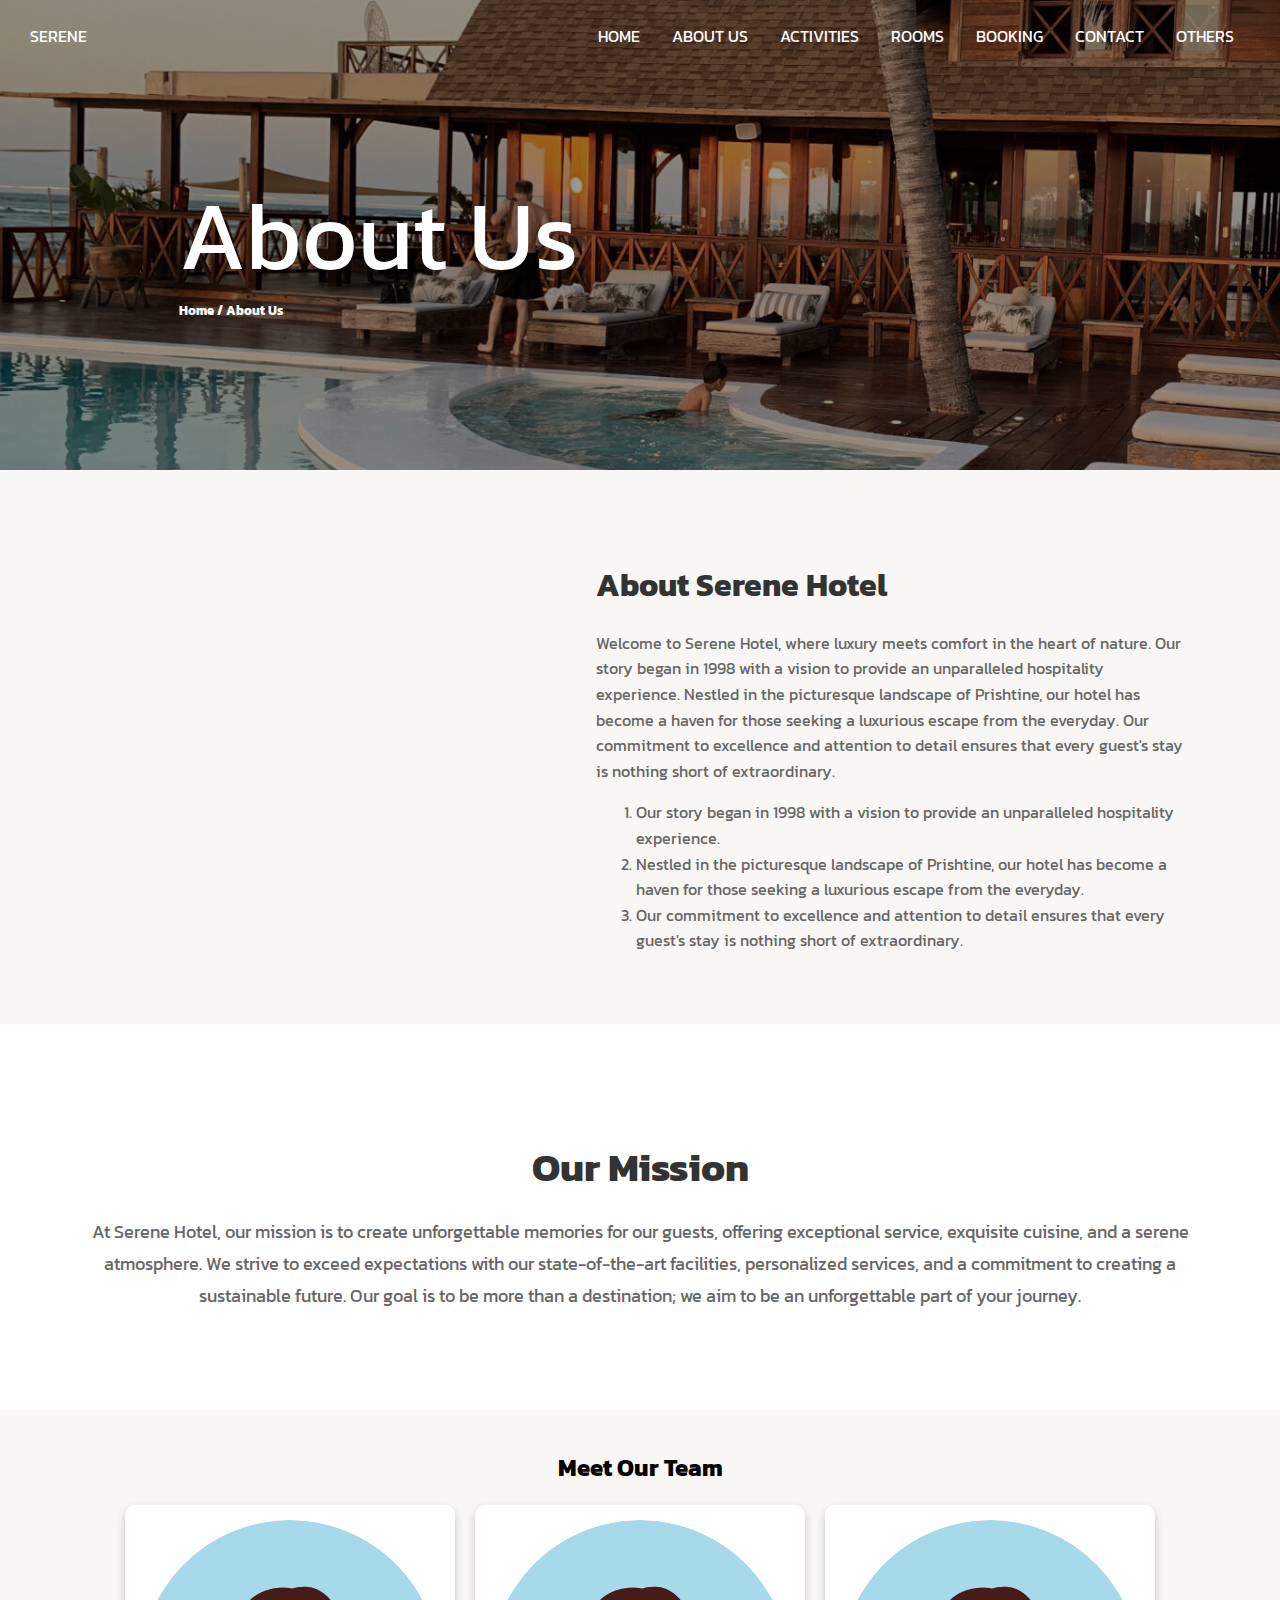
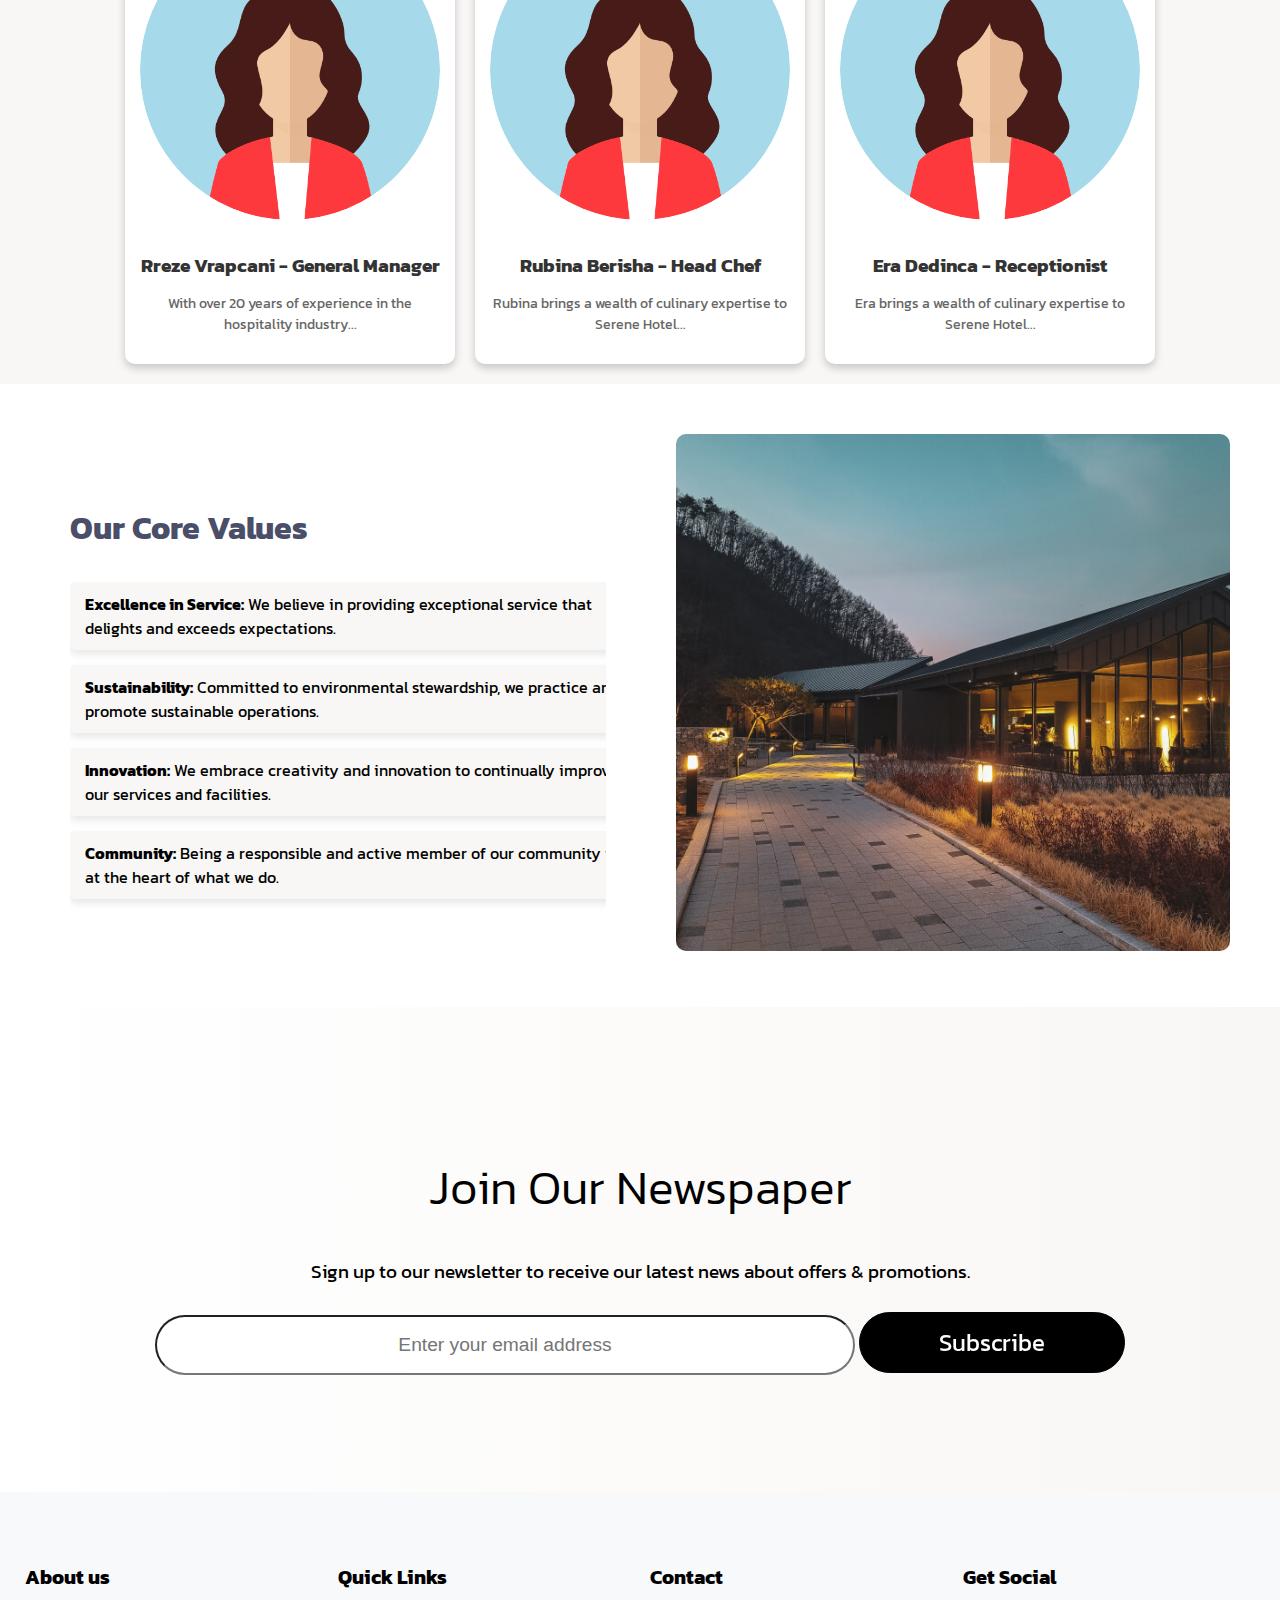
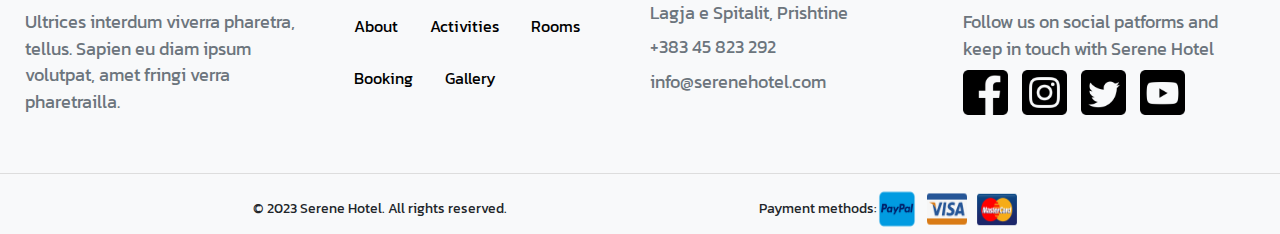
<file: aboutUs.html>
<!DOCTYPE html>
<html lang="en">

<head>
    <meta charset="utf-8" />
    <meta content="width=device-width, initial-scale=1.0" name="viewport" />
    <title>Serene</title>
    <link href="https://fonts.googleapis.com/css2?family=Kanit:wght@200&display=swap" rel="stylesheet">
    <link rel="stylesheet" href="css/aboutUs.css">
    <link rel="stylesheet" href="css/index.css">
</head>

<body class="bg-gray-100">
    <div class="container">
        <div class="feedbackHeader">
            <nav class="header">
                <div class="logo">
                    <a href="index.html">SERENE</a>
                </div>
                <ul>
                    <li><a href="index.html">HOME</a></li>
                    <li><a href="#about">ABOUT US</a></li>
                    <li><a href="services.html">ACTIVITIES</a></li>
                    <li><a href="roomsPage.html">ROOMS</a></li>
                    <li><a href="booking.html">BOOKING</a></li>
                    <li><a href="contact.html">CONTACT</a></li>
                    <li class="dropdown">
                        <a href="javascript:void(0)" class="dropbtn">OTHERS</a>
                        <div class="dropdown-content">
                            <a href="gallery.html">Gallery</a>
                            <a href="feedback.html">FeedBack</a>
                        </div>
                    </li>
                </ul>
            </nav>
            <div class="headerContent">
                <h1 style="font-weight: 400; font-size: 6rem;">About Us</h1>
                <h5><a href="index.html">Home /</a> About Us</h5>
            </div>
        </div>
        <main>
            <section class="about-section">
                <img src="images/abt.jpg" alt="about us photo">
                <div class="abt-text">
                    <h1>About Serene Hotel</h1>
                    <p>Welcome to Serene Hotel, where luxury meets comfort in the heart of nature.
                        Our story began in 1998 with a vision to provide an unparalleled hospitality experience.
                        Nestled in the picturesque landscape of Prishtine, our hotel has become a haven for those
                        seeking a luxurious escape from the everyday.
                        Our commitment to excellence and attention to detail ensures that every guest's stay is nothing
                        short of extraordinary.</p>
                    <ol>
                        <li>Our story began in 1998 with a vision to provide an unparalleled hospitality experience.
                        </li>
                        <li>Nestled in the picturesque landscape of Prishtine, our hotel has become a haven for those
                            seeking a luxurious escape from the everyday.</li>
                        <li>Our commitment to excellence and attention to detail ensures that every guest's stay is
                            nothing
                            short of extraordinary.</li>
                    </ol>
                </div>
            </section>

            <section class="mission-section">
                <h2>Our Mission</h2>
                <p>At Serene Hotel, our mission is to create unforgettable memories for our guests, offering exceptional
                    service, exquisite cuisine, and a serene atmosphere.
                    We strive to exceed expectations with our state-of-the-art facilities, personalized services, and a
                    commitment to creating a sustainable future.
                    Our goal is to be more than a destination; we aim to be an unforgettable part of your journey.</p>
            </section>

            <section class="team-section">
                <h2>Meet Our Team</h2>
                <div class="team-container">
                    <div class="team-member">
                        <img src="images/profilepic.png" alt="Rreze Vrapcani">
                        <h3>Rreze Vrapcani - General Manager</h3>
                        <p>With over 20 years of experience in the hospitality industry...</p>
                    </div>
                    <div class="team-member">
                        <img src="images/profilepic.png" alt="Rubina Berisha">
                        <h3>Rubina Berisha - Head Chef</h3>
                        <p>Rubina brings a wealth of culinary expertise to Serene Hotel...</p>
                    </div>
                    <div class="team-member">
                        <img src="images/profilepic.png" alt="Era Dedinca">
                        <h3>Era Dedinca - Receptionist</h3>
                        <p>Era brings a wealth of culinary expertise to Serene Hotel...</p>
                    </div>
                </div>
            </section>


            <section class="values-section">
                <div>
                    <img src="images/abt2.jpg" alt="aboutUs photo">
                </div>
                <div class="lista">
                    <h2>Our Core Values</h2>
                    <ul>
                        <li><strong>Excellence in Service:</strong> We believe in providing exceptional service that
                            delights and exceeds expectations.</li>
                        <li><strong>Sustainability:</strong> Committed to environmental stewardship, we practice and
                            promote
                            sustainable operations.</li>
                        <li><strong>Innovation:</strong> We embrace creativity and innovation to continually improve our
                            services and facilities.</li>
                        <li><strong>Community:</strong> Being a responsible and active member of our community is at the
                            heart of what we do.</li>
                    </ul>
                </div>
            </section>

        </main>

    </div>
    <section id="newspaper" style="background-color: white !important;">
        <h2>Join Our Newspaper</h2>
        <p>Sign up to our newsletter to receive our latest news about offers & promotions.</p>
        <div class="email-container">
            <input type="email" name="email" class="email-input" id="emailInput" placeholder="Enter your email address">
            <a href="#" class="btn3 btn-arrow" onclick="subscribe()">
                <span>Subscribe
                    <svg version="1.1" id="Layer_1" xmlns="http://www.w3.org/2000/svg"
                        xmlns:xlink="http://www.w3.org/1999/xlink" x="0px" y="0px" viewBox="0 0 36.1 25.8"
                        enable-background="new 0 0 36.1 25.8" xml:space="preserve" style="left: 120px;">
                        <g>
                            <line fill="none" stroke="#ffffff" stroke-width="3" stroke-miterlimit="10" x1="0" y1="12.9"
                                x2="34" y2="12.9"></line>
                            <polyline fill="none" stroke="#ffffff" stroke-width="3" stroke-miterlimit="10"
                                points="22.2,1.1 34,12.9 22.2,24.7   "></polyline>
                        </g>
                    </svg>
                </span>
            </a>
        </div>
    </section>


    <footer>
        <div class="footer-container">
            <div class="about">
                <h3>About us</h3>
                <p>Ultrices interdum viverra pharetra, tellus. Sapien eu diam ipsum volutpat, amet fringi verra
                    pharetrailla.</p>
            </div>
            <div class="quick-links">
                <h3>Quick Links</h3>
                <ul>
                    <li><a href="aboutUs.html" style="border-bottom: none;">About</a></li>
                    <li><a href="services.html" style="border-bottom: none;">Activities</a></li>
                    <li><a href="roomsPage.html" style="border-bottom: none;">Rooms</a></li>
                    <li><a href="booking.html" style="border-bottom: none;">Booking</a></li>
                    <li><a href="gallery.html" style="border-bottom: none;">Gallery</a></li>
                </ul>
            </div>
            <div class="contact">
                <h3>Contact</h3>
                <p>Lagja e Spitalit, Prishtine</p>
                <p>+383 45 823 292</p>
                <p>info@serenehotel.com</p>
            </div>
            <div class="social">
                <h3>Get Social</h3>
                <p>Follow us on social patforms and keep in touch with Serene Hotel</p>
                <div class="social-icons">
                    <a href="https://www.facebook.com/" target="_blank"><img src="images/facebook.png"
                            alt="facebook"></a>
                    <a href="https://www.instagram.com/" target="_blank"><img src="images/instagram.png"
                            alt="instagram"></a>
                    <a href="https://www.twitter.com/" target="_blank"><img src="images/twitter.png" alt="twitter"></a>
                    <a href="https://www.youtube.com/" target="_blank"><img src="images/youtube.png" alt="youtube"></a>
                </div>
            </div>
        </div>
        <div class="footer-bottom">
            <p>&copy; 2023 Serene Hotel. All rights reserved.</p>
            <div class="payment-methods">
                <p>Payment methods:</p>
                <img src="images/paypal.png" alt="PayPal">
                <img src="images/visa.png" alt="Visa">
                <img src="images/mastercard.png" alt="MasterCard">
            </div>
        </div>
    </footer>
</body>

</html>
</file>
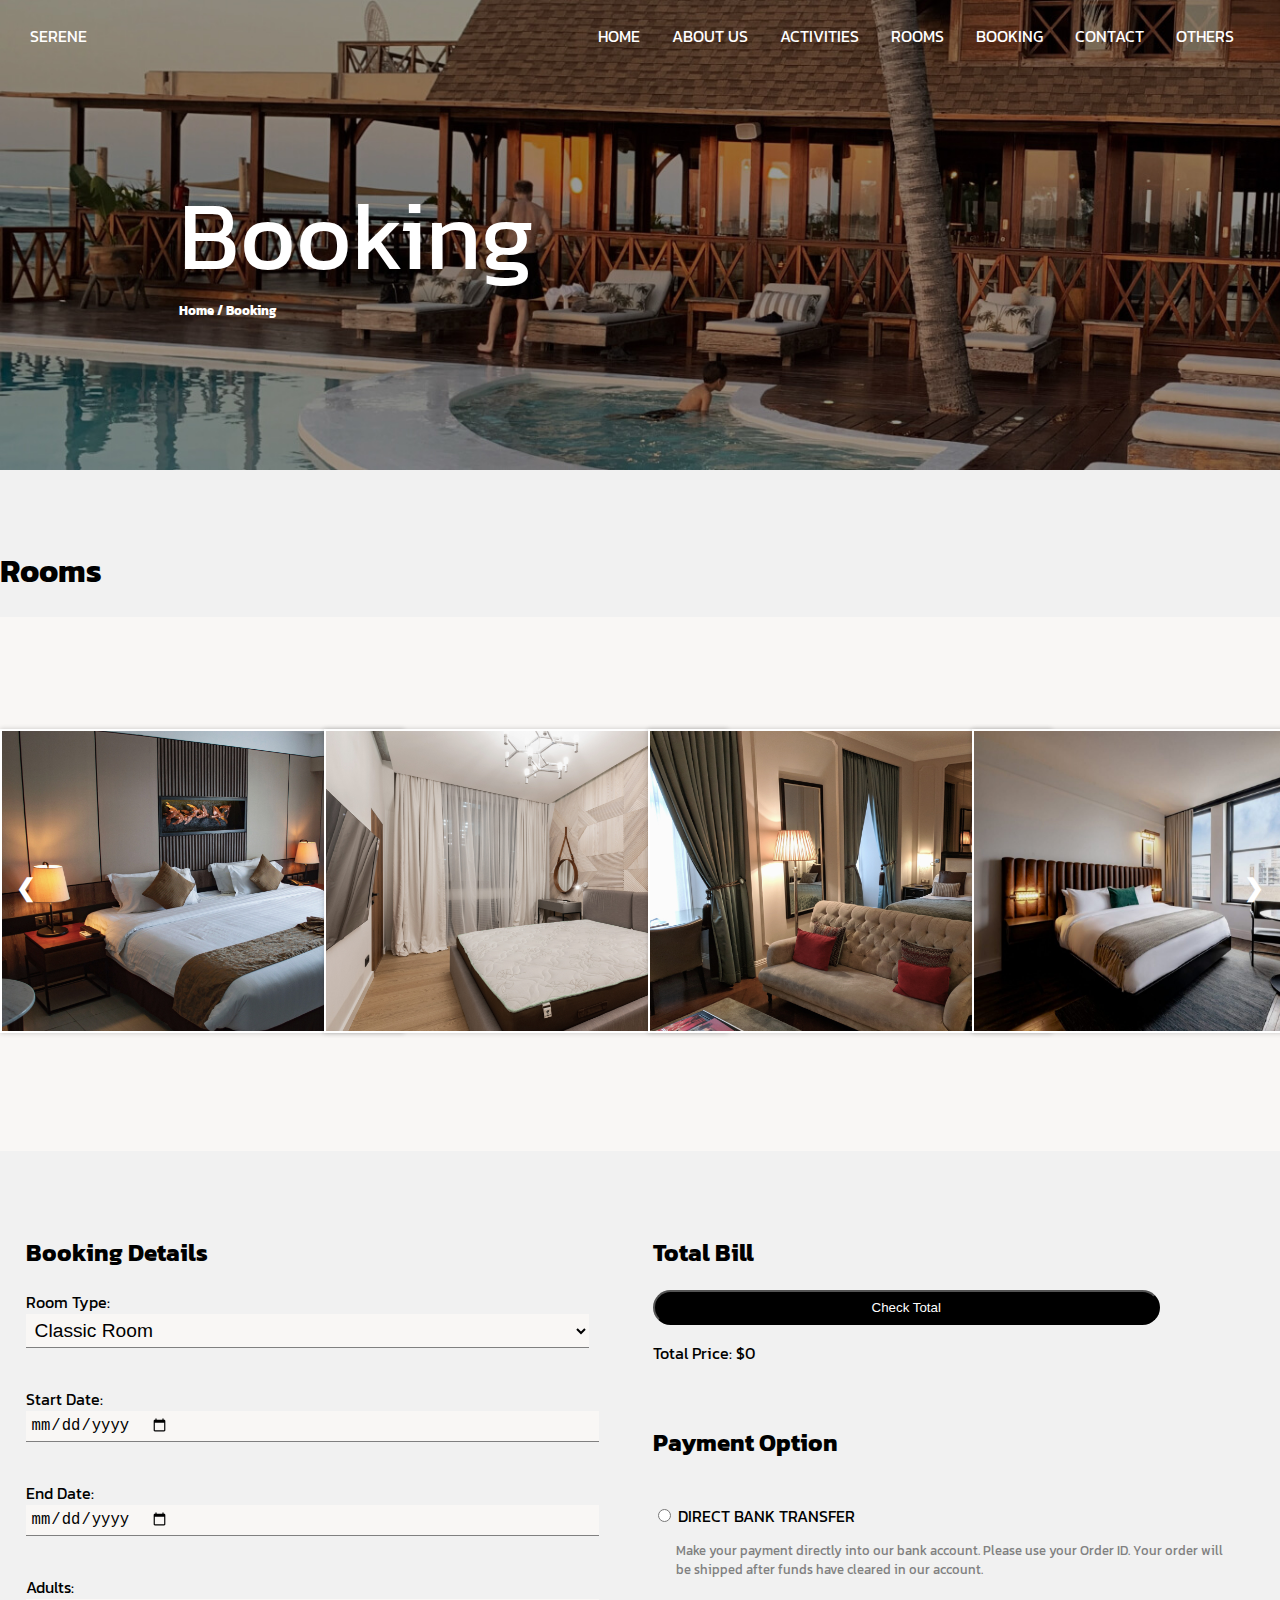
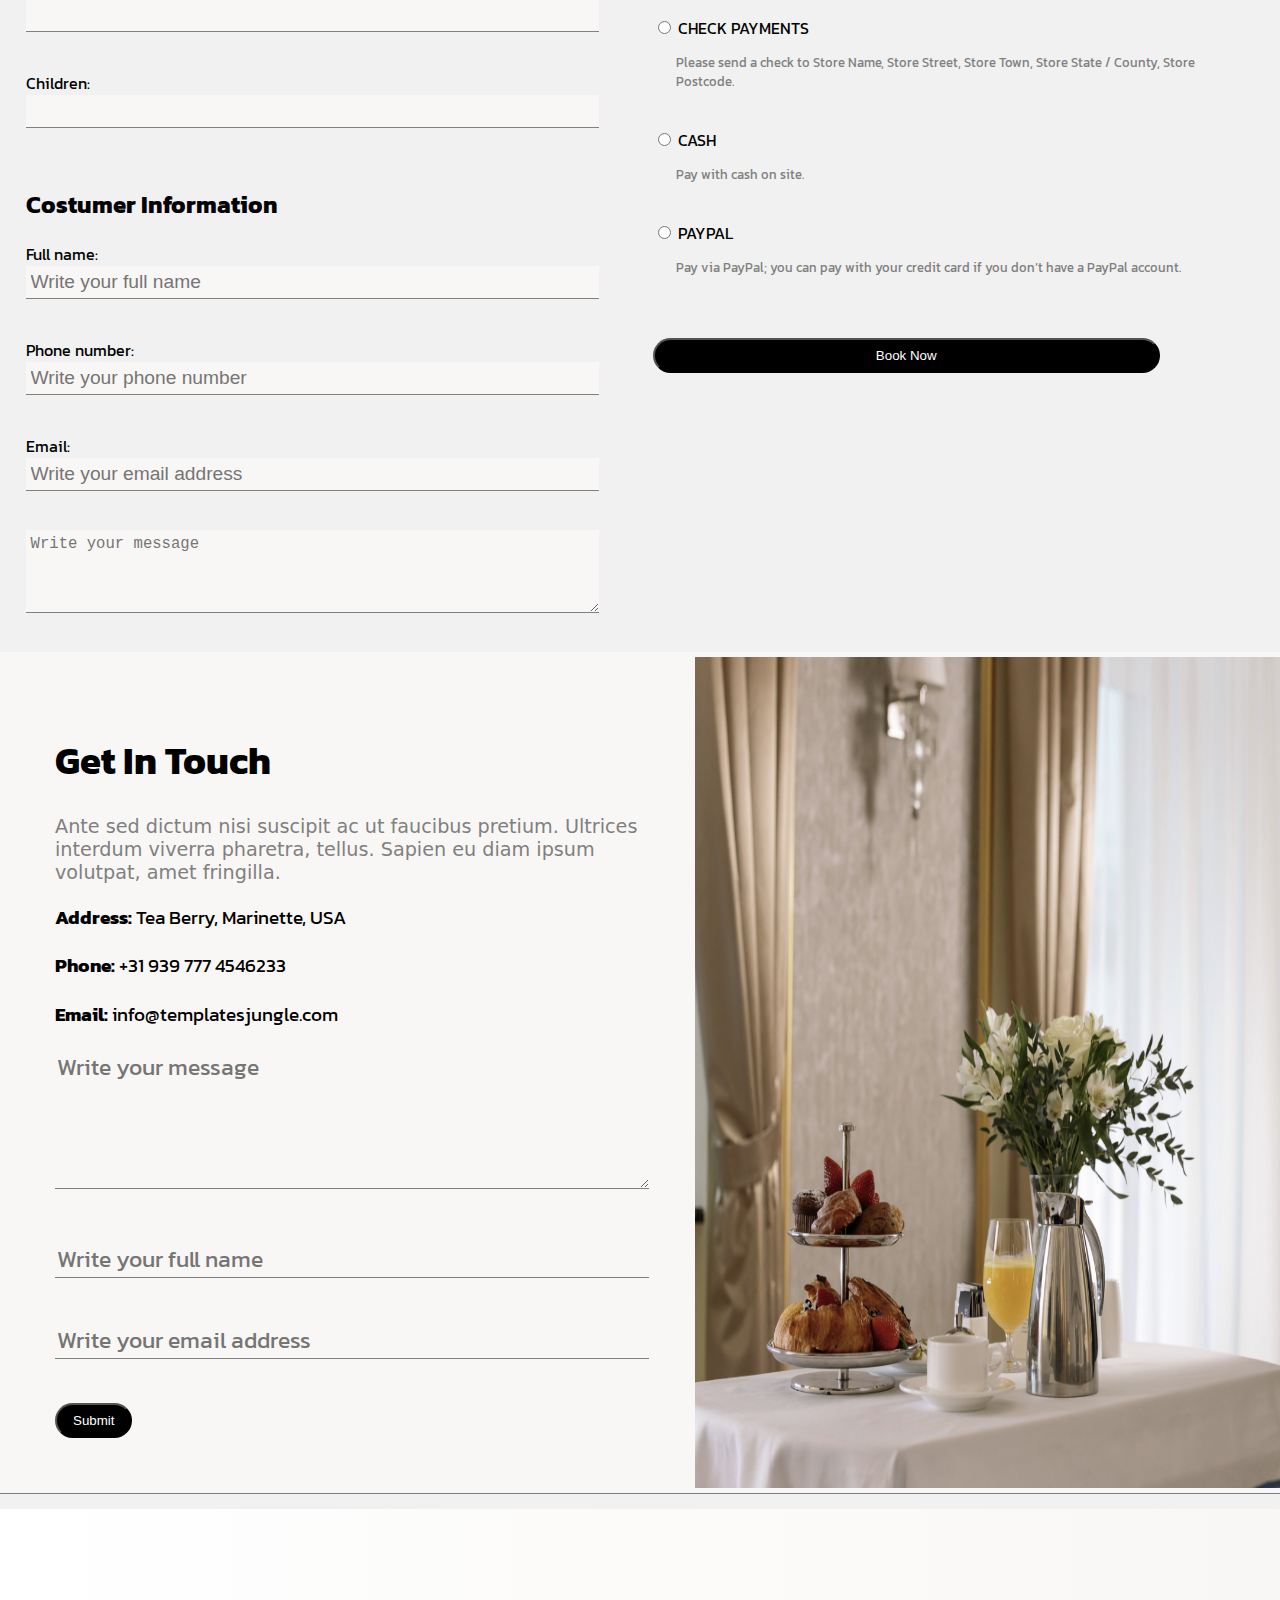
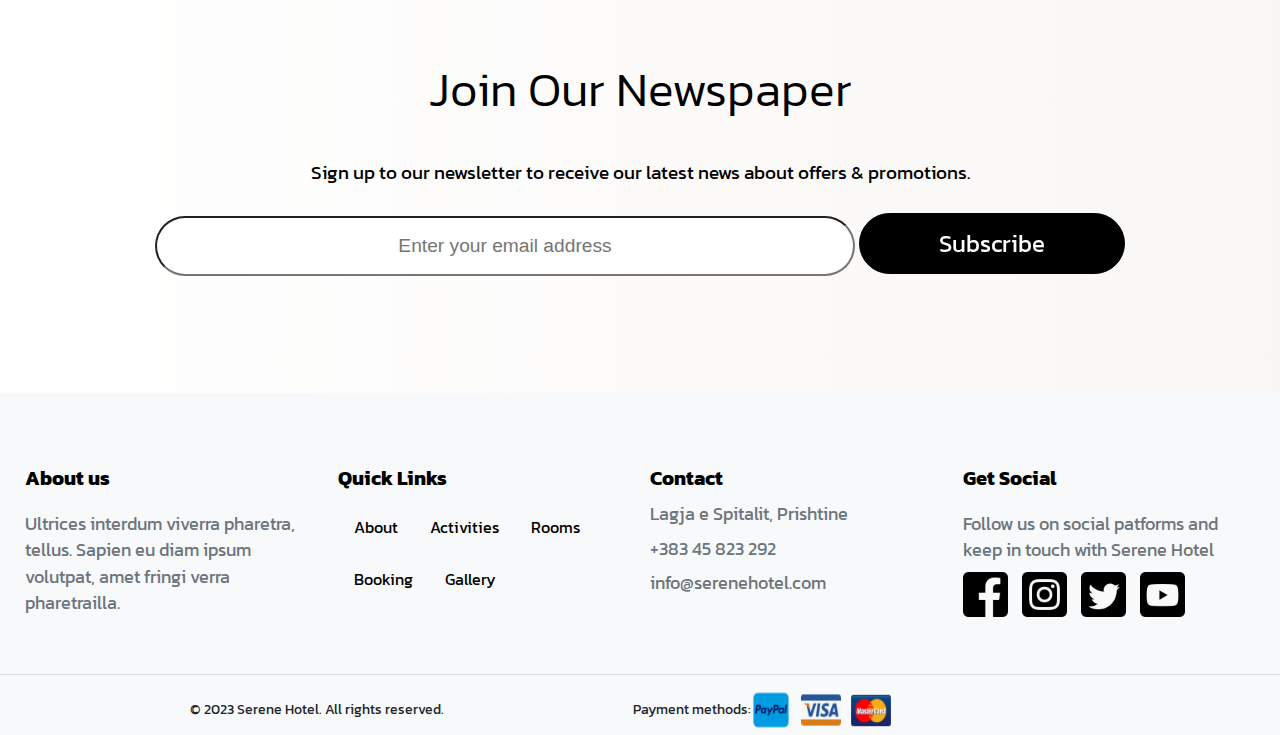
<file: booking.html>
<!DOCTYPE html>
<html lang="en">

<head>
    <meta charset="utf-8" />
    <meta content="width=device-width, initial-scale=1.0" name="viewport" />
    <title>Serene</title>
    <link href="https://fonts.googleapis.com/css2?family=Kanit:wght@200&display=swap" rel="stylesheet">
    <link rel="stylesheet" href="css/roomsPage.css">
    <link rel="stylesheet" href="css/index.css">
    <link rel="stylesheet" href="css/booking.css">
</head>

<body class="bg-gray-100">
    <div class="container">
        <div class="roomsHeader">
            <div class="header">
                <div class="logo">
                    <a href="index.html">SERENE</a>
                </div>
                <ul>
                    <li><a href="index.html">HOME</a></li>
                    <li><a href="#about">ABOUT US</a></li>
                    <li><a href="services.html">ACTIVITIES</a></li>
                    <li><a href="roomsPage.html">ROOMS</a></li>
                    <li><a href="booking.html">BOOKING</a></li>
                    <li><a href="contact.html">CONTACT</a></li>
                    <li class="dropdown">
                        <a href="javascript:void(0)" class="dropbtn">OTHERS</a>
                        <div class="dropdown-content">
                          <a href="gallery.html">Gallery</a>
                          <a href="feedback.html">FeedBack</a>
                        </div>
                      </li>
                </ul>
            </div>
             <div class="headerContent">
               <h1 style="font-weight: 400; font-size: 6rem;">Booking</h1>
               <h5><a href="index.html">Home /</a> Booking</h5>
            </div>
        </div>
        <main> <br>

            <h1>Rooms</h1>

            <div class="slideshow-container">
                <a class="prev" onclick="changeSlide(-1)">&#10094;</a>
                <div class="slide">
                    <img class="slideImage" src="images/classicRoom.jpg" alt="Classic Room">
                </div>
                <div class="slide">
                    <img  class="slideImage" src="images/grandDeluxeRoom.jpg" alt="Grand Deluxe Room">
                </div>
                <div class="slide">
                    <img class="slideImage" src="images/ultraSuperiorRoom.jpg" alt="Ultra Superior Room">
                </div>
                <div class="slide">
                    <img class="slideImage" src="images/hotelroom1.jpg" alt="Grand Deluxe Room">
                </div>
                <div class="slide">
                    <img class="slideImage" src="images/hotelroom2.jpg" alt="Ultra Superior Room">
                </div>
                <div class="slide">
                    <img class="slideImage" src="images/hotelroom3.jpg" alt="Classic Room">
                </div>
                <div class="slide">
                    <img class="slideImage" src="images/hotelroom4.jpg" alt="Grand Deluxe Room">
                </div>
                <div class="slide">
                    <img class="slideImage" src="images/hotelroom5.jpg" alt="Ultra Superior Room">
                </div>
                <div class="slide">
                    <img class="slideImage" src="images/hotelroom6.jpg" alt="Ultra Superior Room">
                </div>
                <div class="slide">
                    <img class="slideImage" src="images/hotelroom7.jpg" alt="Ultra Superior Room">
                </div>
                <div class="slide">
                    <img class="slideImage" src="images/hotelroom8.jpg" alt="Ultra Superior Room">
                </div>
                <div class="slide">
                    <img class="slideImage" src="images/hotelroom9.jpg" alt="Ultra Superior Room">
                </div>
        
                
                <a class="next" onclick="changeSlide(1)">&#10095;</a>
            </div>
            
            <form action="#" method="POST" onsubmit="return validateForm()">
<div id="myModal" class="modal">

    <div class="modal-content">
        <h2>Booking Details</h2>
        <label for="roomType">Room Type:</label>
        <select class="info" id="roomType">
            <option value="classic">Classic Room</option>
            <option value="grandDeluxe">Grand Deluxe Room</option>
            <option value="ultraSuperior">Ultra Superior Room</option>
        </select> <br>

        <label for="startDate">Start Date:</label>
        <input class="info" type="date" id="startDate" required> <br>

        <label for="endDate">End Date:</label>
        <input class="info" type="date" id="endDate" required> <br>

        <label for="adults">Adults:</label>
        <input class="info" type="number" id="adults" min="1" required> <br>

        <label for="children">Children:</label>
        <input class="info" type="number" id="children" min="0" required> <br>

        <h2>Costumer Information</h2>
        <label for="name">Full name:</label>
            <input class="info"  id="fullNameInput" placeholder="Write your full name" type="text">  <br>

            <label for="phone">Phone number:</label>
            <input class="info"  id="phoneInput" placeholder="Write your phone number" type="text">  <br>

            <label for="Email">Email:</label>
            <input class="info" id="emailInput" placeholder="Write your email address" type="email"/>  <br>

            <textarea class="info" placeholder="Write your message" rows="4"></textarea>  <br>

            
       
    </div>


    <div class="costumer-info">
        

            <h2>Total Bill</h2>
            <button class="total buttonTotal" onclick="calculateTotal()">Check Total</button>
            <p  class="total" id="totalPrice">Total Price: $0</p> <br>

            <h2>Payment Option</h2> <br>

            <label>
                <input type="radio" name="paymentOption" value="option1"> DIRECT BANK TRANSFER
              </label>
              <p class="paymentDetails">Make your payment directly into our bank account. Please use your Order ID. Your order will be shipped after funds have cleared in our account.</p>
              <br>
              
              <label>
                <input type="radio" name="paymentOption" value="option2"> CHECK PAYMENTS
              </label>
              <p class="paymentDetails">Please send a check to Store Name, Store Street, Store Town, Store State / County, Store Postcode.</p>
              <br>
              
              <label>
                <input type="radio" name="paymentOption" value="option3"> CASH
              </label>
              <p class="paymentDetails">Pay with cash on site.</p>
              <br>
              
              <label>
                <input type="radio" name="paymentOption" value="option4"> PAYPAL
              </label>
              <p class="paymentDetails">Pay via PayPal; you can pay with your credit card if you don’t have a PayPal account.</p>
              <br><br> 
              

              

              <button id="fullNameInput" class="total buttonTotal" onclick="confirmBooking()">Book Now</button>
              
            
       
    </div>



</div>
</form>



<div class="info">
   <div class="getInTouch">
    <h1>Get In Touch</h1>
    <p style="color: gray; font-family: system-ui, -apple-system, BlinkMacSystemFont, 'Segoe UI', Roboto, Oxygen, Ubuntu, Cantarell, 'Open Sans', 'Helvetica Neue', sans-serif; font-weight: lighter;">Ante sed dictum nisi suscipit ac ut faucibus pretium. Ultrices interdum viverra pharetra, tellus. Sapien eu diam ipsum volutpat, amet fringilla.</p>
    <p><strong>Address:</strong> Tea Berry, Marinette, USA</p>
    <p><strong>Phone:</strong> +31 939 777 4546233</p>
    <p><strong>Email:</strong> info@templatesjungle.com</p>

    <form action="#" method="POST">
         <textarea class="message" placeholder="Write your message" rows="4"></textarea> <br> <br>
         <input class="name" placeholder="Write your full name" type="text"> <br> <br>
         <input class="email" placeholder="Write your email address" type="email"/> <br> <br>
        <button class="submit">
         Submit
        </button>
    </form>
  </div>

  <div class="image">
    <img class="infoImg" src="images/getintouchimage.jpg" alt="Breakfast Table">
  </div>
</div>

<section id="newspaper">
    <h2>Join Our Newspaper</h2>
    <p>Sign up to our newsletter to receive our latest news about offers & promotions.</p>
    <div class="email-container">
      <input type="email" name="email" class="email-input" id="emailInput" placeholder="Enter your email address">
      <a href="#" class="btn3 btn-arrow" onclick="subscribe()">
        <span>Subscribe
          <svg version="1.1" id="Layer_1" xmlns="http://www.w3.org/2000/svg" xmlns:xlink="http://www.w3.org/1999/xlink"
            x="0px" y="0px" viewBox="0 0 36.1 25.8" enable-background="new 0 0 36.1 25.8" xml:space="preserve"
            style="left: 120px;">
            <g>
              <line fill="none" stroke="#ffffff" stroke-width="3" stroke-miterlimit="10" x1="0" y1="12.9" x2="34"
                y2="12.9"></line>
              <polyline fill="none" stroke="#ffffff" stroke-width="3" stroke-miterlimit="10"
                points="22.2,1.1 34,12.9 22.2,24.7   "></polyline>
            </g>
          </svg>
        </span>
      </a>
    </div>
  </section>

<footer>
    <div class="footer-container">
        <div class="about">
            <h3>About us</h3>
            <p>Ultrices interdum viverra pharetra, tellus. Sapien eu diam ipsum volutpat, amet fringi verra
                pharetrailla.</p>
        </div>
        <div class="quick-links">
            <h3>Quick Links</h3>
            <ul>
                <li><a href="aboutUs.html" style="border-bottom: none;">About</a></li>
                <li><a href="services.html" style="border-bottom: none;">Activities</a></li>
                <li><a href="roomsPage.html" style="border-bottom: none;">Rooms</a></li>
                <li><a href="booking.html" style="border-bottom: none;">Booking</a></li>
                <li><a href="gallery.html" style="border-bottom: none;">Gallery</a></li>
            </ul>
        </div>
        <div class="contact">
            <h3>Contact</h3>
            <p>Lagja e Spitalit, Prishtine</p>
            <p>+383 45 823 292</p>
            <p>info@serenehotel.com</p>
        </div>
        <div class="social">
            <h3>Get Social</h3>
            <p>Follow us on social patforms and keep in touch with Serene Hotel</p>
            <div class="social-icons">
                <a href="https://www.facebook.com/" target="_blank"><img src="images/facebook.png" alt="facebook"></a>
                <a href="https://www.instagram.com/" target="_blank"><img src="images/instagram.png" alt="instagram"></a>
                <a href="https://www.twitter.com/" target="_blank"><img src="images/twitter.png" alt="twitter"></a>
                <a href="https://www.youtube.com/" target="_blank"><img src="images/youtube.png" alt="youtube"></a>
            </div>
        </div>
    </div>
    <div class="footer-bottom">
        <p>&copy; 2023 Serene Hotel. All rights reserved.</p>
        <div class="payment-methods">
            <p>Payment methods:</p>
            <img src="images/paypal.png" alt="PayPal">
            <img src="images/visa.png" alt="Visa">
            <img src="images/mastercard.png" alt="MasterCard">
        </div>
        <p id="elapsed-time" style="color: black"></p>
    </div>
</footer>

<script src="js/booking.js"></script>
</body>

</html>
</file>
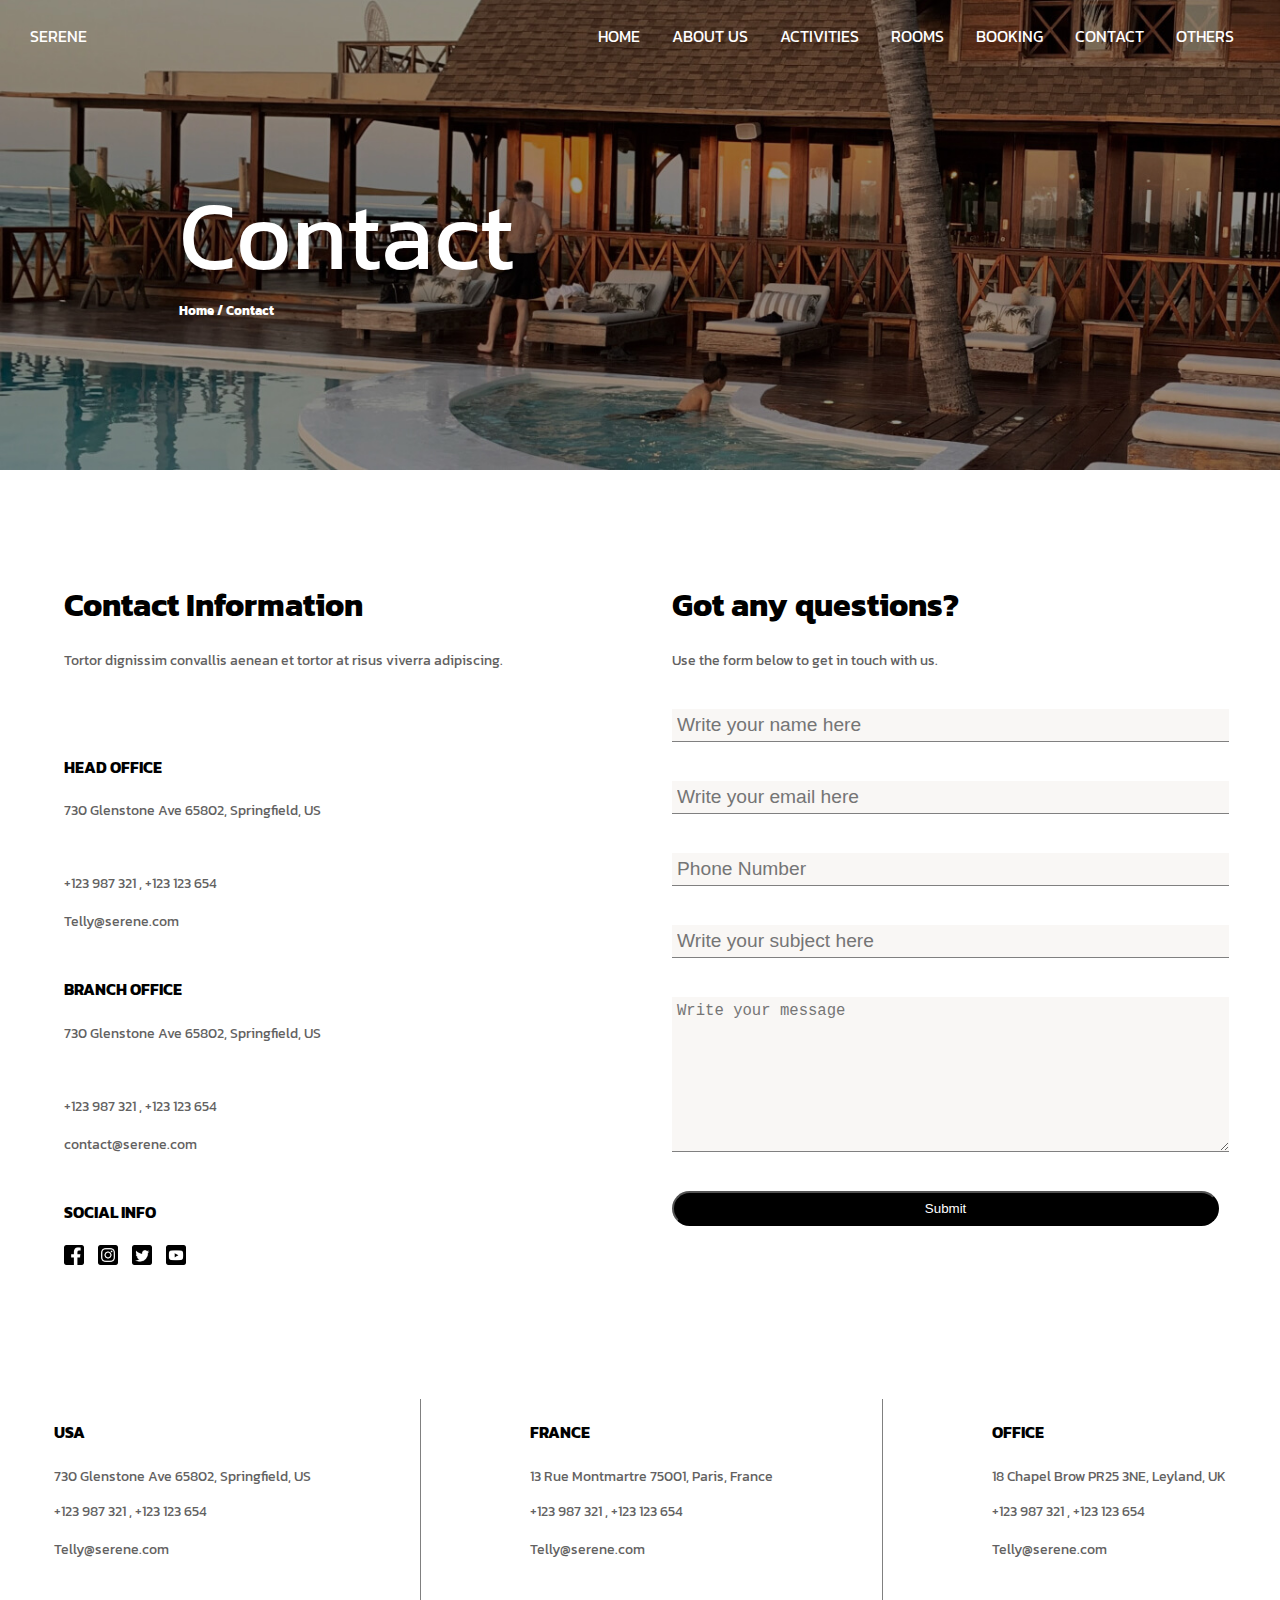
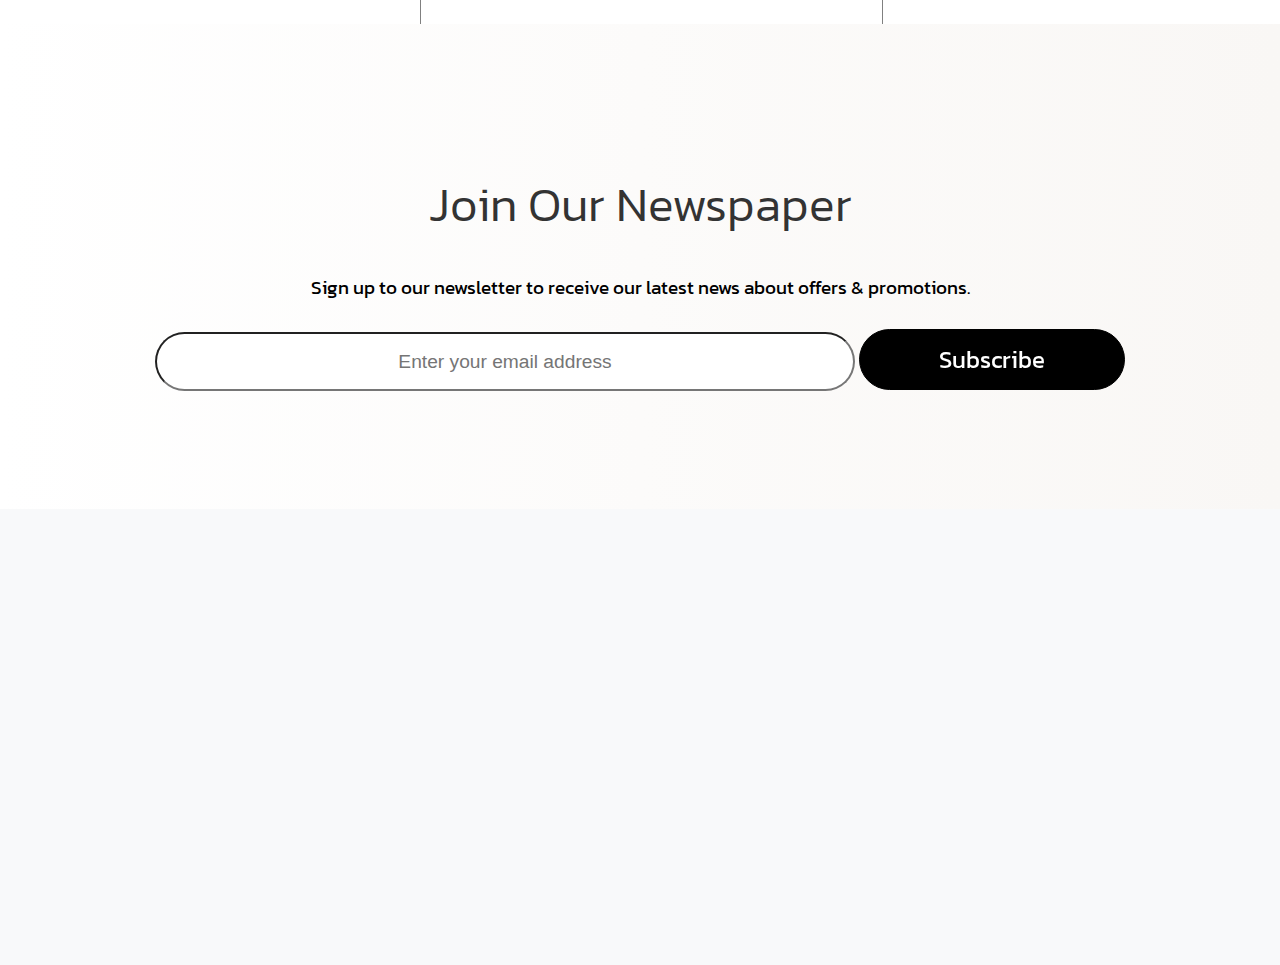
<file: contact.html>
<!DOCTYPE html>
<html lang="en">

<head>
    <meta charset="utf-8" />
    <meta content="width=device-width, initial-scale=1.0" name="viewport" />
    <title>Serene</title>
    <link href="https://fonts.googleapis.com/css2?family=Kanit:wght@200&display=swap" rel="stylesheet">
    <link rel="stylesheet" href="css/roomsPage.css">
    <link rel="stylesheet" href="css/index.css">
    <link rel="stylesheet" href="css/booking.css">
    <link rel="stylesheet" href="css/sevices.css">
    <link rel="stylesheet" href="css/contact.css">
</head>

<body class="bg-gray-100">
    <div class="container">
        <div class="roomsHeader">
            <div class="header">
                <div class="logo">
                    <a href="index.html">SERENE</a>
                </div>
                <ul>
                    <li><a href="index.html">HOME</a></li>
                    <li><a href="#about">ABOUT US</a></li>
                    <li><a href="services.html">ACTIVITIES</a></li>
                    <li><a href="roomsPage.html">ROOMS</a></li>
                    <li><a href="booking.html">BOOKING</a></li>
                    <li><a href="contact.html">CONTACT</a></li>
                    <li class="dropdown">
                        <a href="javascript:void(0)" class="dropbtn">OTHERS</a>
                        <div class="dropdown-content">
                          <a href="gallery.html">Gallery</a>
                          <a href="feedback.html">FeedBack</a>
                        </div>
                      </li>
                </ul>
            </div>
            <div class="headerContent">
                <h1 style="font-weight: 400; font-size: 6rem;">Contact</h1>
                <h5><a href="index.html">Home /</a> Contact</h5>
            </div>
        </div>


        <div class="contactContainer">
            <div class="contactInfo">
                <h1>Contact Information</h1>
                <p class="contactParagraph">Tortor dignissim convallis aenean et tortor at risus viverra adipiscing.</p>
                <br> <br>

                <h4>HEAD OFFICE</h4>
                <p class="contactParagraph">730 Glenstone Ave 65802, Springfield, US</p><br>
                <p class="contactParagraph">+123 987 321 , +123 123 654</p>
                <a class="contactParagraph" href="mailto:Telly@serene.com">Telly@serene.com</a> <br><br>

                <h4>BRANCH OFFICE</h4>
                <p class="contactParagraph">730 Glenstone Ave 65802, Springfield, US</p><br>
                <p class="contactParagraph">+123 987 321 , +123 123 654</p>
                <a class="contactParagraph" href="mailto:contact@serene.com">contact@serene.com</a> <br><br>

                <h4>SOCIAL INFO</h4>
                <div class="social-icons">
                    <a href="https://www.facebook.com/" target="_blank"><img src="images/facebook.png"
                            alt="facebook"></a>
                    <a href="https://www.instagram.com/" target="_blank"><img src="images/instagram.png"
                            alt="instagram"></a>
                    <a href="https://www.twitter.com/" target="_blank"><img src="images/twitter.png" alt="twitter"></a>
                    <a href="https://www.youtube.com/" target="_blank"><img src="images/youtube.png" alt="youtube"></a>
                </div>
            </div>

            <div class="contactQuestions">
                <form action="#" method="POST" onsubmit="return validateContactForm()">
                    <h1>Got any questions?</h1>
                    <p class="contactParagraph">Use the form below to get in touch with us.</p> <br>

                    <input class="info" id="fullNameInput" placeholder="Write your name here" type="text"> <br>
                    <input class="info" id="email" placeholder="Write your email here" type="text"> <br>
                    <input class="info" id="phonenumber" placeholder="Phone Number" type="text"> <br>
                    <input class="info" id="subject" placeholder="Write your subject here" type="text"><br>
                    <textarea class="info" placeholder="Write your message" rows="8"></textarea> <br>

                    <button class="total buttonTotal">Submit</button>
                </form>
            </div>

        </div>


        <div class="offices">
            <div class="usa">
                <h4>USA</h4>
                <p class="contactParagraph">730 Glenstone Ave 65802, Springfield, US</p>
                <p class="contactParagraph">+123 987 321 , +123 123 654</p>
                <a class="contactParagraph" href="mailto:Telly@serene.com">Telly@serene.com</a>
            </div>
            <div class="vertical"></div>

            <div class="france">
                <h4>FRANCE</h4>
                <p class="contactParagraph">13 Rue Montmartre 75001, Paris, France</p>
                <p class="contactParagraph">+123 987 321 , +123 123 654</p>
                <a class="contactParagraph" href="mailto:Telly@serene.com">Telly@serene.com</a>
            </div>

            <div class="vertical"></div>

            <div class="office">
                <h4>OFFICE</h4>
                <p class="contactParagraph">18 Chapel Brow PR25 3NE, Leyland, UK</p>
                <p class="contactParagraph">+123 987 321 , +123 123 654</p>
                <a class="contactParagraph" href="mailto:Telly@serene.com">Telly@serene.com</a>
            </div>
        </div>

        <section id="newspaper">
            <h2>Join Our Newspaper</h2>
            <p>Sign up to our newsletter to receive our latest news about offers & promotions.</p>
            <div class="email-container">
                <input type="email" name="email" class="email-input" id="emailInput"
                    placeholder="Enter your email address">
                <a href="#" class="btn3 btn-arrow" onclick="subscribe()">
                    <span>Subscribe
                        <svg version="1.1" id="Layer_1" xmlns="http://www.w3.org/2000/svg"
                            xmlns:xlink="http://www.w3.org/1999/xlink" x="0px" y="0px" viewBox="0 0 36.1 25.8"
                            enable-background="new 0 0 36.1 25.8" xml:space="preserve" style="left: 120px;">
                            <g>
                                <line fill="none" stroke="#ffffff" stroke-width="3" stroke-miterlimit="10" x1="0"
                                    y1="12.9" x2="34" y2="12.9"></line>
                                <polyline fill="none" stroke="#ffffff" stroke-width="3" stroke-miterlimit="10"
                                    points="22.2,1.1 34,12.9 22.2,24.7   "></polyline>
                            </g>
                        </svg>
                    </span>
                </a>
            </div>
        </section>

        <footer id="map">
            <iframe
                src="https://www.google.com/maps/embed?pb=!1m18!1m12!1m3!1d5869.894990790525!2d21.165364145807356!3d42.64127302692369!2m3!1f0!2f0!3f0!3m2!1i1024!2i768!4f13.1!3m3!1m2!1s0x13549ebf2c04f9a5%3A0x616a4daac86440c8!2sLagjja%20e%20Spitalit%2C%20Pristina!5e0!3m2!1sen!2sde!4v1703445590991!5m2!1sen!2sde"
                width="100%" height="450" style="border:0;" allowfullscreen="" loading="lazy"
                referrerpolicy="no-referrer-when-downgrade"></iframe>
        </footer>

        <script src="js/contact.js"></script>
        <!-- <script src="js/geo.js"></script> 
        <script async defer
        src="https://maps.googleapis.com/maps/api/js?key=AIzaSyDPvs2MZNfRqUqOcLPsSo6f1GXOGv9MW7M&callback=initMap">
        </script> -->
</body>

</html>
</file>
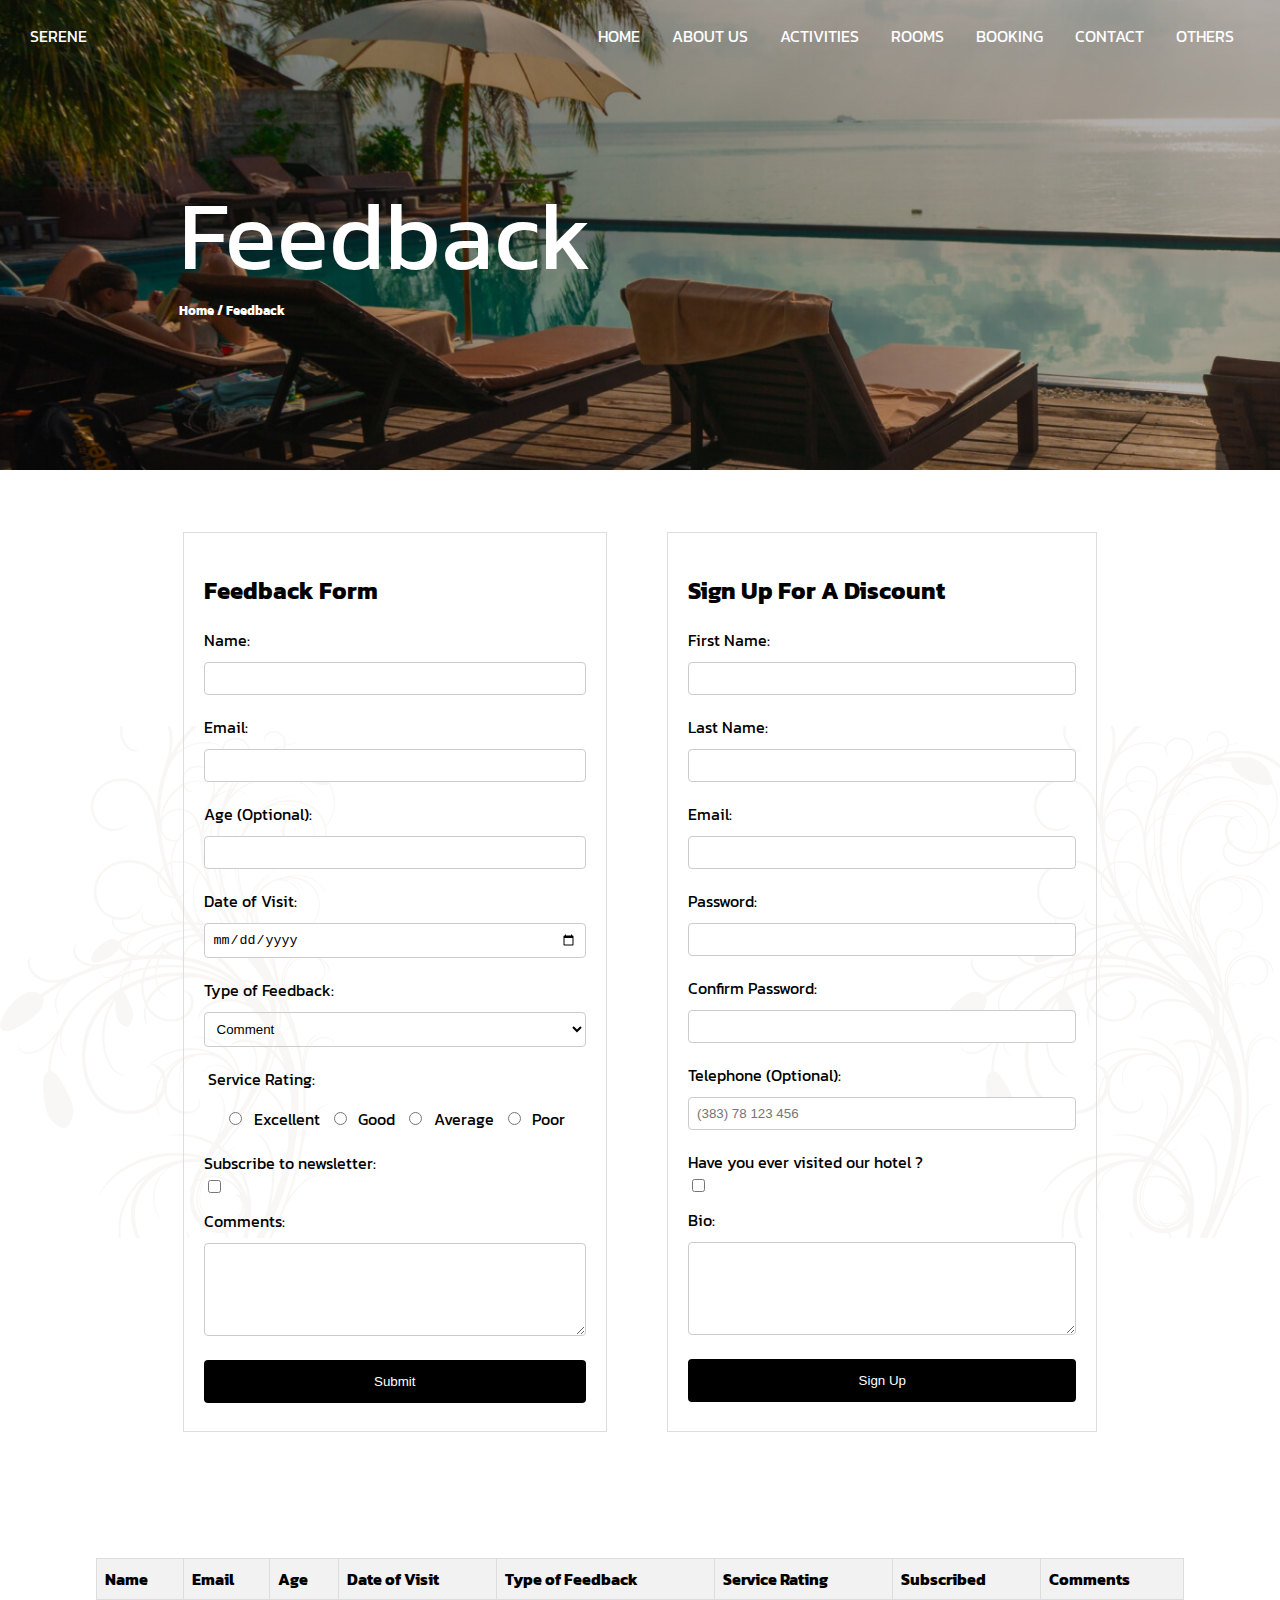
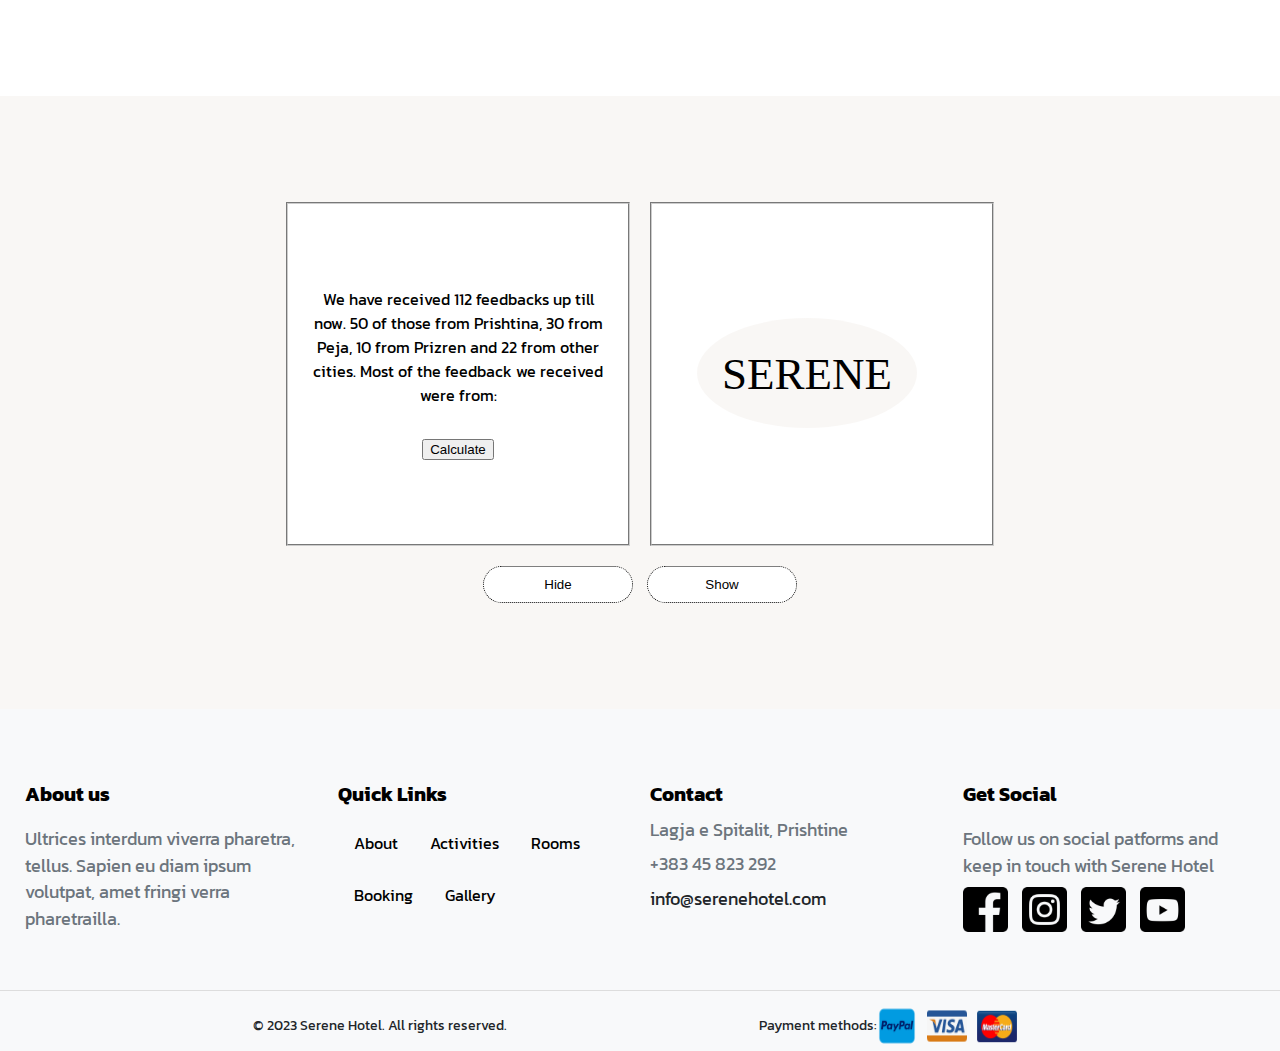
<file: feedback.html>
<!DOCTYPE html>
<html lang="en">

<head>
    <meta charset="utf-8" />
    <meta content="width=device-width, initial-scale=1.0" name="viewport" />
    <title>Serene</title>
    <link href="https://fonts.googleapis.com/css2?family=Kanit:wght@200&display=swap" rel="stylesheet">
    <link rel="stylesheet" href="css/feedback.css">
    <link rel="stylesheet" href="css/index.css">
    <style>
        #canvas {
            width: 100%;
            overflow: hidden;
        }

        #myCanvas {
            display: block;
            width: 100%;
            height: 400px;
            border: 1px solid grey;
        }
    </style>
</head>

<body class="bg-gray-100">
    <div class="container">
        <div class="feedbackHeader">
            <nav class="header">
                <div class="logo">
                    <a href="index.html">SERENE</a>
                </div>
                <ul>
                    <li><a href="index.html">HOME</a></li>
                    <li><a href="#about">ABOUT US</a></li>
                    <li><a href="services.html">ACTIVITIES</a></li>
                    <li><a href="roomsPage.html">ROOMS</a></li>
                    <li><a href="booking.html">BOOKING</a></li>
                    <li><a href="contact.html">CONTACT</a></li>
                    <li class="dropdown">
                        <a href="javascript:void(0)" class="dropbtn">OTHERS</a>
                        <div class="dropdown-content">
                            <a href="gallery.html">Gallery</a>
                            <a href="feedback.html">FeedBack</a>
                        </div>
                    </li>
                </ul>
            </nav>
            <div class="headerContent">
                <h1 style="font-weight: 400; font-size: 6rem;">Feedback</h1>
                <h5><a href="index.html">Home /</a> Feedback</h5>
            </div>
        </div>
        <main>

            <form id="feedbackForm" onsubmit="return validateForm()">
                <h2>Feedback Form</h2>

                <label for="name">Name:</label>
                <input type="text" id="name" name="name" required>

                <label for="email">Email:</label>
                <input type="email" id="email" name="email" required>

                <label for="age">Age <span class="optional">(Optional)</span>:</label>
                <input type="number" id="age" name="age" min="1" max="100">

                <label for="date">Date of Visit:</label>
                <input type="date" id="date" name="date" required>

                <label for="feedbackType">Type of Feedback:</label>
                <select id="feedbackType" name="feedbackType" style="background-color: transparent;">
                    <option value="comment">Comment</option>
                    <option value="suggestion">Suggestion</option>
                    <option value="complaint">Complaint</option>
                </select>

                <fieldset>
                    <legend>Service Rating:</legend>
                    <input type="radio" id="excellent" name="serviceRating" value="excellent" required>
                    <label for="excellent">Excellent</label>
                    <input type="radio" id="good" name="serviceRating" value="good" required>
                    <label for="good">Good</label>
                    <input type="radio" id="average" name="serviceRating" value="average" required>
                    <label for="average">Average</label>
                    <input type="radio" id="poor" name="serviceRating" value="poor" required>
                    <label for="poor">Poor</label>
                </fieldset>

                <label for="subscribe">Subscribe to newsletter:</label>
                <input type="checkbox" id="subscribe" name="subscribe">

                <label for="comments">Comments:</label>
                <textarea id="comments" name="comments" rows="5" cols="33"></textarea>

                <input type="submit" value="Submit">
            </form>

            <form id="signupForm" onsubmit="return validateSignupForm()">
                <h2>Sign Up For A Discount</h2>
                <label for="firstName">First Name:</label>
                <input type="text" id="firstName" name="firstName" autocomplete="on" required>

                <label for="lastName">Last Name:</label>
                <input type="text" id="lastName" name="lastName" autocomplete="on" required>

                <label for="signupEmail">Email:</label>
                <input type="email" id="signupEmail" name="signupEmail" required>

                <label for="signupPassword">Password:</label>
                <input type="password" id="signupPassword" name="signupPassword" required>

                <label for="confirmPassword">Confirm Password:</label>
                <input type="password" id="confirmPassword" name="confirmPassword" required>

                <label for="tel">Telephone <span class="optional">(Optional)</span>:</label>
                <input type="tel" name="tel" class="text highlightable" placeholder="(383) 78 123 456" id="tel" />

                <label for="visit">Have you ever visited our hotel ?</label>
                <input type="checkbox" id="visit" name="visit">

                <label for="bio">Bio:</label>
                <textarea id="bio" name="bio" rows="5" cols="33"></textarea>

                <input type="submit" value="Sign Up">
            </form>


        </main>

    </div>

    <section id="feedbacks">
        <table id="feedbackTable" style="border-spacing: 0px;">
            <tr>
                <th>Name</th>
                <th>Email</th>
                <th>Age</th>
                <th>Date of Visit</th>
                <th>Type of Feedback</th>
                <th>Service Rating</th>
                <th>Subscribed</th>
                <th>Comments</th>
            </tr>
        </table>
    </section>

    <section id="functions">
        <div class="functions-container">
            <div class="square">
                We have received 112 feedbacks up till now. 50 of those from Prishtina, 30 from Peja, 10 from Prizren
                and 22 from other cities.
                Most of the feedback we received were from:
                <p class="result"></p>
                <button id="calculate">Calculate</button>
            </div>
            <div class="square">
                <svg height="400" width="850">
                    <defs>
                        <linearGradient id="grad1" x1="0%" y1="0%" x2="100%" y2="0%">
                            <stop offset="0%" style="stop-color: #f9f7f5;stop-opacity:1" />
                            <stop offset="100%" style="stop-color: #f9f7f5;stop-opacity:1" />
                        </linearGradient>
                    </defs>
                    <ellipse cx="135" cy="70" rx="110" ry="55" fill="url(#grad1)" />
                    <text fill="black" font-size="45" font-family="Verdana" x="50" y="86">SERENE</text>
                    Sorry, your browser does not support inline SVG.
                </svg>
            </div>
        </div>
        <div class="btns">
            <button id="hide">Hide</button>
            <button id="show">Show</button>
        </div>
    </section>

    <section id="canvas">
        <canvas id="myCanvas" style="display: none;">
        </canvas>
    </section>

    <footer>
        <div class="footer-container">
            <div class="about">
                <h3>About us</h3>
                <p>Ultrices interdum viverra pharetra, tellus. Sapien eu diam ipsum volutpat, amet fringi verra
                    pharetrailla.</p>
            </div>
            <div class="quick-links">
                <h3>Quick Links</h3>
                <ul>
                    <li><a href="aboutUs.html" style="border-bottom: none;">About</a></li>
                    <li><a href="services.html" style="border-bottom: none;">Activities</a></li>
                    <li><a href="roomsPage.html" style="border-bottom: none;">Rooms</a></li>
                    <li><a href="booking.html" style="border-bottom: none;">Booking</a></li>
                    <li><a href="gallery.html" style="border-bottom: none;">Gallery</a></li>
                </ul>
            </div>
            <div class="contact">
                <h3>Contact</h3>
                <p>Lagja e Spitalit, Prishtine</p>
                <p>+383 45 823 292</p>
                <p><a href='mailto:info@serenehotel.com' style="color: #212529;">info@serenehotel.com</a></p>
            </div>
            <div class="social">
                <h3>Get Social</h3>
                <p>Follow us on social patforms and keep in touch with Serene Hotel</p>
                <div class="social-icons">
                    <a href="https://www.facebook.com/" target="_blank"><img src="images/facebook.png"
                            alt="facebook"></a>
                    <a href="https://www.instagram.com/" target="_blank"><img src="images/instagram.png"
                            alt="instagram"></a>
                    <a href="https://www.twitter.com/" target="_blank"><img src="images/twitter.png" alt="twitter"></a>
                    <a href="https://www.youtube.com/" target="_blank"><img src="images/youtube.png" alt="youtube"></a>
                </div>
            </div>
        </div>
        <div class="footer-bottom">
            <p>&copy; 2023 Serene Hotel. All rights reserved.</p>
            <div class="payment-methods">
                <p>Payment methods:</p>
                <img src="images/paypal.png" alt="PayPal">
                <img src="images/visa.png" alt="Visa">
                <img src="images/mastercard.png" alt="MasterCard">
            </div>
        </div>
    </footer>


    <script src="js/feedback.js"></script>
    <script src="https://ajax.googleapis.com/ajax/libs/jquery/3.7.1/jquery.min.js"></script>
    <script>
        $(document).ready(function () {
            $("#hide").click(function () {
                $("#myCanvas").hide();
            });
            $("#show").click(function () {
                $("#myCanvas").show();
            });
        });
    </script>
    <script>

        function validateTelephone(tel) {
            var re = /^\(\d{3}\) \d{3}-\d{4}$/;
            return re.test(String(tel));
        }
        function validateEmail(email) {
            var re = /^(([^<>()\[\]\\.,;:\s@\"]+(\.[^<>()\[\]\\.,;:\s@\"]+)*)|(\".+\"))@((\[[0-9]{1,3}\.[0-9]{1,3}\.[0-9]{1,3}\.[0-9]{1,3}])|(([a-zA-Z\-0-9]+\.)+[a-zA-Z]{2,}))$/;
            return re.test(String(email).toLowerCase());
        }
        function validateSignupForm() {
            event.preventDefault();

            var firstName = document.getElementById('firstName').value;
            var lastName = document.getElementById('lastName').value;
            var email = document.getElementById('signupEmail').value;
            var password = document.getElementById('signupPassword').value;
            var confirmPassword = document.getElementById('confirmPassword').value;
            var tel = document.getElementById('tel').value;

            if (firstName.trim() === '') {
                alert('Please enter your first name.');
                return false;
            }

            if (lastName.trim() === '') {
                alert('Please enter your last name.');
                return false;
            }

            if (!validateEmail(email)) {
                alert('Please enter a valid email address.');
                return false;
            }

            if (password.length < 8) {
                alert('Password must be at least 8 characters.');
                return false;
            }

            if (password !== confirmPassword) {
                alert('Passwords do not match.');
                return false;
            }

            if (tel && !validateTelephone(tel)) {
                alert('Please enter a valid telephone number.');
                return false;
            }

            document.getElementById('signupForm').reset();

            return false;
        }
    </script>
</body>

</html>
</file>
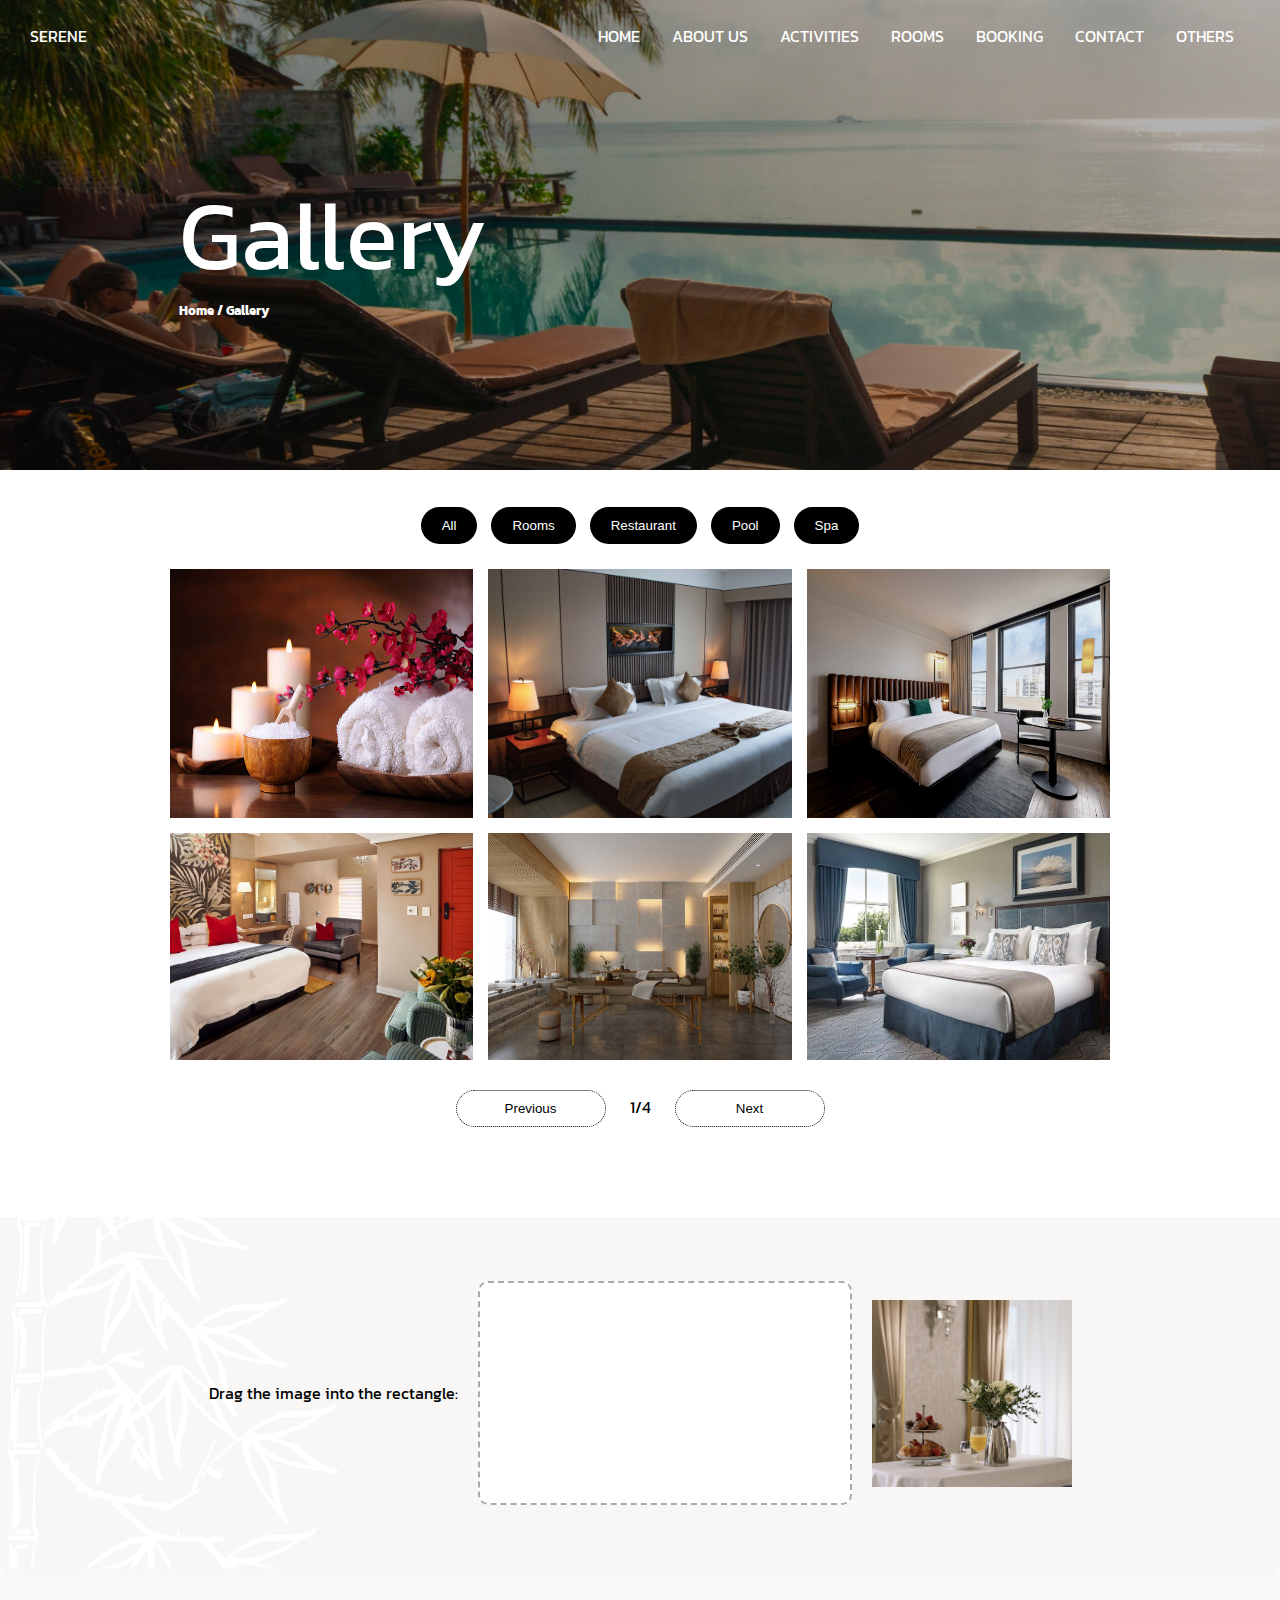
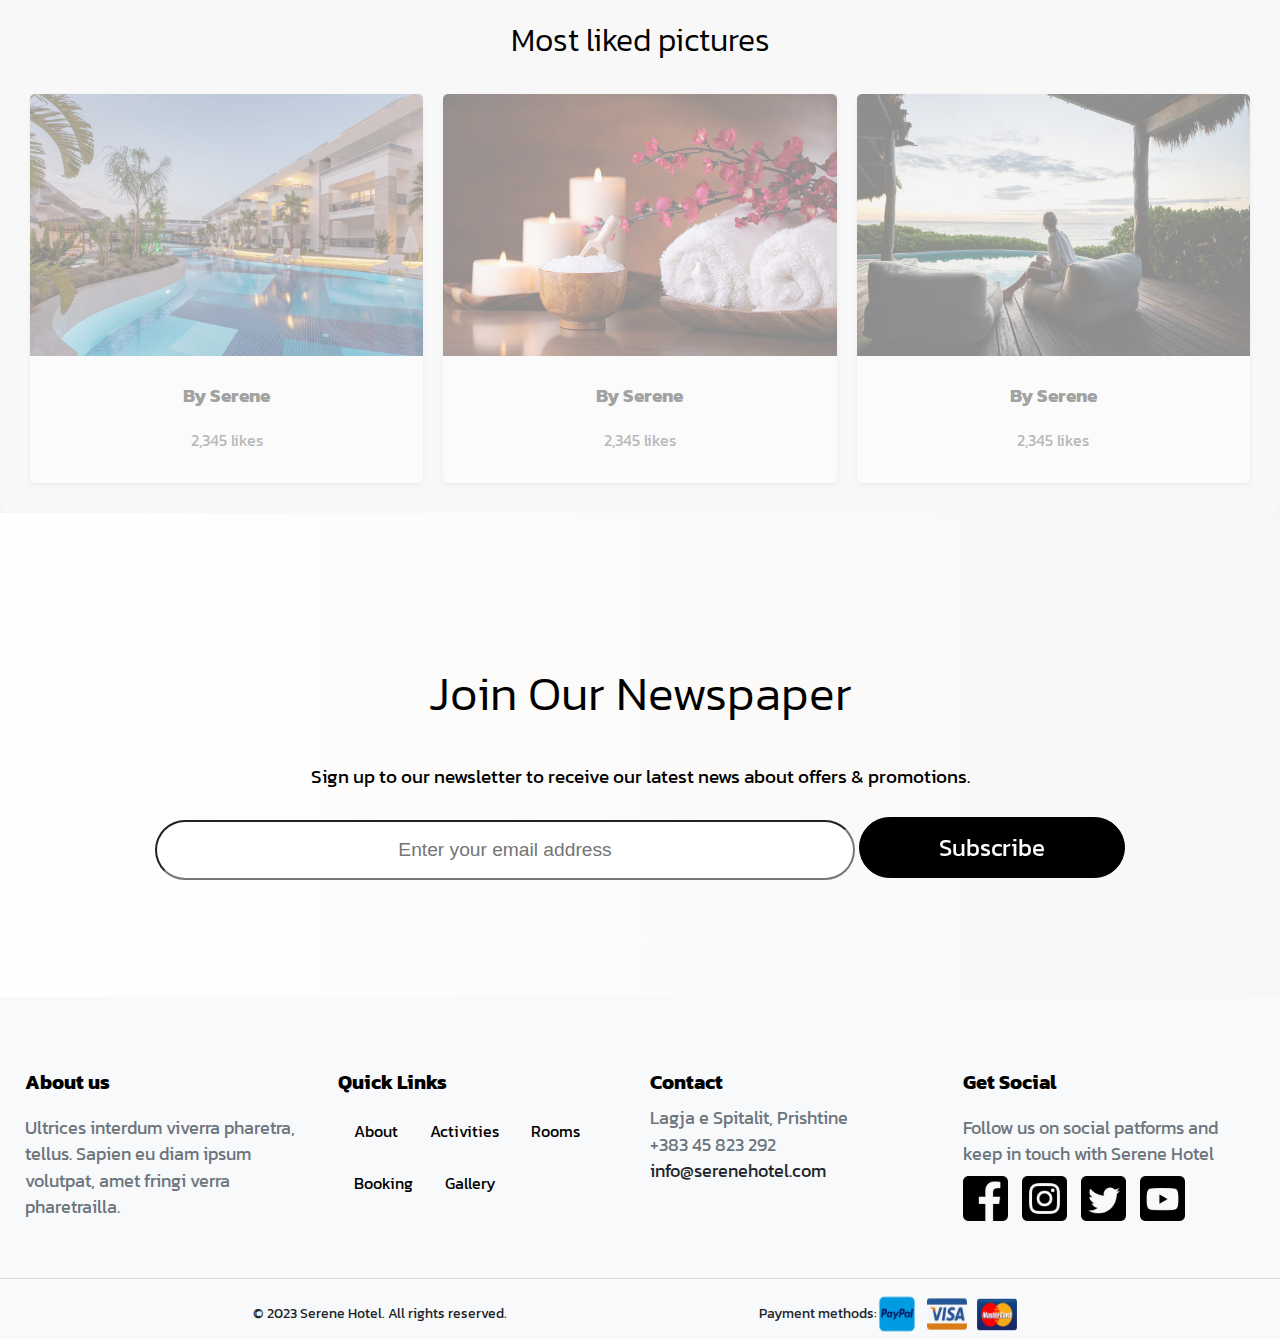
<file: gallery.html>
<!DOCTYPE html>
<html lang="en">

<head>
    <meta charset="utf-8" />
    <meta content="width=device-width, initial-scale=1.0" name="viewport" />
    <title>Serene</title>
    <link href="https://fonts.googleapis.com/css2?family=Kanit:wght@200&display=swap" rel="stylesheet">
    <link rel="stylesheet" href="css/gallery.css">
    <link rel="stylesheet" href="css/index.css">
</head>

<body class="bg-gray-100">
    <div class="container">
        <div class="galleryHeader">
            <div class="header">
                <div class="logo">
                    <a href="index.html">SERENE</a>
                </div>
                <ul>
                    <li><a href="index.html">HOME</a></li>
                    <li><a href="#about">ABOUT US</a></li>
                    <li><a href="services.html">ACTIVITIES</a></li>
                    <li><a href="roomsPage.html">ROOMS</a></li>
                    <li><a href="booking.html">BOOKING</a></li>
                    <li><a href="contact.html">CONTACT</a></li>
                    <li class="dropdown">
                        <a href="javascript:void(0)" class="dropbtn">OTHERS</a>
                        <div class="dropdown-content">
                            <a href="gallery.html">Gallery</a>
                            <a href="feedback.html">FeedBack</a>
                        </div>
                    </li>
                </ul>
            </div>
            <div class="headerContent">
                <h1 style="font-weight: 400; font-size: 6rem;">Gallery</h1>
                <h5><a href="index.html">Home /</a> Gallery</h5>
            </div>
        </div>
        <main>
            <div class="galleryContainer">

                <div id="galleryFilters">
                    <button class="filter-btn" onclick="filterSelection('all')"> All</button>
                    <button class="filter-btn" onclick="filterSelection('rooms')">Rooms</button>
                    <button class="filter-btn" onclick="filterSelection('restaurant')"> Restaurant</button>
                    <button class="filter-btn" onclick="filterSelection('pool')">Pool</button>
                    <button class="filter-btn" onclick="filterSelection('spa')">Spa</button>
                </div>

                <div class="gallery">
                    <img class="filterDiv spa1" src="images/spa5.jpg" alt="spa">
                    <img class="filterDiv rooms" src="images/classicRoom.jpg" alt="rooms">
                    <img class="filterDiv rooms" src="images/hotelroom1.jpg" alt="rooms">
                    <img class="filterDiv rooms" src="images/hotelroom2.jpg" alt="rooms">
                    <img class="filterDiv spa" src="images/spa3.jpg" alt="spa">
                    <img class="filterDiv rooms" src="images/hotelroom4.jpg" alt="rooms">
                    <img class="filterDiv rooms" src="images/hotelroom5.jpg" alt="rooms">
                    <img class="filterDiv spa" src="images/spa4.jpg" alt="spa">
                    <img class="filterDiv rooms" src="images/hotelroom7.jpg" alt="rooms">
                    <img class="filterDiv rooms" src="images/hotelroom8.jpg" alt="rooms">
                    <img class="filterDiv rooms" src="images/hotelroom9.jpg" alt="rooms">

                    <img class="filterDiv restaurant" src="images/rest1.jpg" alt="restaurant">
                    <img class="filterDiv restaurant" src="images/rest2.jpg" alt="restaurant">
                    <img class="filterDiv restaurant" src="images/rest3.jpg" alt="restaurant">
                    <img class="filterDiv restaurant" src="images/rest4.jpg" alt="restaurant">
                    <img class="filterDiv restaurant" src="images/rest5.jpg" alt="restaurant">
                    <img class="filterDiv restaurant" src="images/rest6.jpg" alt="restaurant">
                    <img class="filterDiv restaurant" src="images/rest7.jpg" alt="restaurant">

                    <img class="filterDiv pool" src="images/pool1.jpg" alt="pool">
                    <img class="filterDiv pool" src="images/pool2.jpg" alt="pool">
                    <img class="filterDiv pool" src="images/pool3.jpg" alt="pool">
                    <img class="filterDiv pool" src="images/pool4.jpg" alt="pool">
                    <img class="filterDiv pool" src="images/pool5.jpg" alt="pool">
                    <img class="filterDiv pool" src="images/pool6.jpg" alt="pool">
                </div>
                <div id="pagination">
                    <button onclick="changePage(-1)">Previous</button>
                    <span id="pageNumber">1</span>
                    <button onclick="changePage(1)">Next</button>
                </div>

            </div>
        </main>
    </div>

    <section id="DandD">
        <p>Drag the image into the rectangle:</p>
        <div id="div1" ondrop="drop(event)" ondragover="allowDrop(event)"></div>
        <img id="drag1" src="images/getintouchimage.jpg" draggable="true" ondragstart="drag(event)" width="300">
    </section>
    <article id="likes">
        <h2>Most liked pictures</h2>
        <div class="likes-container">
            <div class="like">
                <img src="images/pool2.jpg" alt="hotelroom1">
                <div class="like-info">
                    <h3>By Serene</h3>
                    <p>2,345 likes</p>
                </div>
            </div>
            <div class="like">
                <img src="images/spa5.jpg" alt="hotelroom2">
                <div class="like-info">
                    <h3>By Serene</h3>
                    <p>2,345 likes</p>
                </div>
            </div>
            <div class="like">
                <img src="images/pool5.jpg" alt="hotelroom3">
                <div class="like-info">
                    <h3>By Serene</h3>
                    <p>2,345 likes</p>
                </div>
            </div>
    </article>

    <section id="newspaper">
        <h2>Join Our Newspaper</h2>
        <p>Sign up to our newsletter to receive our latest news about offers & promotions.</p>
        <div class="email-container">
            <input type="email" name="email" class="email-input" id="emailInput" placeholder="Enter your email address">
            <a href="#" class="btn3 btn-arrow" onclick="subscribe()">
                <span>Subscribe
                    <svg version="1.1" id="Layer_1" xmlns="http://www.w3.org/2000/svg"
                        xmlns:xlink="http://www.w3.org/1999/xlink" x="0px" y="0px" viewBox="0 0 36.1 25.8"
                        enable-background="new 0 0 36.1 25.8" xml:space="preserve" style="left: 120px;">
                        <g>
                            <line fill="none" stroke="#ffffff" stroke-width="3" stroke-miterlimit="10" x1="0" y1="12.9"
                                x2="34" y2="12.9"></line>
                            <polyline fill="none" stroke="#ffffff" stroke-width="3" stroke-miterlimit="10"
                                points="22.2,1.1 34,12.9 22.2,24.7   "></polyline>
                        </g>
                    </svg>
                </span>
            </a>
        </div>
    </section>

    <footer>
        <div class="footer-container">
            <div class="about">
                <h3>About us</h3>
                <p>Ultrices interdum viverra pharetra, tellus. Sapien eu diam ipsum volutpat, amet fringi verra
                    pharetrailla.</p>
            </div>
            <div class="quick-links">
                <h3>Quick Links</h3>
                <ul>
                    <li><a href="aboutUs.html" style="border-bottom: none;">About</a></li>
                    <li><a href="services.html" style="border-bottom: none;">Activities</a></li>
                    <li><a href="roomsPage.html" style="border-bottom: none;">Rooms</a></li>
                    <li><a href="booking.html" style="border-bottom: none;">Booking</a></li>
                    <li><a href="gallery.html" style="border-bottom: none;">Gallery</a></li>
                </ul>
            </div>
            <div class="contact">
                <h3>Contact</h3>
                <p style="margin: 0;">Lagja e Spitalit, Prishtine</p>
                <p style="margin: 0;">+383 45 823 292</p>
                <p style="margin: 0;"><a href='mailto:info@serenehotel.com' style="color: #212529;">info@serenehotel.com</a></p>
            </div>
            <div class="social">
                <h3>Get Social</h3>
                <p>Follow us on social patforms and keep in touch with Serene Hotel</p>
                <div class="social-icons">
                    <a href="https://www.facebook.com/" target="_blank"><img src="images/facebook.png"
                            alt="facebook"></a>
                    <a href="https://www.instagram.com/" target="_blank"><img src="images/instagram.png"
                            alt="instagram"></a>
                    <a href="https://www.twitter.com/" target="_blank"><img src="images/twitter.png" alt="twitter"></a>
                    <a href="https://www.youtube.com/" target="_blank"><img src="images/youtube.png" alt="youtube"></a>
                </div>
            </div>
        </div>
        <div class="footer-bottom">
            <p>&copy; 2023 Serene Hotel. All rights reserved.</p>
            <div class="payment-methods">
                <p>Payment methods:</p>
                <img src="images/paypal.png" alt="PayPal">
                <img src="images/visa.png" alt="Visa">
                <img src="images/mastercard.png" alt="MasterCard">
            </div>
        </div>
    </footer>

    <!-- Modal -->
    <div id="myModal" class="modal">
        <span class="close">&times;</span>
        <img class="modal-content" id="img01">

    </div>


    <script src="js/gallery.js"></script>
    <script>
        function subscribe() {
            var emailInput = document.getElementById("emailInput");
            var userEmail = emailInput.value;

            if (userEmail.trim() !== "") {
                alert("You've successfully subscribed!");
                emailInput.value = "";
            }
        }
    </script>
    <script src="https://ajax.googleapis.com/ajax/libs/jquery/3.7.1/jquery.min.js"></script>
    <script>
        $(document).ready(function () {
            $(".like").hide().fadeIn(2000);

            $(".like img").hover(
                function () {
                    $(this).fadeTo("fast", 0.7);
                },
                function () {
                    $(this).fadeTo("fast", 1.0);
                }
            );
            $(".like").hover(function () {
                $(this).find(".like-info").animate({
                    fontSize: "1.1em"
                }, 300);
            }, function () {
                $(this).find(".like-info").animate({
                    fontSize: "1em"
                }, 300);
            });
        });
    </script>
</body>

</html>
</file>
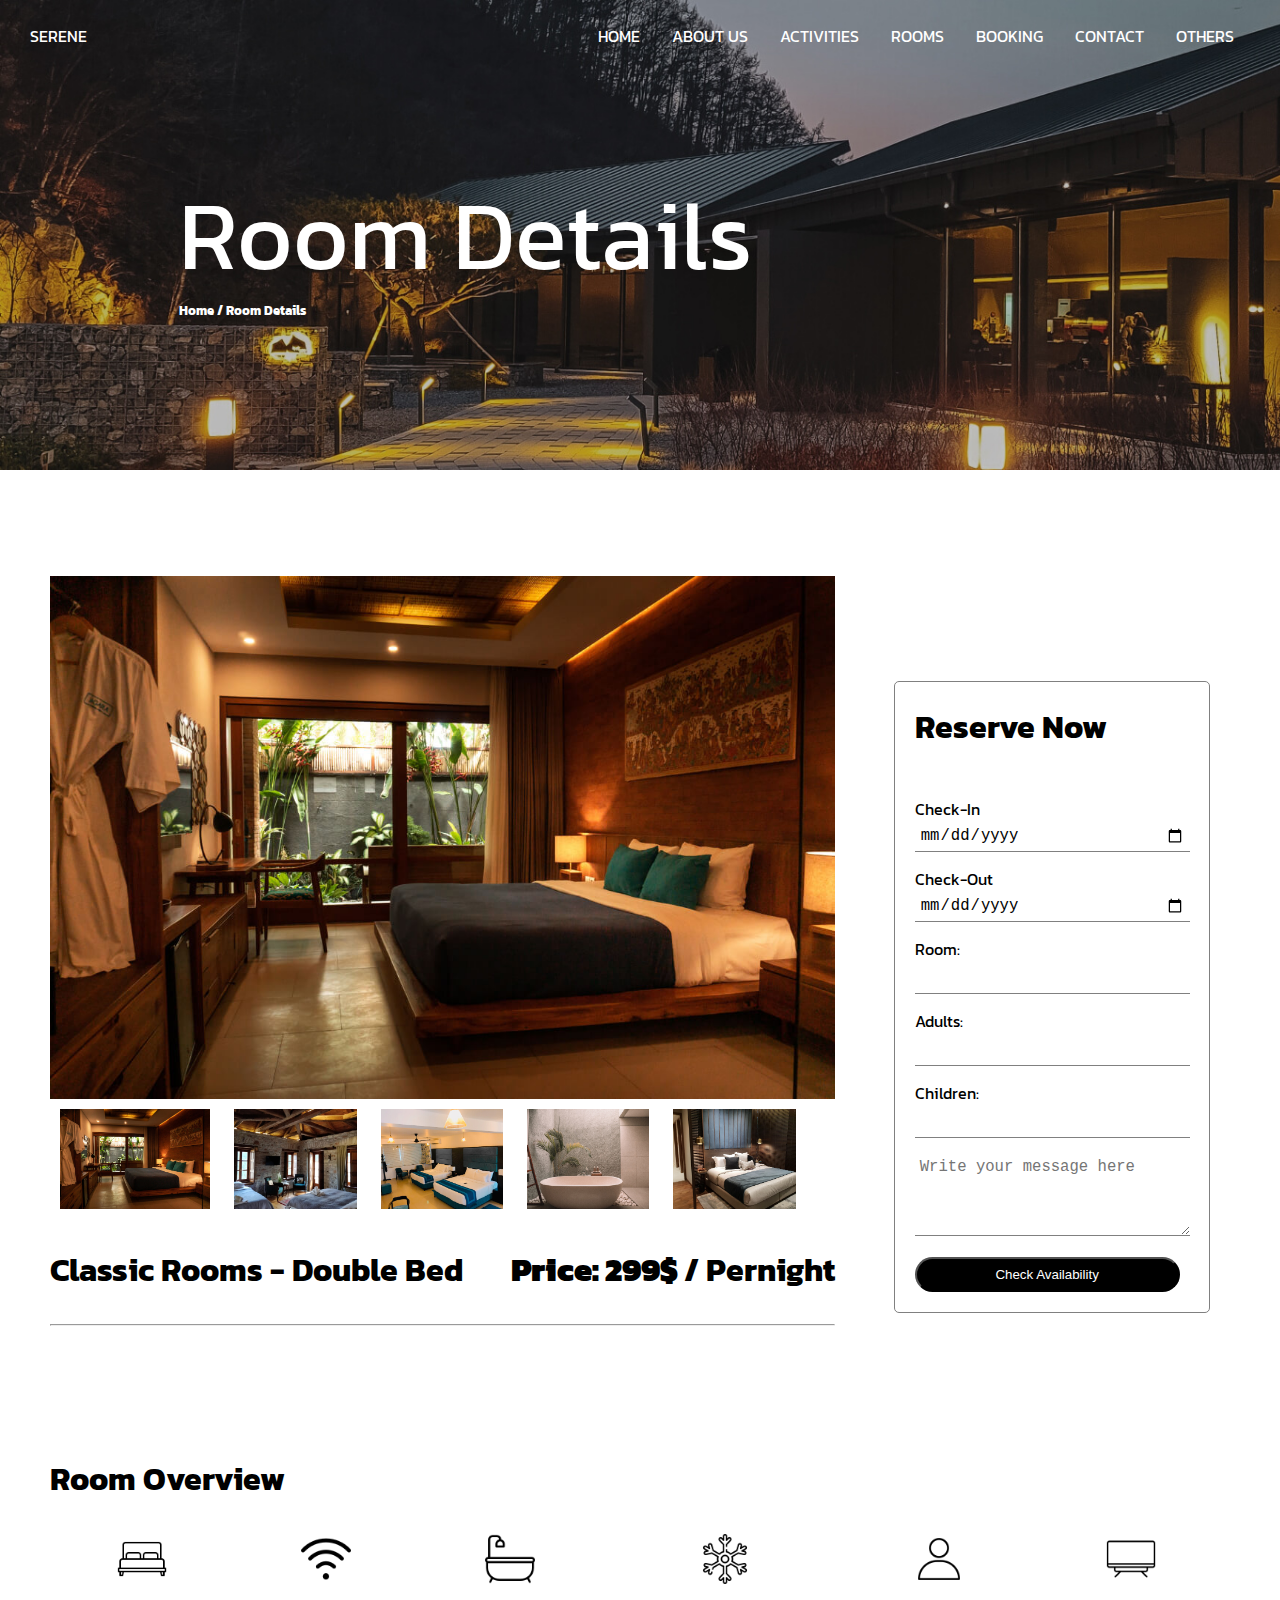
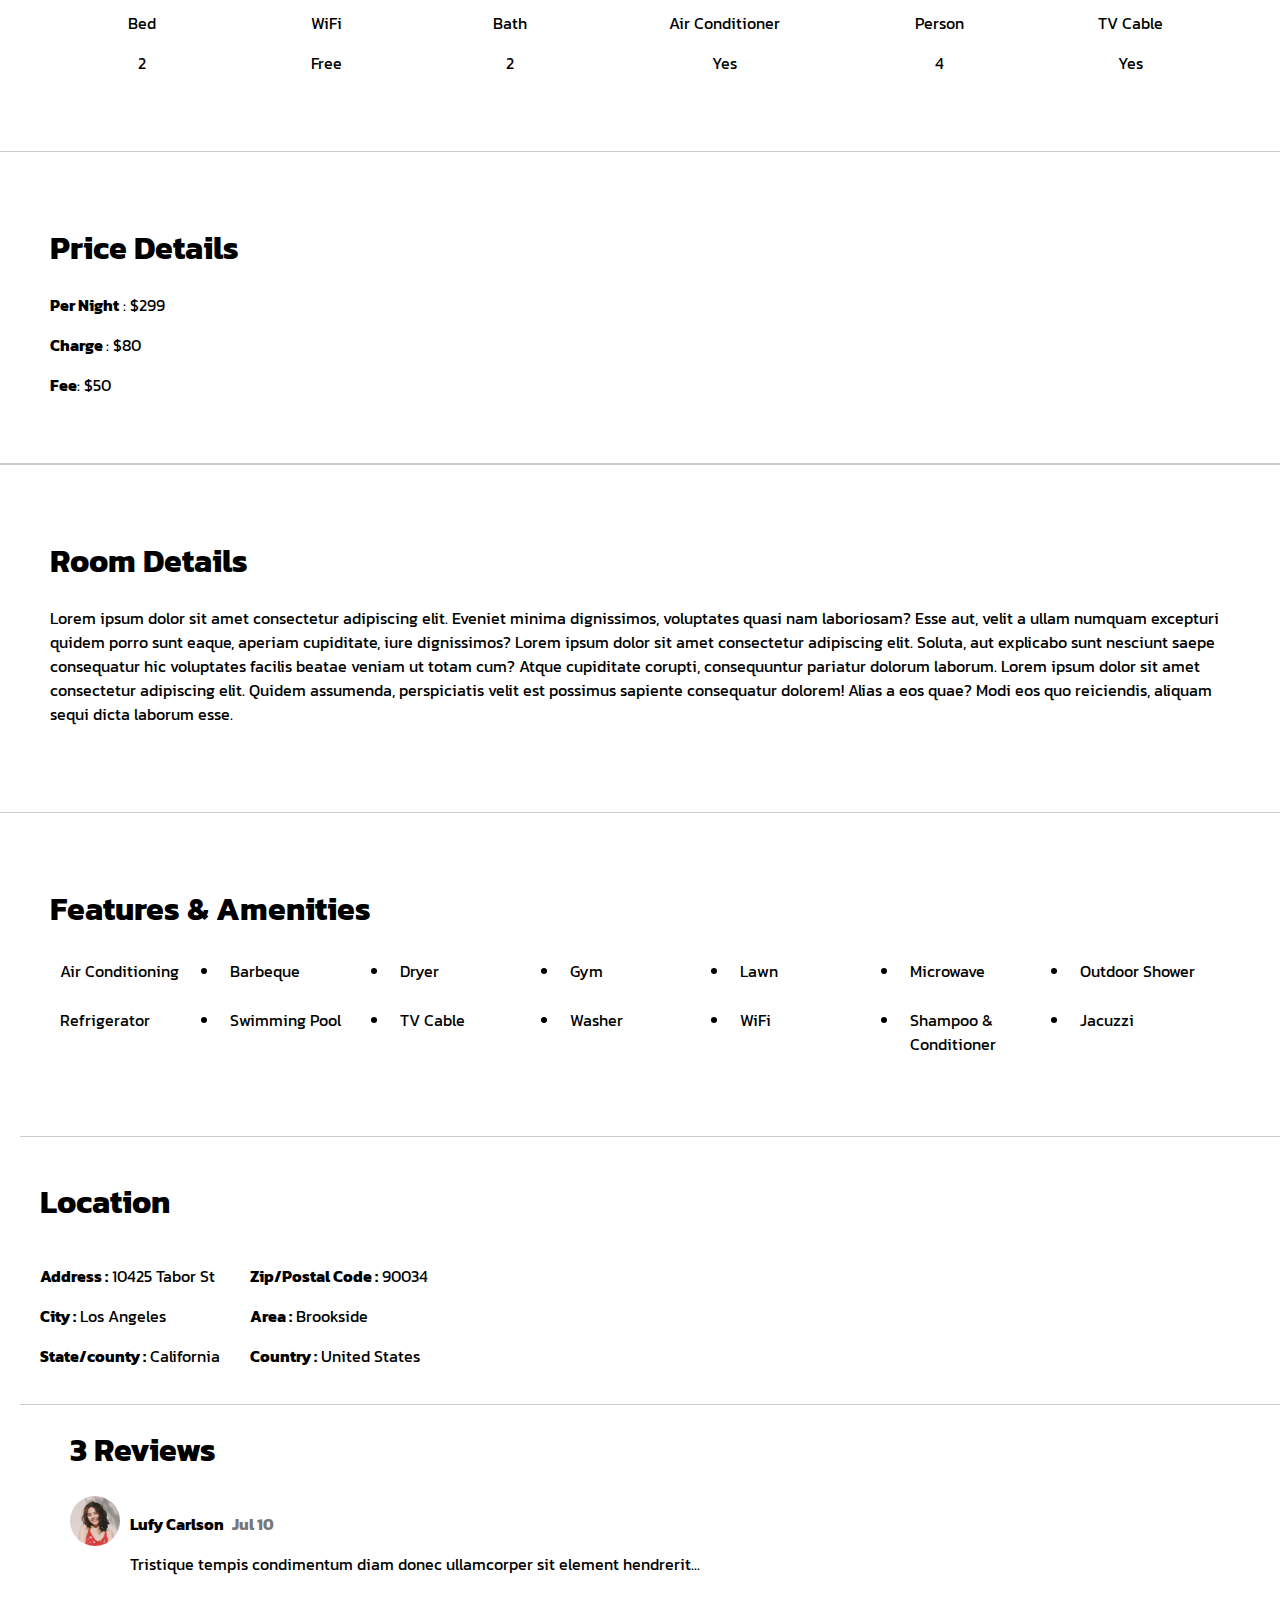
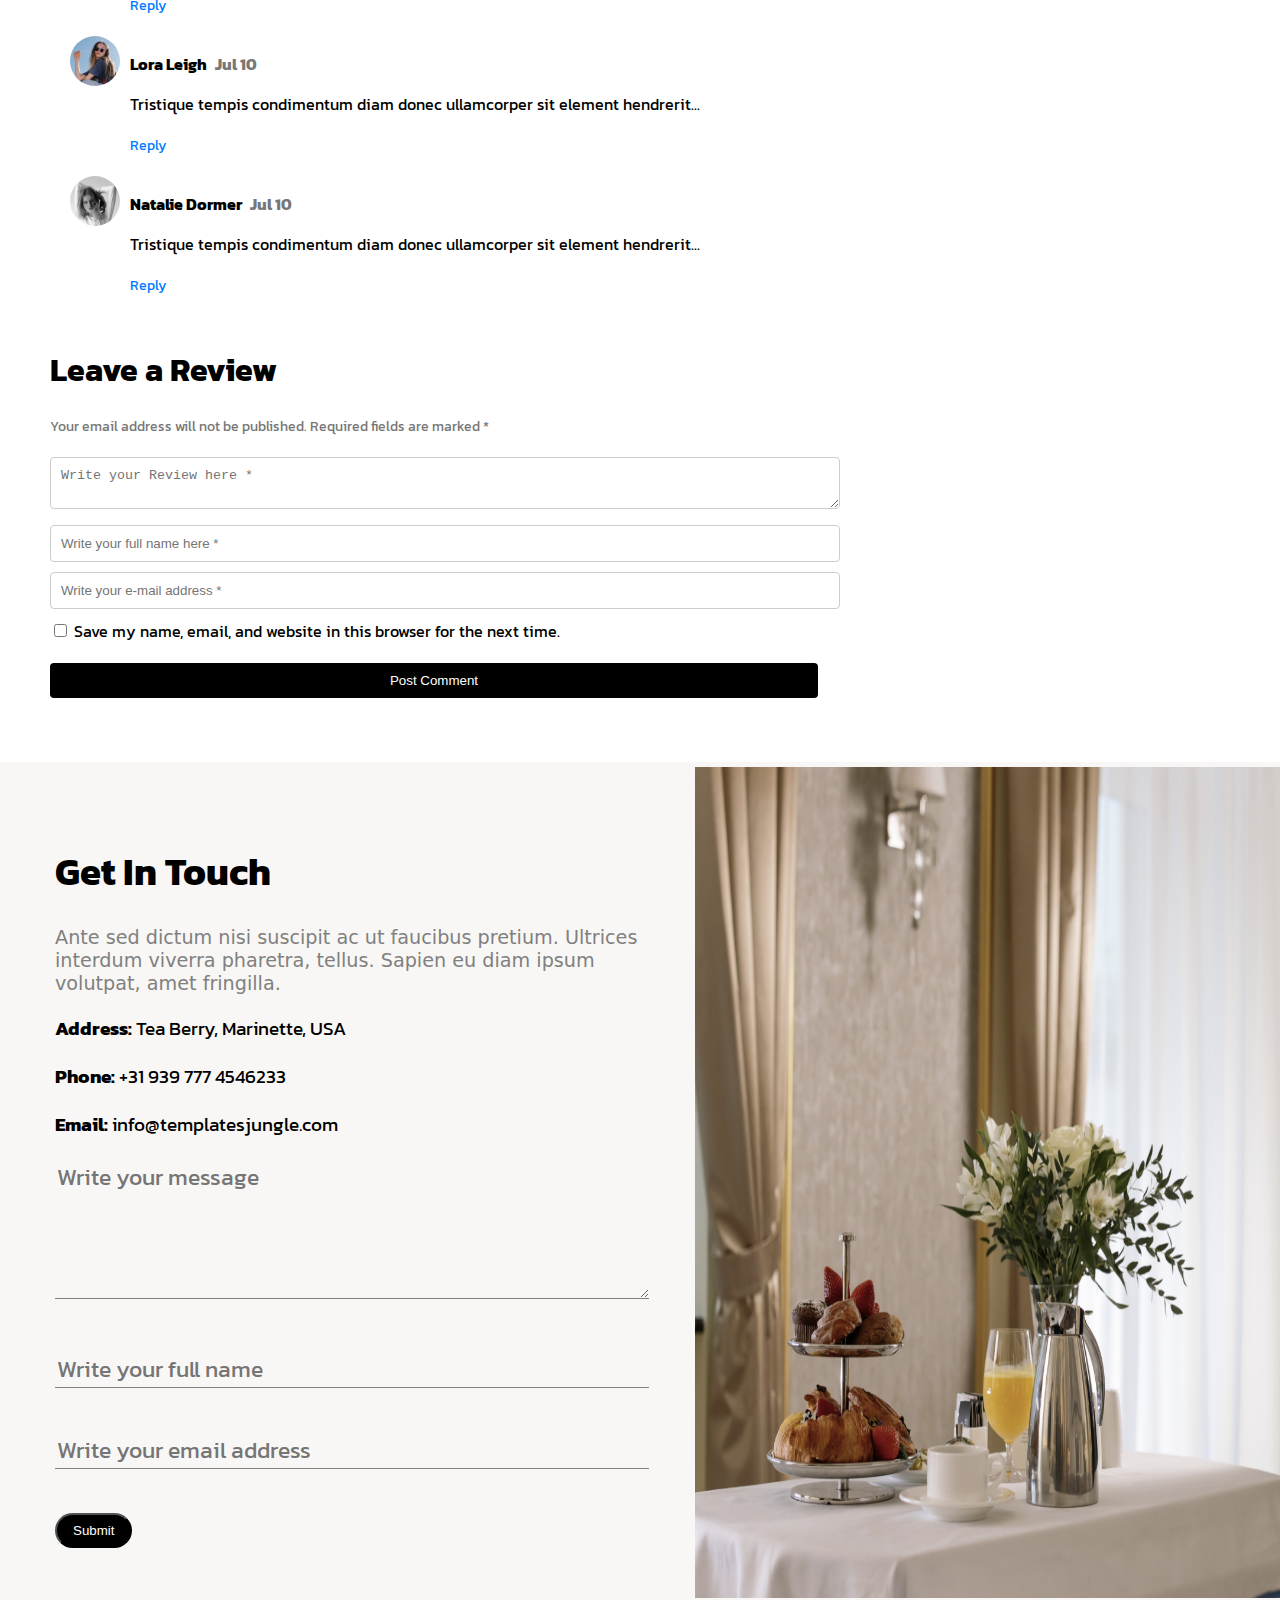
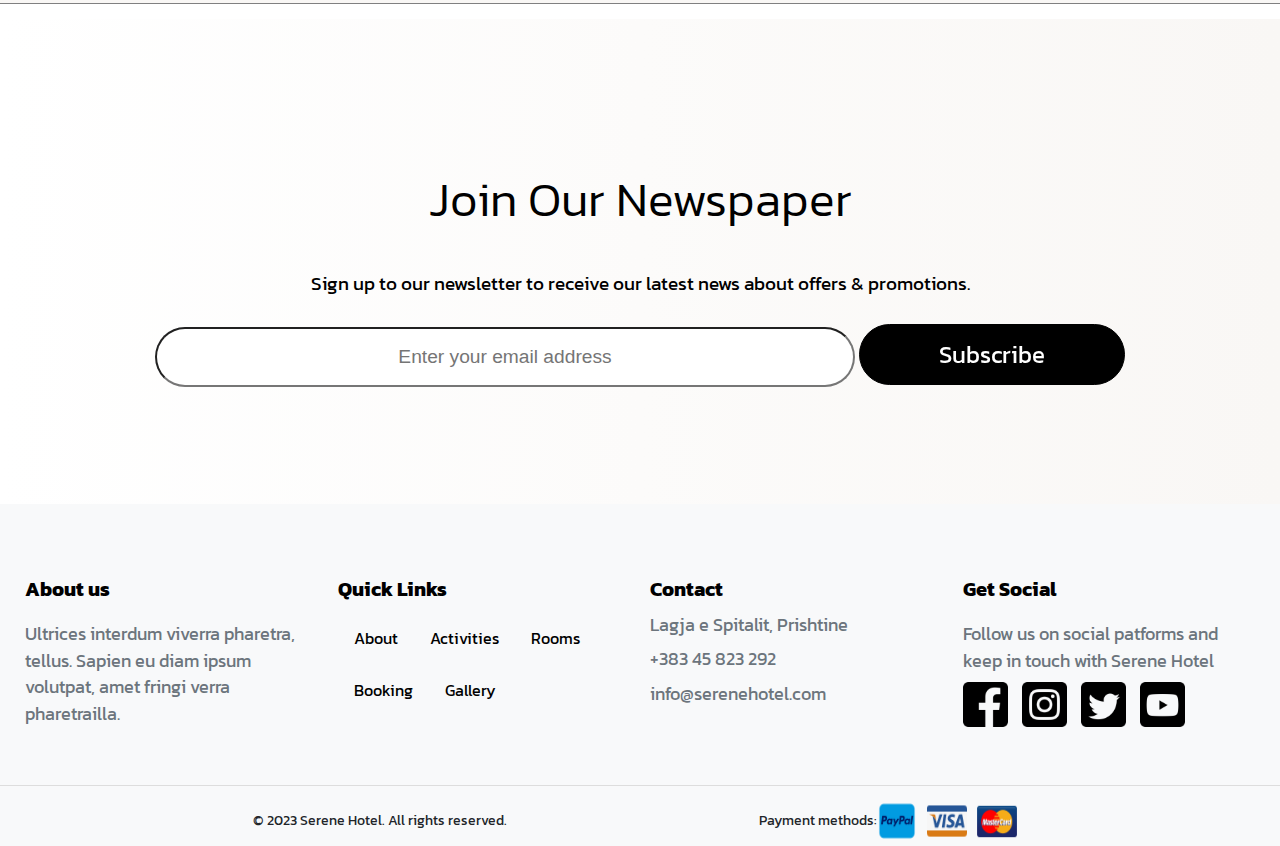
<file: roomDetails.html>
<!DOCTYPE html>
<html lang="en">

<head>
    <meta charset="utf-8" />
    <meta content="width=device-width, initial-scale=1.0" name="viewport" />
    <title>Serene</title>
    <link href="https://fonts.googleapis.com/css2?family=Kanit:wght@200&display=swap" rel="stylesheet">
    <link rel="stylesheet" href="css/roomsPage.css">
    <link rel="stylesheet" href="css/index.css">
    <link rel="stylesheet" href="css/booking.css">
    <link rel="stylesheet" href="css/roomDetails.css">
</head>

<body class="bg-gray-100">
    <div class="container">
        <div class="roomsDetailsHeader">
            <div class="header">
                <div class="logo">
                    <a href="index.html">SERENE</a>
                </div>
                <ul>
                    <li><a href="index.html">HOME</a></li>
                    <li><a href="#about">ABOUT US</a></li>
                    <li><a href="services.html">ACTIVITIES</a></li>
                    <li><a href="roomsPage.html">ROOMS</a></li>
                    <li><a href="booking.html">BOOKING</a></li>
                    <li><a href="contact.html">CONTACT</a></li>
                    <li class="dropdown">
                      <a href="javascript:void(0)" class="dropbtn">OTHERS</a>
                      <div class="dropdown-content">
                        <a href="gallery.html">Gallery</a>
                        <a href="feedback.html">FeedBack</a>
                      </div>
                    </li>
                </ul>
            </div>
             <div class="headerContent">
               <h1 style="font-weight: 400; font-size: 6rem;">Room Details</h1>
               <h5><a href="index.html">Home /</a> Room Details</h5>
            </div>
        </div>
        <main> <br>

           <div class="roomDetails">
            <div class="roomImages">
                <div class="slideshow-container">
                    <div id="main-image">
                      <img src="images/roomDetails1.jpg" alt="Main Display">
                    </div>
                    <div id="thumbnail-slider">
                      <img class="thumbnail" src="images/roomDetails1.jpg" alt="Thumbnail 1">
                      <img class="thumbnail" src="images/roomDetails2.jpg" alt="Thumbnail 2">
                      <img class="thumbnail" src="images/roomDetails3.jpg" alt="Thumbnail 3">
                      <img class="thumbnail" src="images/roomDetails4.jpg" alt="Thumbnail 4">
                      <img class="thumbnail" src="images/roomDetails5.jpg" alt="Thumbnail 5">
                      
                    </div>
                  </div>
                  <div class="roomInfo">
                    <h1>Classic Rooms - Double Bed</h1>
                    <h1><strong>Price: 299$ </strong>/ Pernight</h1>
                </div>
                <hr>
            </div>

           

            

            <div class="reserve">
                <h1>Reserve Now</h1><br>
                <label for="Check-In">Check-In</label>
                <input class="inforeserve" type="date" id="startDate" required> <br>
        
                <label for="Check-Out">Check-Out</label>
                <input class="inforeserve" type="date" id="endDate" required> <br>

                <label for="room">Room:</label>
                <input class="inforeserve" type="number" id="room" min="1" required> <br>
        

                <label for="adults">Adults:</label>
                <input class="inforeserve" type="number" id="adults" min="1" required> <br>
        
                <label for="children">Children:</label>
                <input class="inforeserve" type="number" id="children" min="0" required> <br>

                <textarea class="inforeserve" placeholder="Write your message here" rows="4"></textarea>  <br>

                <button class="total buttonTotal" >Check Availability</button>
        
        
            </div>
           </div>

           <div class="overview-container">
            <h1>Room Overview</h1>
            <div class="features">
              <div class="feature-item">
                <img src="images/bed1.jpg" alt="Bed">
                <p>Bed</p>
                <p>2</p>
              </div>
              <div class="feature-item">
                <img src="images/wifi.jpg" alt="WiFi">
                <p>WiFi</p>
                <p>Free</p>
              </div>
              <div class="feature-item">
                <img src="images/bath.jpg" alt="Bath">
                <p>Bath</p>
                <p>2</p>
              </div>
              <div class="feature-item">
                <img src="images/airconditioner.jpg" alt="Air Conditioner">
                <p>Air Conditioner</p>
                <p>Yes</p>
              </div>
              <div class="feature-item">
                <img src="images/person.jpg" alt="Person">
                <p>Person</p>
                <p>4</p>
              </div>
              <div class="feature-item">
                <img src="images/tvcable.jpg" alt="TV Cable">
                <p>TV Cable</p>
                <p>Yes</p>
              </div>
            </div>
          </div>
          
          <div class="price-details">
            <h1>Price Details</h1>
            <p><strong> Per Night</strong> : $299</p>
            <p><strong>Charge </strong>: $80 </p>
            <p><strong>Fee</strong>: $50</p>
          </div>

          <div class="container">
            <div class="room-details">
              <h1>Room Details</h1>
              <p>Lorem ipsum dolor sit amet consectetur adipiscing elit. Eveniet minima dignissimos, voluptates quasi nam laboriosam? Esse aut, velit a ullam numquam excepturi quidem porro sunt eaque, aperiam cupiditate, iure dignissimos? Lorem ipsum dolor sit amet consectetur adipiscing elit. Soluta, aut explicabo sunt nesciunt saepe consequatur hic voluptates facilis beatae veniam ut totam cum? Atque cupiditate corupti, consequuntur pariatur dolorum laborum. Lorem ipsum dolor sit amet consectetur adipiscing elit. Quidem assumenda, perspiciatis velit est possimus sapiente consequatur dolorem! Alias a eos quae? Modi eos quo reiciendis, aliquam sequi dicta laborum esse.</p>
            </div>
            
            <div class="features-amenities">
              <h1>Features & Amenities</h1>
              <div class="list-container">
                <ul class="features-list featuresList">
                  <li>Air Conditioning</li>
                  <li>Barbeque</li>
                  <li>Dryer</li>
                  <li>Gym</li>
                  <li>Lawn</li>
                  <li>Microwave</li>
                  <li>Outdoor Shower</li>
                  <li>Refrigerator</li>
                  <li>Swimming Pool</li>
                  <li>TV Cable</li>
                  <li>Washer</li>
                  <li>WiFi</li>
                  <li>Shampoo & Conditioner</li>
                  <li>Jacuzzi</li>
                </ul>
              </div>
            </div>
            
         
          </div>
          <div class="location-container">
            <h1>Location</h1>
            <div class="address-details">
              <div class="address-column">
                <p><strong>Address :</strong> 10425 Tabor St</p>
                <p><strong>City :</strong> Los Angeles</p>
                <p><strong>State/county :</strong> California</p>
              </div>
              <div class="address-column2">
                <p><strong>Zip/Postal Code :</strong> 90034</p>
                <p><strong>Area :</strong> Brookside</p>
                <p><strong>Country :</strong> United States</p>
              </div>
            </div>
          </div>


          <div class="reviews-container">
            <h1>3 Reviews</h1>
            <div class="review">
              <img class="profile-pic" src="images/profilepic1.jpg" alt="Lufy Carlson">
              <div class="review-text">
                <p class="review-author">Lufy Carlson <span class="review-date">Jul 10</span></p>
                <p>Tristique tempis condimentum diam donec ullamcorper sit element hendrerit...</p>
                <a href="#reply" class="reply-link">Reply</a>
              </div>
            </div>
            <div class="review">
              <img class="profile-pic" src="images/profilepic2.jpg" alt="Lora Leigh">
              <div class="review-text">
                <p class="review-author">Lora Leigh <span class="review-date">Jul 10</span></p>
                <p>Tristique tempis condimentum diam donec ullamcorper sit element hendrerit...</p>
                <a href="#reply" class="reply-link">Reply</a>
              </div>
            </div>
            <div class="review">
              <img class="profile-pic" src="images/profilepic3.pg.jpg" alt="Natalie Dormer">
              <div class="review-text">
                <p class="review-author">Natalie Dormer <span class="review-date">Jul 10</span></p>
                <p>Tristique tempis condimentum diam donec ullamcorper sit element hendrerit...</p>
                <a href="#reply" class="reply-link">Reply</a>
              </div>
            </div>
          </div>


          <div class="review-form-container">
            <h1>Leave a Review</h1>
            <p>Your email address will not be published. Required fields are marked *</p>
            
            <form id="review-form">
              <textarea name="review" placeholder="Write your Review here *" required></textarea>
              
              <input type="text" name="fullname" placeholder="Write your full name here *" required>
              
              <input type="email" name="email" placeholder="Write your e-mail address *" required>
              
              <label class="checkbox-container">
                <input type="checkbox" name="save-info">
                Save my name, email, and website in this browser for the next time.
              </label>
              
              <button class="postButton" type="submit">Post Comment</button>
            </form>
          </div>
          
         
<div class="info">
   <div class="getInTouch">
    <h1>Get In Touch</h1>
    <p style="color: gray; font-family: system-ui, -apple-system, BlinkMacSystemFont, 'Segoe UI', Roboto, Oxygen, Ubuntu, Cantarell, 'Open Sans', 'Helvetica Neue', sans-serif; font-weight: lighter;">Ante sed dictum nisi suscipit ac ut faucibus pretium. Ultrices interdum viverra pharetra, tellus. Sapien eu diam ipsum volutpat, amet fringilla.</p>
    <p><strong>Address:</strong> Tea Berry, Marinette, USA</p>
    <p><strong>Phone:</strong> +31 939 777 4546233</p>
    <p><strong>Email:</strong> info@templatesjungle.com</p>

    <form action="#" method="POST">
         <textarea class="message" placeholder="Write your message" rows="4"></textarea> <br> <br>
         <input class="name" placeholder="Write your full name" type="text"> <br> <br>
         <input class="email" placeholder="Write your email address" type="email"/> <br> <br>
        <button class="submit">
         Submit
        </button>
    </form>
  </div>

  <div class="image">
    <img class="infoImg" src="images/getintouchimage.jpg" alt="Breakfast Table">
  </div>
</div>

<section id="newspaper">
    <h2>Join Our Newspaper</h2>
    <p>Sign up to our newsletter to receive our latest news about offers & promotions.</p>
    <div class="email-container">
      <input type="email" name="email" class="email-input" id="emailInput" placeholder="Enter your email address">
      <a href="#" class="btn3 btn-arrow" onclick="subscribe()">
        <span>Subscribe
          <svg version="1.1" id="Layer_1" xmlns="http://www.w3.org/2000/svg" xmlns:xlink="http://www.w3.org/1999/xlink"
            x="0px" y="0px" viewBox="0 0 36.1 25.8" enable-background="new 0 0 36.1 25.8" xml:space="preserve"
            style="left: 120px;">
            <g>
              <line fill="none" stroke="#ffffff" stroke-width="3" stroke-miterlimit="10" x1="0" y1="12.9" x2="34"
                y2="12.9"></line>
              <polyline fill="none" stroke="#ffffff" stroke-width="3" stroke-miterlimit="10"
                points="22.2,1.1 34,12.9 22.2,24.7   "></polyline>
            </g>
          </svg>
        </span>
      </a>
    </div>
  </section>

<footer>
    <div class="footer-container">
        <div class="about">
            <h3>About us</h3>
            <p>Ultrices interdum viverra pharetra, tellus. Sapien eu diam ipsum volutpat, amet fringi verra
                pharetrailla.</p>
        </div>
        <div class="quick-links">
            <h3>Quick Links</h3>
            <ul>
              <li><a href="aboutUs.html" style="border-bottom: none;">About</a></li>
              <li><a href="services.html" style="border-bottom: none;">Activities</a></li>
              <li><a href="roomsPage.html" style="border-bottom: none;">Rooms</a></li>
              <li><a href="booking.html" style="border-bottom: none;">Booking</a></li>
              <li><a href="gallery.html" style="border-bottom: none;">Gallery</a></li>
            </ul>
        </div>
        <div class="contact">
            <h3>Contact</h3>
            <p>Lagja e Spitalit, Prishtine</p>
            <p>+383 45 823 292</p>
            <p>info@serenehotel.com</p>
        </div>
        <div class="social">
            <h3>Get Social</h3>
            <p>Follow us on social patforms and keep in touch with Serene Hotel</p>
            <div class="social-icons">
                <a href="https://www.facebook.com/" target="_blank"><img src="images/facebook.png" alt="facebook"></a>
                <a href="https://www.instagram.com/" target="_blank"><img src="images/instagram.png" alt="instagram"></a>
                <a href="https://www.twitter.com/" target="_blank"><img src="images/twitter.png" alt="twitter"></a>
                <a href="https://www.youtube.com/" target="_blank"><img src="images/youtube.png" alt="youtube"></a>
            </div>
        </div>
    </div>
    <div class="footer-bottom">
        <p>&copy; 2023 Serene Hotel. All rights reserved.</p>
        <div class="payment-methods">
            <p>Payment methods:</p>
            <img src="images/paypal.png" alt="PayPal">
            <img src="images/visa.png" alt="Visa">
            <img src="images/mastercard.png" alt="MasterCard">
        </div>
    </div>
</footer>

<script src="js/roomDetails.js"></script>
</body>

</html>
</file>
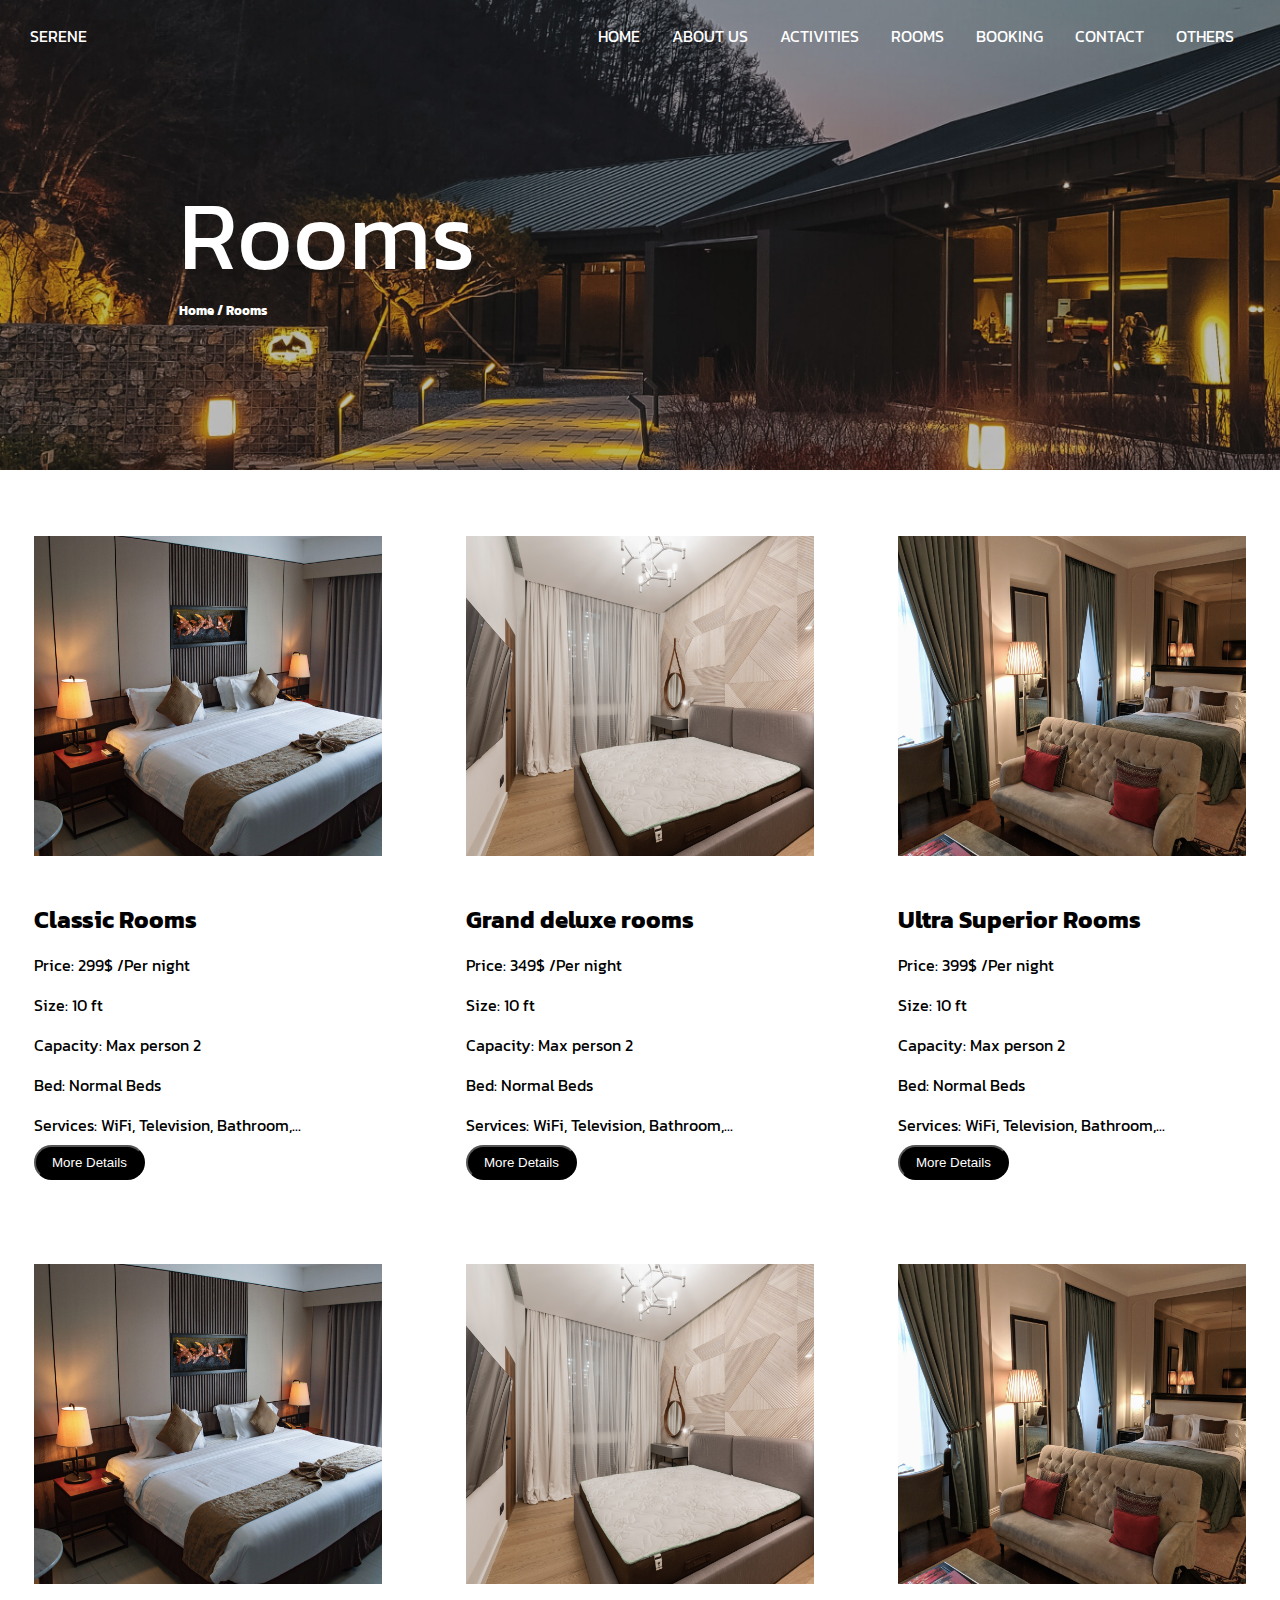
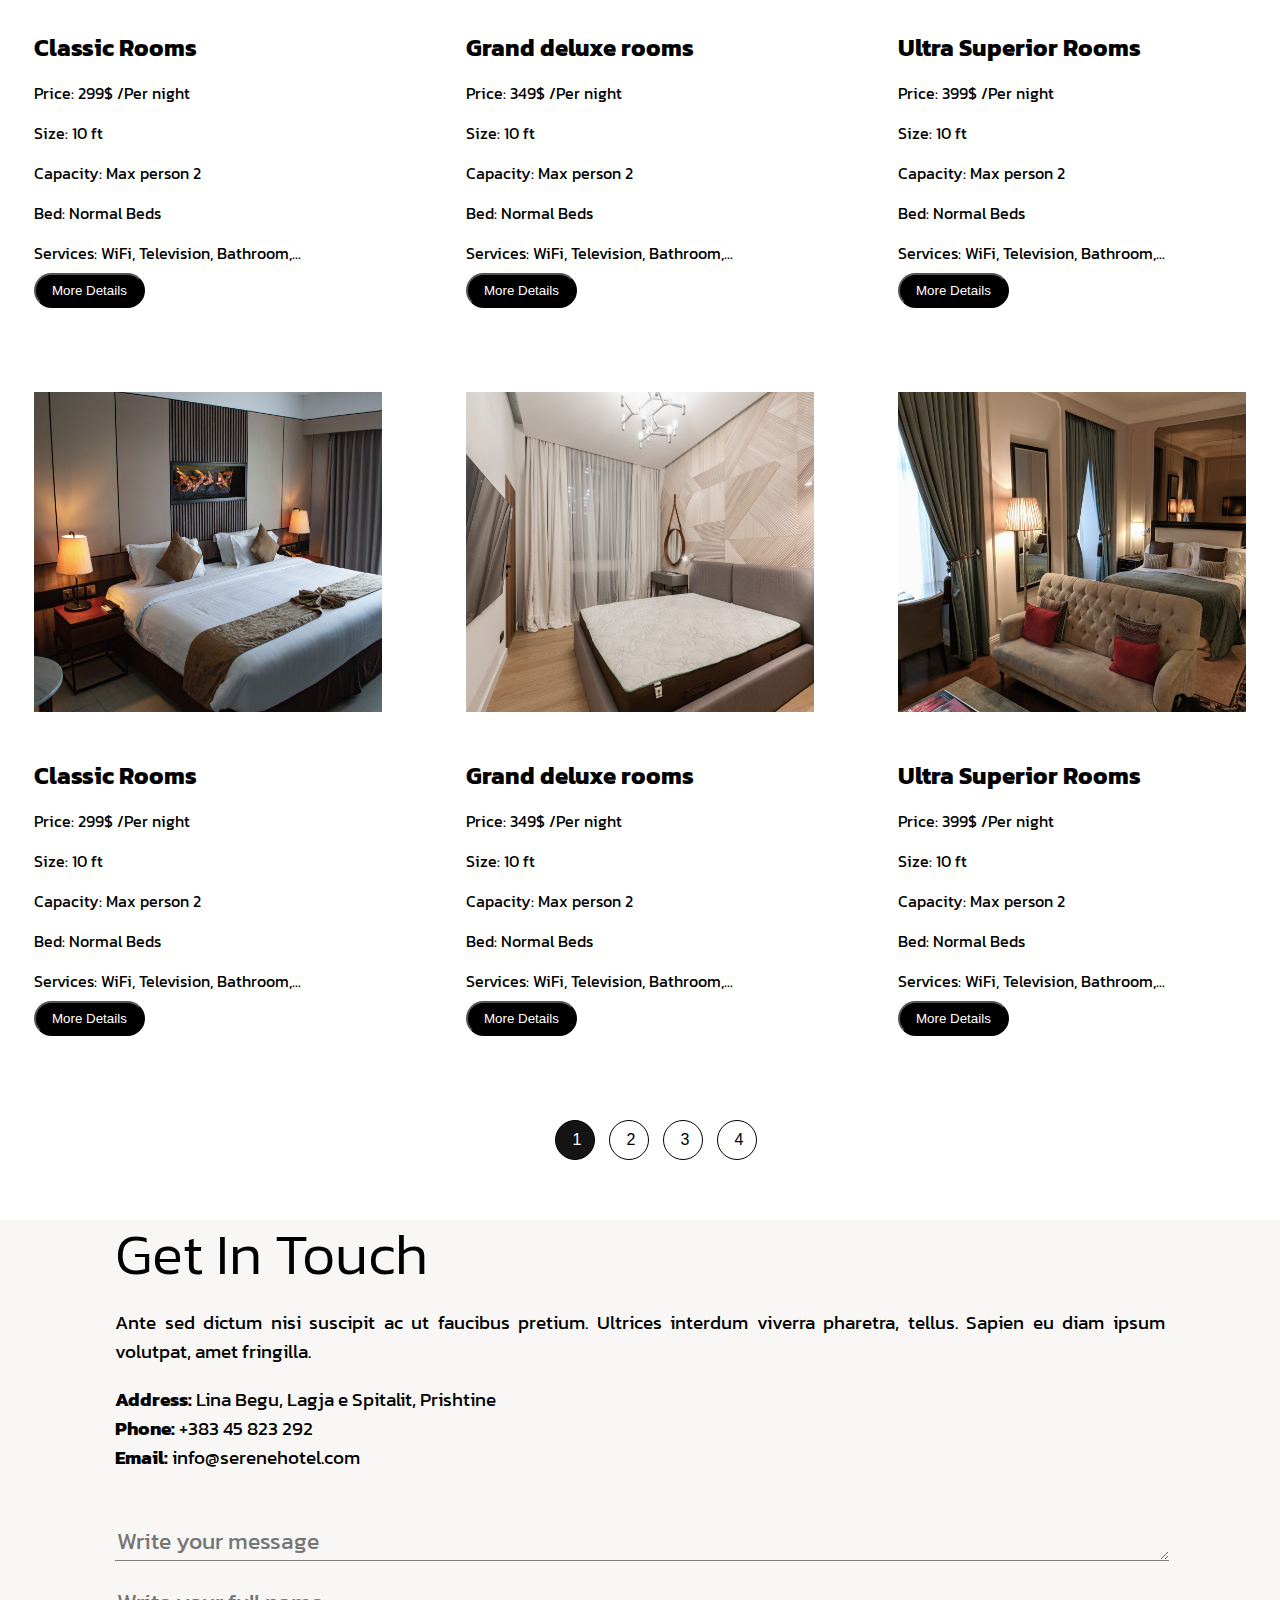
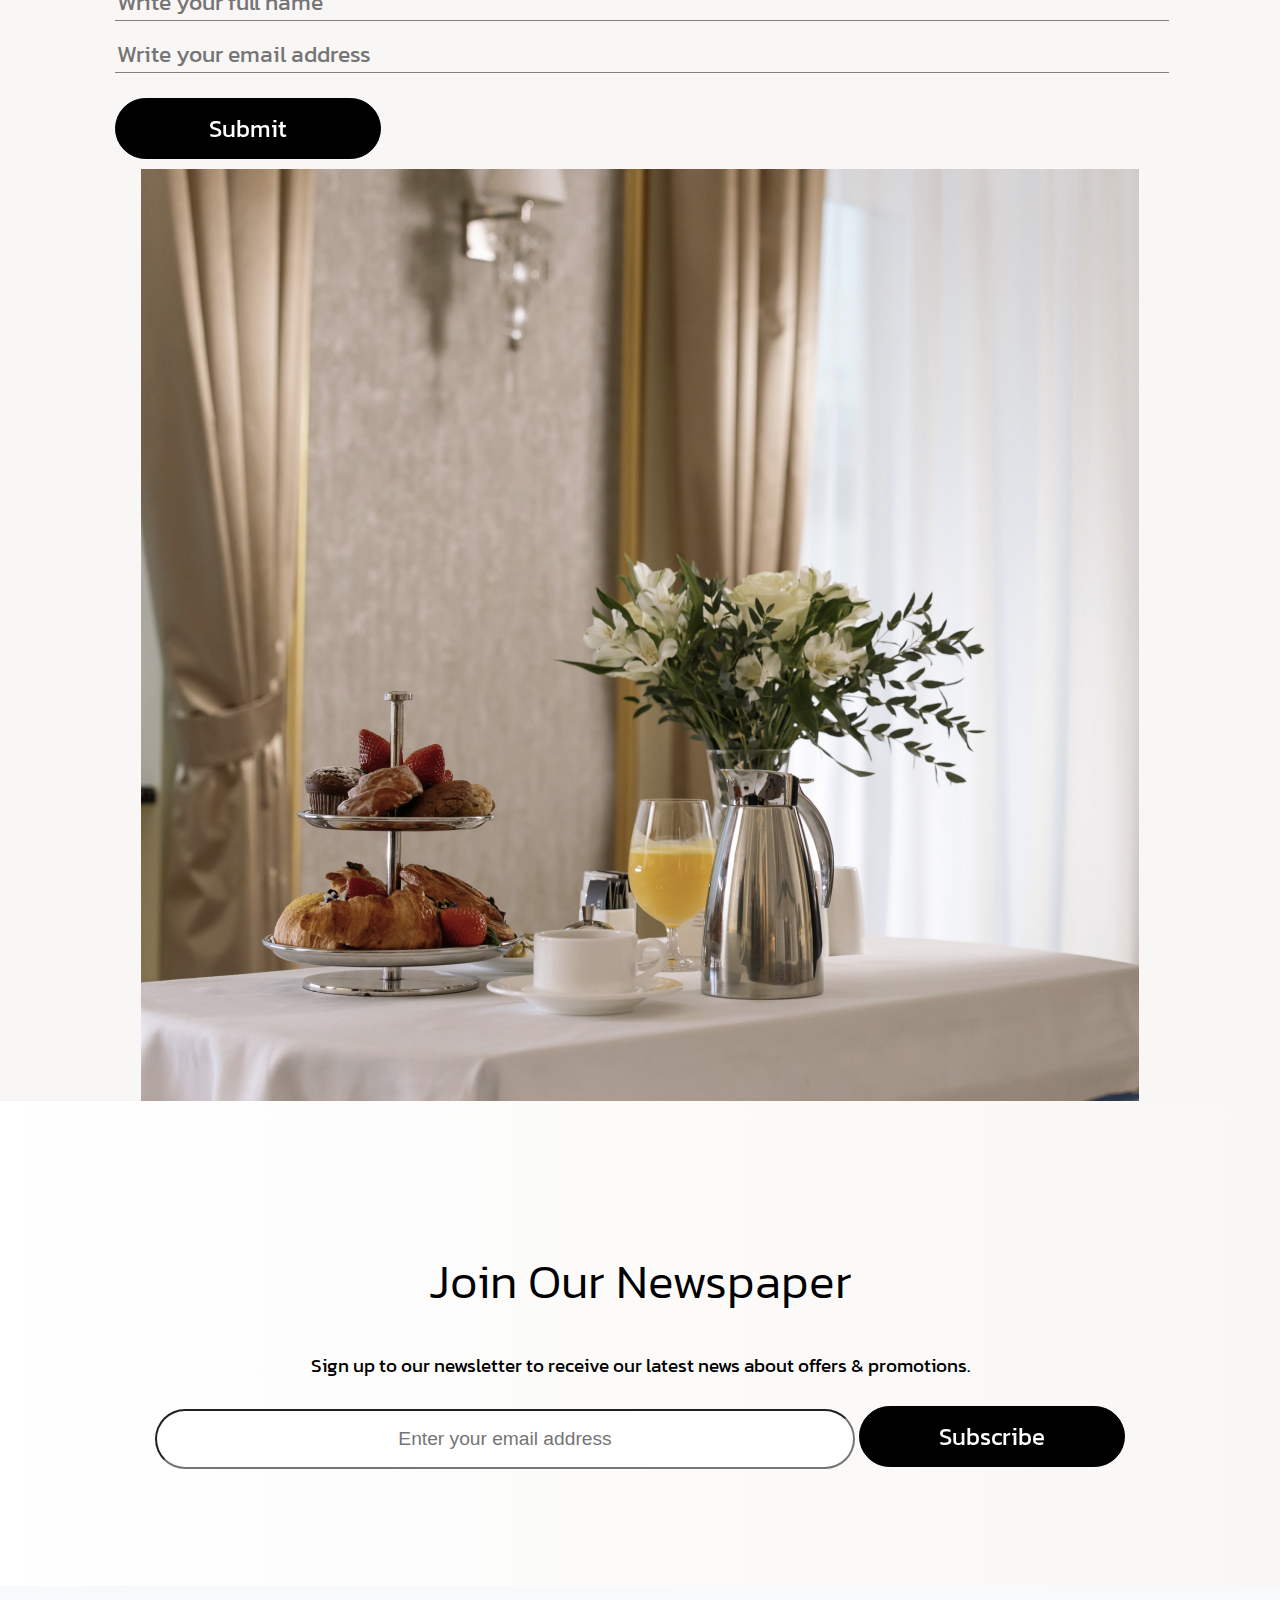
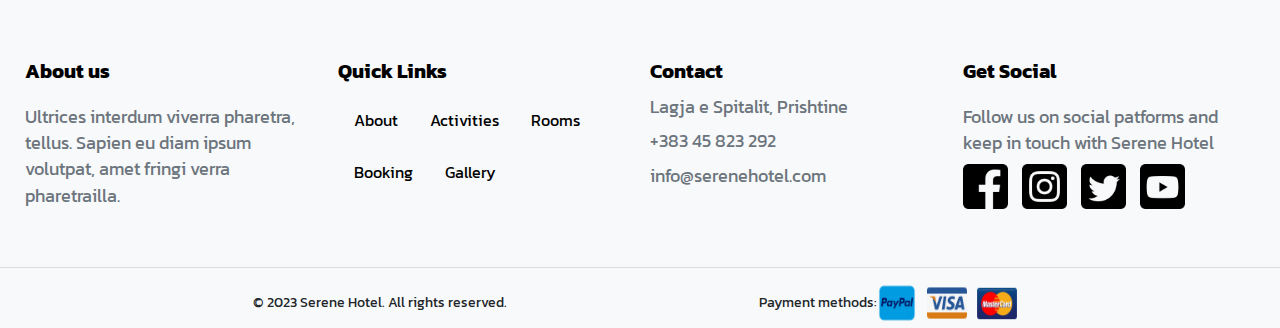
<file: roomsPage.html>
<!DOCTYPE html>
<html lang="en">

<head>
    <meta charset="utf-8" />
    <meta content="width=device-width, initial-scale=1.0" name="viewport" />
    <title>Serene</title>
    <link href="https://fonts.googleapis.com/css2?family=Kanit:wght@200&display=swap" rel="stylesheet">
    <link rel="stylesheet" href="css/roomsPage.css">
    <link rel="stylesheet" href="css/index.css">
    <link rel="stylesheet" href="css/gallery.css">
</head>

<body class="bg-gray-100">
    <div class="container">
        <div class="roomsHeader">
            <div class="header">
                <div class="logo">
                    <a href="index.html">SERENE</a>
                </div>
                <ul>
                    <li><a href="index.html">HOME</a></li>
                    <li><a href="#about">ABOUT US</a></li>
                    <li><a href="services.html">ACTIVITIES</a></li>
                    <li><a href="roomsPage.html">ROOMS</a></li>
                    <li><a href="booking.html">BOOKING</a></li>
                    <li><a href="contact.html">CONTACT</a></li>
                    <li class="dropdown">
                        <a href="javascript:void(0)" class="dropbtn">OTHERS</a>
                        <div class="dropdown-content">
                          <a href="gallery.html">Gallery</a>
                          <a href="feedback.html">FeedBack</a>
                        </div>
                      </li>
                </ul>
            </div>
             <div class="headerContent">
               <h1 style="font-weight: 400; font-size: 6rem;">Rooms</h1>
               <h5><a href="index.html">Home /</a> Rooms</h5>
            </div>
        </div>
        <main>

            <div class="grid">
                <!-- Classic Rooms -->
                <div class="card">
                    <img alt="Classic hotel room with a large bed, bedside tables, and lamps" height="320" width="390"
                        src="images/classicRoom.jpg"
                        width="300" />
                    <h3 id="roomName" class="text-2xl font-semibold mb-2">Classic Rooms</h3>
                    <div class="text-gray-700 mb-4">
                        <p id="roomPrice">Price: <span class="font-semibold">299$ /Per night</span></p>
                        <p>Size: <span class="font-semibold">10 ft</span></p>
                        <p>Capacity: <span class="font-semibold">Max person 2</span></p>
                        <p>Bed: <span class="font-semibold">Normal Beds</span></p>
                        <p>Services: <span class="font-semibold">WiFi, Television, Bathroom,...</span></p>
                    </div>

                    <button class="text-white bg-black px-6 py-2 rounded-full hover:bg-gray-800" 
        data-room-details='{"name":"Classic Rooms","price":"299$","size":"10 ft","capacity":"Max person 2","bed":"Normal Beds","services":"WiFi, Television, Bathroom, ..."}'>
        More Details
    </button>

                </div>
                <!-- Grand deluxe rooms -->
                <div class="card">
                    <img alt="Grand deluxe room with a large bed, modern decor, and a seating area" height="320" width="390"
                        src="images/grandDeluxeRoom.jpg"
                        width="300" />
                    <h3 id="roomName" class="text-2xl font-semibold mb-2">Grand deluxe rooms</h3>
                    <div class="text-gray-700 mb-4">
                        <p id="roomPrice">Price: <span class="font-semibold">349$ /Per night</span></p>
                        <p>Size: <span class="font-semibold">10 ft</span></p>
                        <p>Capacity: <span class="font-semibold">Max person 2</span></p>
                        <p>Bed: <span class="font-semibold">Normal Beds</span></p>
                        <p>Services: <span class="font-semibold">WiFi, Television, Bathroom,...</span></p>
                    </div>

                    <button class="text-white bg-black px-6 py-2 rounded-full hover:bg-gray-800" 
        data-room-details='{"name":"Grand deluxe room","price":"349$","size":"10 ft","capacity":"Max person 2","bed":"Normal Beds","services":"WiFi, Television, Bathroom, ..."}'>
        More Details
    </button>

                </div>
                <!-- Ultra Superior Rooms -->
                <div class="card">
                    <img alt="Ultra superior room with elegant decor, a plush bed, and a comfortable sofa" height="320" width="390"
                    src="images/ultraSuperiorRoom.jpg"
                    width="300" />
                <h3 id="roomName"  class="text-2xl font-semibold mb-2">Ultra Superior Rooms</h3>
                <div class="text-gray-700 mb-4">
                    <p id="roomPrice">Price: <span class="font-semibold">399$ /Per night</span></p>
                    <p>Size: <span class="font-semibold">10 ft</span></p>
                    <p>Capacity: <span class="font-semibold">Max person 2</span></p>
                    <p>Bed: <span class="font-semibold">Normal Beds</span></p>
                    <p>Services: <span class="font-semibold">WiFi, Television, Bathroom,...</span></p>
                </div>
                <button class="text-white bg-black px-6 py-2 rounded-full hover:bg-gray-800" data-room-details='{"name":"Classic Rooms","price":"299$","size":"10 ft","capacity":"Max person 2","bed":"Normal Beds","services":"WiFi, Television, Bathroom, ..."}'>More Details</button>

            </div>
              <!-- Classic Rooms -->
              <div class="card">
                <img alt="Classic hotel room with a large bed, bedside tables, and lamps" height="320" width="390"
                    src="images/classicRoom.jpg"
                    width="300" />
                <h3 id="roomName"  class="text-2xl font-semibold mb-2">Classic Rooms</h3>
                <div class="text-gray-700 mb-4">
                    <p id="roomPrice">Price: <span class="font-semibold">299$ /Per night</span></p>
                    <p>Size: <span class="font-semibold">10 ft</span></p>
                    <p>Capacity: <span class="font-semibold">Max person 2</span></p>
                    <p>Bed: <span class="font-semibold">Normal Beds</span></p>
                    <p>Services: <span class="font-semibold">WiFi, Television, Bathroom,...</span></p>
                </div>

                <button class="text-white bg-black px-6 py-2 rounded-full hover:bg-gray-800" 
                data-room-details='{"name":"Classic Rooms","price":"299$","size":"10 ft","capacity":"Max person 2","bed":"Normal Beds","services":"WiFi, Television, Bathroom, ..."}'>
                More Details
            </button>

            </div>
            <!-- Grand deluxe rooms -->
            <div class="card">
                <img alt="Grand deluxe room with a large bed, modern decor, and a seating area" height="320" width="390"
                    src="images/grandDeluxeRoom.jpg"
                    width="300" />
                <h3 id="roomName" class="text-2xl font-semibold mb-2">Grand deluxe rooms</h3>
                <div class="text-gray-700 mb-4">
                    <p id="roomPrice">Price: <span class="font-semibold">349$ /Per night</span></p>
                    <p>Size: <span class="font-semibold">10 ft</span></p>
                    <p>Capacity: <span class="font-semibold">Max person 2</span></p>
                    <p>Bed: <span class="font-semibold">Normal Beds</span></p>
                    <p>Services: <span class="font-semibold">WiFi, Television, Bathroom,...</span></p>
                </div>

                <button class="text-white bg-black px-6 py-2 rounded-full hover:bg-gray-800" 
        data-room-details='{"name":"Classic Rooms","price":"299$","size":"10 ft","capacity":"Max person 2","bed":"Normal Beds","services":"WiFi, Television, Bathroom, ..."}'>
        More Details
    </button>

            </div>
            <!-- Ultra Superior Rooms -->
            <div class="card">
                <img alt="Ultra superior room with elegant decor, a plush bed, and a comfortable sofa" height="320" width="390"
                src="images/ultraSuperiorRoom.jpg"
                width="300" />
            <h3 id="roomName" class="text-2xl font-semibold mb-2">Ultra Superior Rooms</h3>
            <div class="text-gray-700 mb-4">
                <p id="roomPrice">Price: <span class="font-semibold">399$ /Per night</span></p>
                <p>Size: <span class="font-semibold">10 ft</span></p>
                <p>Capacity: <span class="font-semibold">Max person 2</span></p>
                <p>Bed: <span class="font-semibold">Normal Beds</span></p>
                <p>Services: <span class="font-semibold">WiFi, Television, Bathroom,...</span></p>
            </div>
            <button class="text-white bg-black px-6 py-2 rounded-full hover:bg-gray-800" 
        data-room-details='{"name":"Classic Rooms","price":"299$","size":"10 ft","capacity":"Max person 2","bed":"Normal Beds","services":"WiFi, Television, Bathroom, ..."}'>
        More Details
    </button>

            
        </div>
              <!-- Classic Rooms -->
              <div class="card">
                <img alt="Classic hotel room with a large bed, bedside tables, and lamps" height="320" width="390"
                    src="images/classicRoom.jpg"
                    width="300" />
                <h3 id="roomName" class="text-2xl font-semibold mb-2">Classic Rooms</h3>
                <div class="text-gray-700 mb-4">
                    <p id="roomPrice">Price: <span class="font-semibold">299$ /Per night</span></p>
                    <p>Size: <span class="font-semibold">10 ft</span></p>
                    <p>Capacity: <span class="font-semibold">Max person 2</span></p>
                    <p>Bed: <span class="font-semibold">Normal Beds</span></p>
                    <p>Services: <span class="font-semibold">WiFi, Television, Bathroom,...</span></p>
                </div>

                <button class="text-white bg-black px-6 py-2 rounded-full hover:bg-gray-800" 
        data-room-details='{"name":"Classic Rooms","price":"349$","size":"10 ft","capacity":"Max person 2","bed":"Normal Beds","services":"WiFi, Television, Bathroom, ..."}'>
        More Details
    </button>

            </div>
            <!-- Grand deluxe rooms -->
            <div class="card">
                <img alt="Grand deluxe room with a large bed, modern decor, and a seating area" height="320" width="390"
                    src="images/grandDeluxeRoom.jpg"
                    width="300" />
                <h3 id="roomName" class="text-2xl font-semibold mb-2">Grand deluxe rooms</h3>
                <div class="text-gray-700 mb-4">
                    <p id="roomPrice">Price: <span class="font-semibold">349$ /Per night</span></p>
                    <p>Size: <span class="font-semibold">10 ft</span></p>
                    <p>Capacity: <span class="font-semibold">Max person 2</span></p>
                    <p>Bed: <span class="font-semibold">Normal Beds</span></p>
                    <p>Services: <span class="font-semibold">WiFi, Television, Bathroom,...</span></p>
                </div>

                <button class="text-white bg-black px-6 py-2 rounded-full hover:bg-gray-800" 
                data-room-details='{"name":"Classic Rooms","price":"299$","size":"10 ft","capacity":"Max person 2","bed":"Normal Beds","services":"WiFi, Television, Bathroom, ..."}'>
                More Details
            </button>


            </div>
            <!-- Ultra Superior Rooms -->
            <div class="card">
                <img alt="Ultra superior room with elegant decor, a plush bed, and a comfortable sofa" height="320" width="390"
                src="images/ultraSuperiorRoom.jpg"
                width="300" />
            <h3 id="roomName" class="text-2xl font-semibold mb-2">Ultra Superior Rooms</h3>
            <div class="text-gray-700 mb-4">
                <p id="roomPrice">Price: <span class="font-semibold">399$ /Per night</span></p>
                <p>Size: <span class="font-semibold">10 ft</span></p>
                <p>Capacity: <span class="font-semibold">Max person 2</span></p>
                <p>Bed: <span class="font-semibold">Normal Beds</span></p>
                <p>Services: <span class="font-semibold">WiFi, Television, Bathroom,...</span></p>
            </div>

            <button class="text-white bg-black px-6 py-2 rounded-full hover:bg-gray-800" 
        data-room-details='{"name":"Classic Rooms","price":"299$","size":"10 ft","capacity":"Max person 2","bed":"Normal Beds","services":"WiFi, Television, Bathroom, ..."}'>
        More Details
    </button>

    </main>
</div>


<button class="navigation-button" onclick="navigateToPage(1)" style="background-color: rgb(20, 20, 20); color: white;">1</button>
<button class="navigation-button" onclick="navigateToPage(2)">2</button>
<button class="navigation-button" onclick="navigateToPage(3)">3</button>
<button class="navigation-button" onclick="navigateToPage(4)">4</button>

<section id="engage">
    <div class="row">
      <div class="col2 sect" style="text-align: justify;">
        <h2>Get In Touch</h2>
        <p>Ante sed dictum nisi suscipit ac ut faucibus pretium. Ultrices interdum viverra pharetra, tellus. Sapien eu
          diam ipsum volutpat, amet fringilla.</p>
        <span class="contactInfo">
          <p><b>Address:</b> Lina Begu, Lagja e Spitalit, Prishtine</p>
          <p><b>Phone:</b> +383 45 823 292</p>
          <p><b>Email:</b> info@serenehotel.com</p>
        </span>
        <form action="#" method="POST">
          <textarea class="message" placeholder="Write your message" rows="1"></textarea> <br>
          <input class="name" placeholder="Write your full name" type="text"> <br>
          <input class="email" placeholder="Write your email address" type="email" /> <br>
          <a href="#" class="btn3 btn-arrow" onclick="submit()" style="margin: 10px 0;">
            <span>Submit
              <svg version="1.1" id="Layer_1" xmlns="http://www.w3.org/2000/svg"
                xmlns:xlink="http://www.w3.org/1999/xlink" x="0px" y="0px" viewBox="0 0 36.1 25.8"
                enable-background="new 0 0 36.1 25.8" xml:space="preserve" style="left: 95px;">
                <g>
                  <line fill="none" stroke="#ffffff" stroke-width="3" stroke-miterlimit="10" x1="0" y1="12.9" x2="34"
                    y2="12.9"></line>
                  <polyline fill="none" stroke="#ffffff" stroke-width="3" stroke-miterlimit="10"
                    points="22.2,1.1 34,12.9 22.2,24.7   "></polyline>
                </g>
              </svg>
            </span>
          </a>
        </form>

      </div>
      <img src="images/getintouchimage.jpg" alt="Get in touch">
    </div>
  </section>


<section id="newspaper">
    <h2>Join Our Newspaper</h2>
    <p>Sign up to our newsletter to receive our latest news about offers & promotions.</p>
    <div class="email-container">
      <input type="email" name="email" class="email-input" id="emailInput" placeholder="Enter your email address">
      <a href="#" class="btn3 btn-arrow" onclick="subscribe()">
        <span>Subscribe
          <svg version="1.1" id="Layer_1" xmlns="http://www.w3.org/2000/svg" xmlns:xlink="http://www.w3.org/1999/xlink"
            x="0px" y="0px" viewBox="0 0 36.1 25.8" enable-background="new 0 0 36.1 25.8" xml:space="preserve"
            style="left: 120px;">
            <g>
              <line fill="none" stroke="#ffffff" stroke-width="3" stroke-miterlimit="10" x1="0" y1="12.9" x2="34"
                y2="12.9"></line>
              <polyline fill="none" stroke="#ffffff" stroke-width="3" stroke-miterlimit="10"
                points="22.2,1.1 34,12.9 22.2,24.7   "></polyline>
            </g>
          </svg>
        </span>
      </a>
    </div>
  </section>

<footer>
    <div class="footer-container">
        <div class="about">
            <h3>About us</h3>
            <p>Ultrices interdum viverra pharetra, tellus. Sapien eu diam ipsum volutpat, amet fringi verra
                pharetrailla.</p>
        </div>
        <div class="quick-links">
            <h3>Quick Links</h3>
            <ul>
                <li><a href="aboutUs.html" style="border-bottom: none;">About</a></li>
                <li><a href="services.html" style="border-bottom: none;">Activities</a></li>
                <li><a href="roomsPage.html" style="border-bottom: none;">Rooms</a></li>
                <li><a href="booking.html" style="border-bottom: none;">Booking</a></li>
                <li><a href="gallery.html" style="border-bottom: none;">Gallery</a></li>
            </ul>
        </div>
        <div class="contact">
            <h3>Contact</h3>
            <p>Lagja e Spitalit, Prishtine</p>
            <p>+383 45 823 292</p>
            <p>info@serenehotel.com</p>
        </div>
        <div class="social">
            <h3>Get Social</h3>
            <p>Follow us on social patforms and keep in touch with Serene Hotel</p>
            <div class="social-icons">
                <a href="https://www.facebook.com/" target="_blank"><img src="images/facebook.png" alt="facebook"></a>
                <a href="https://www.instagram.com/" target="_blank"><img src="images/instagram.png" alt="instagram"></a>
                <a href="https://www.twitter.com/" target="_blank"><img src="images/twitter.png" alt="twitter"></a>
                <a href="https://www.youtube.com/" target="_blank"><img src="images/youtube.png" alt="youtube"></a>
            </div>
        </div>
    </div>
    <div class="footer-bottom">
        <p>&copy; 2023 Serene Hotel. All rights reserved.</p>
        <div class="payment-methods">
            <p>Payment methods:</p>
            <img src="images/paypal.png" alt="PayPal">
            <img src="images/visa.png" alt="Visa">
            <img src="images/mastercard.png" alt="MasterCard">
        </div>
    </div>
</footer>

<script src="js/roomsPage.js"></script>
<script>
    function submit() {
        var text = document.getElementsByClassName("message")[0].value;
        var name = document.getElementsByClassName("name")[0].value;
        var email = document.getElementsByClassName("email")[0].value;

        if (text.trim() !== "" && name.trim() !== "" && email.trim() !== "") {
            alert("Thanks for reaching out to us!");
            document.getElementsByClassName("message")[0].value = "";
            document.getElementsByClassName("name")[0].value = "";
            document.getElementsByClassName("email")[0].value = "";
        }
    }
    function subscribe() {
    var emailInput = document.getElementById("emailInput");
    var userEmail = emailInput.value;

    if (userEmail.trim() !== "") {
        alert("You've successfully subscribed!");
        emailInput.value = "";
    }
}
</script>
</body>

</html>
</file>
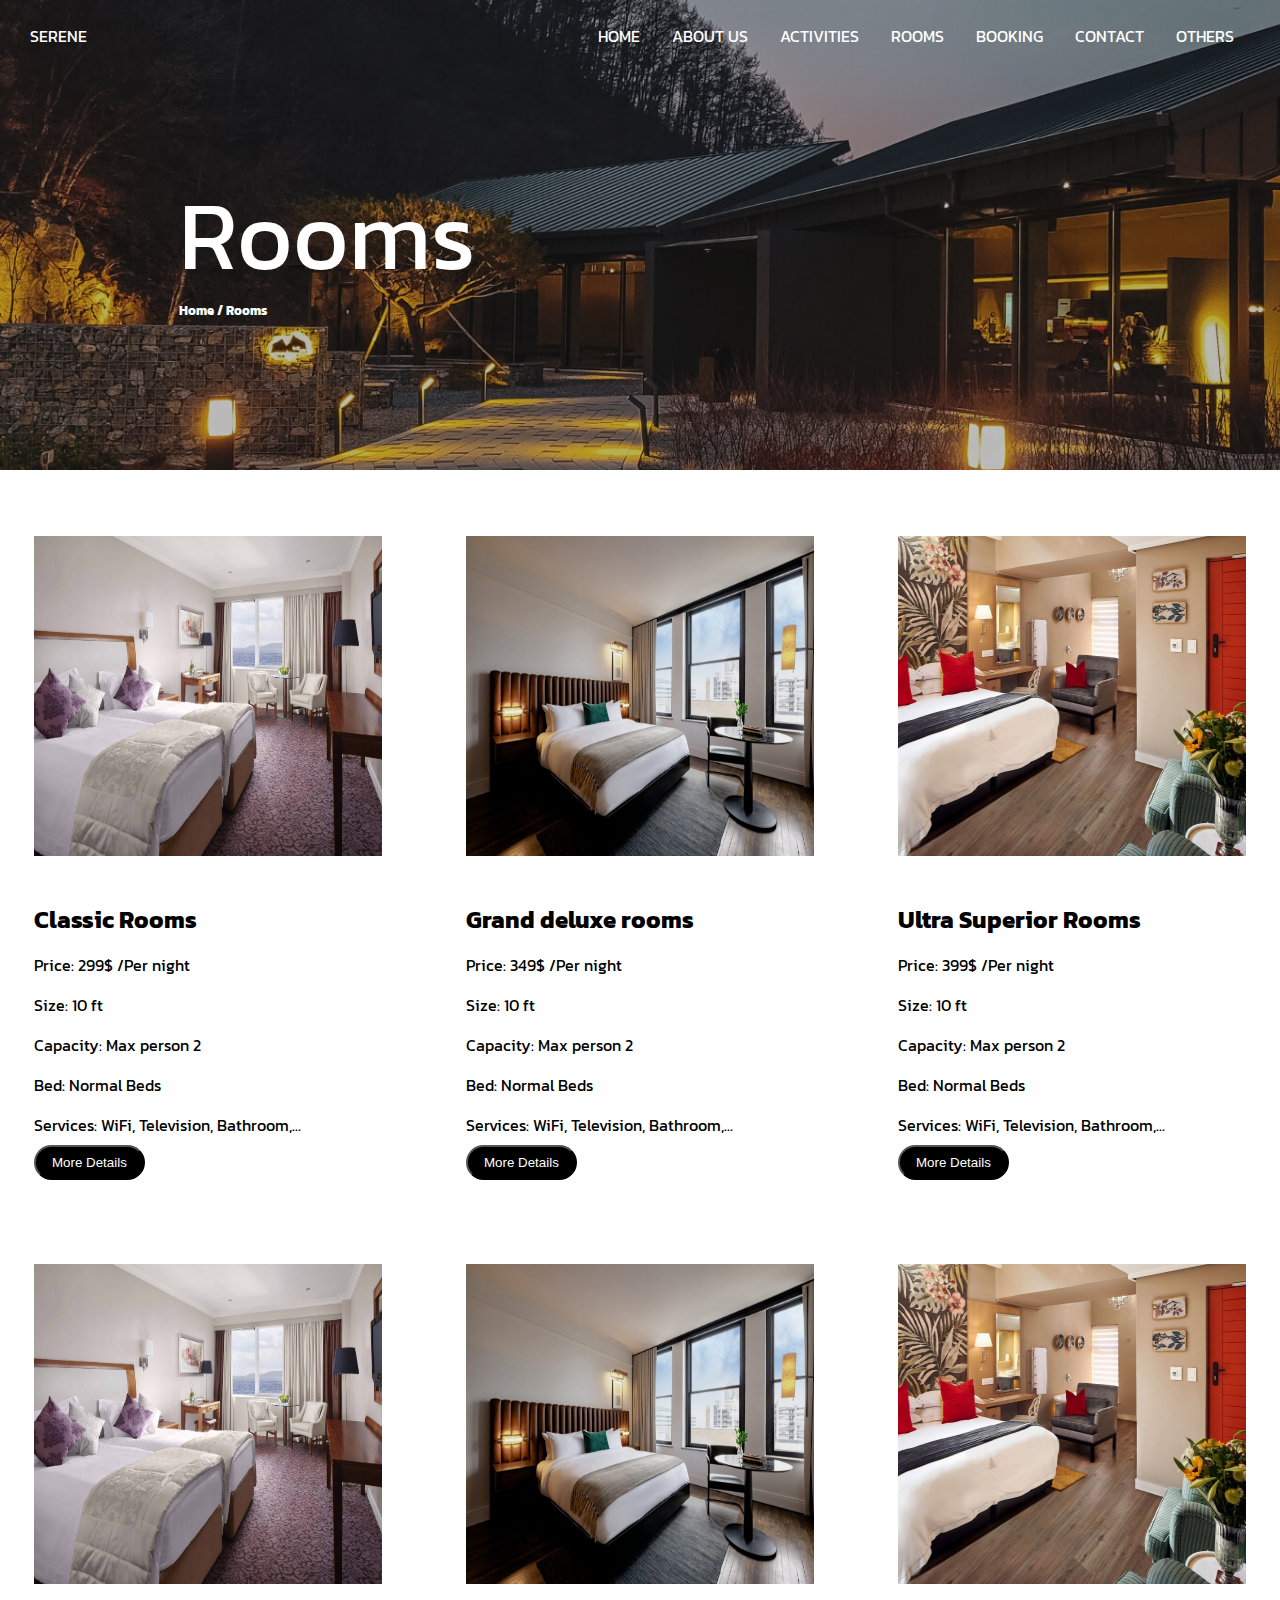
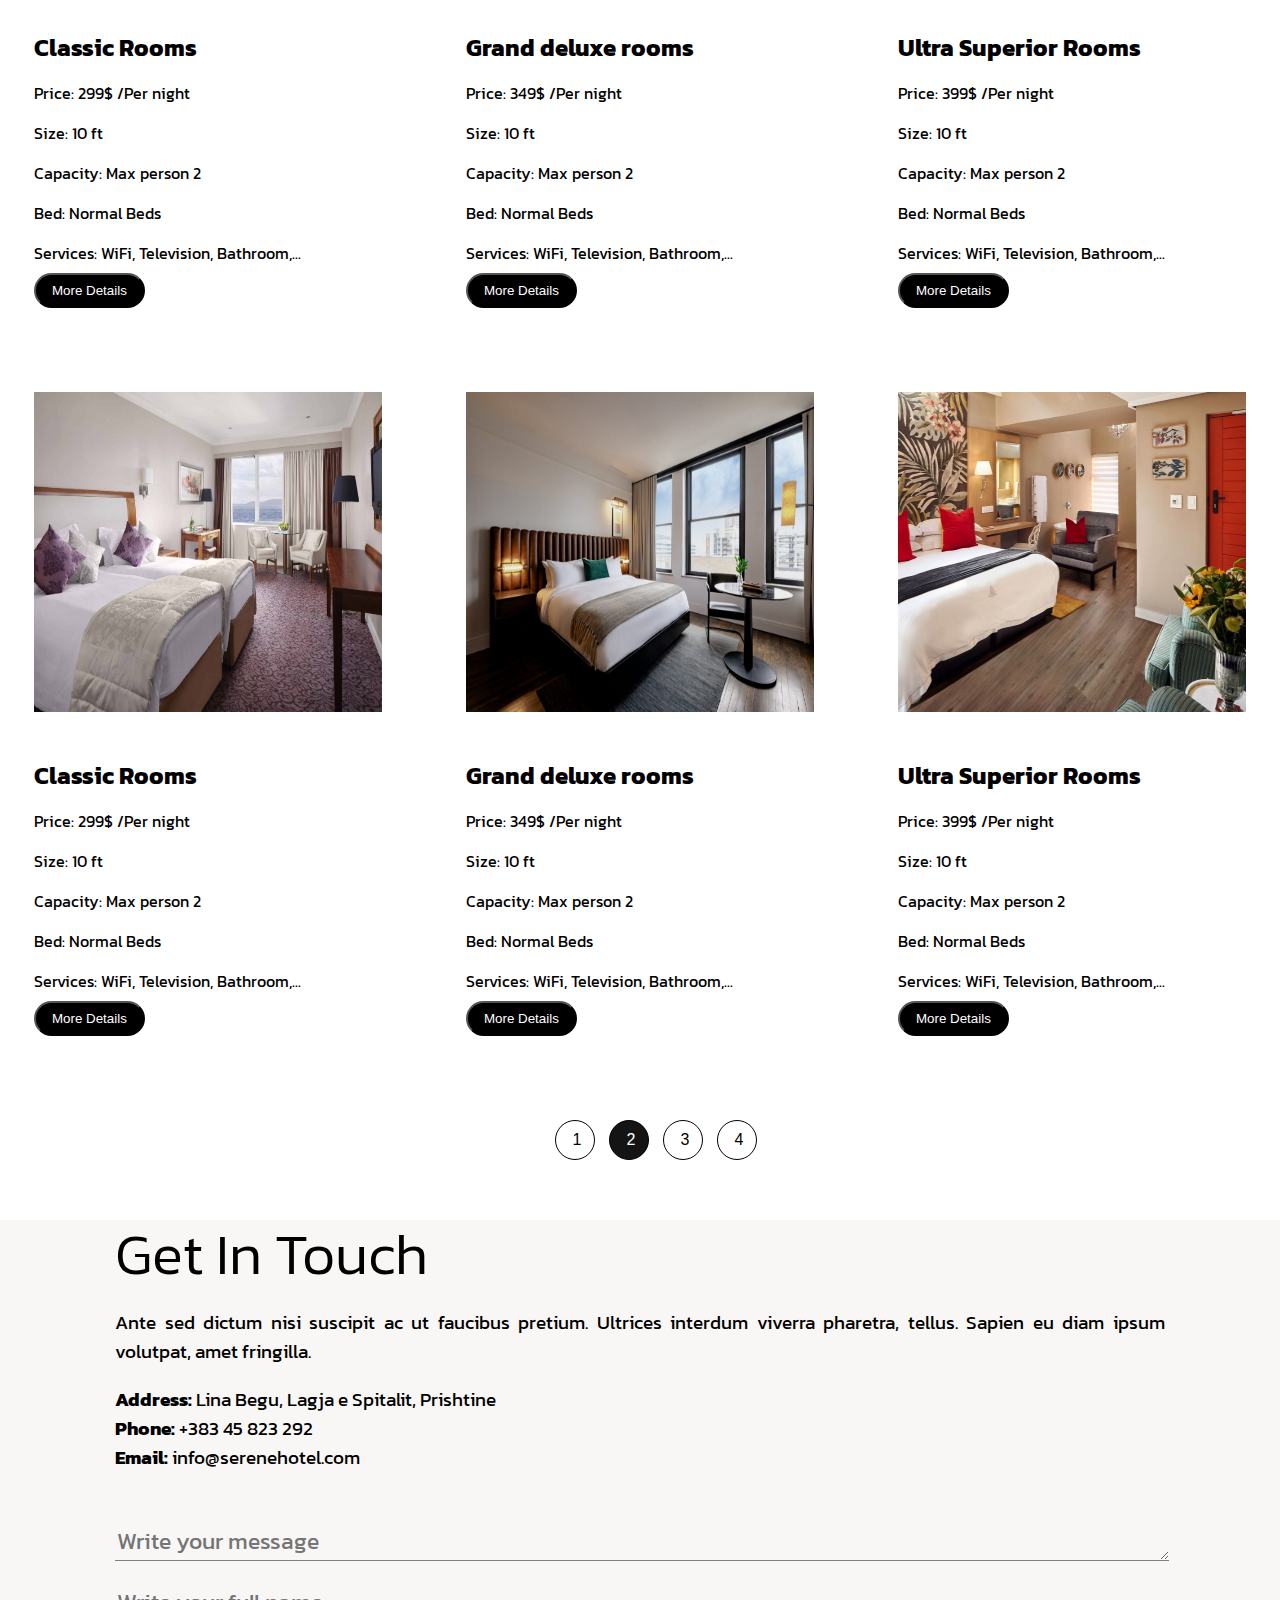
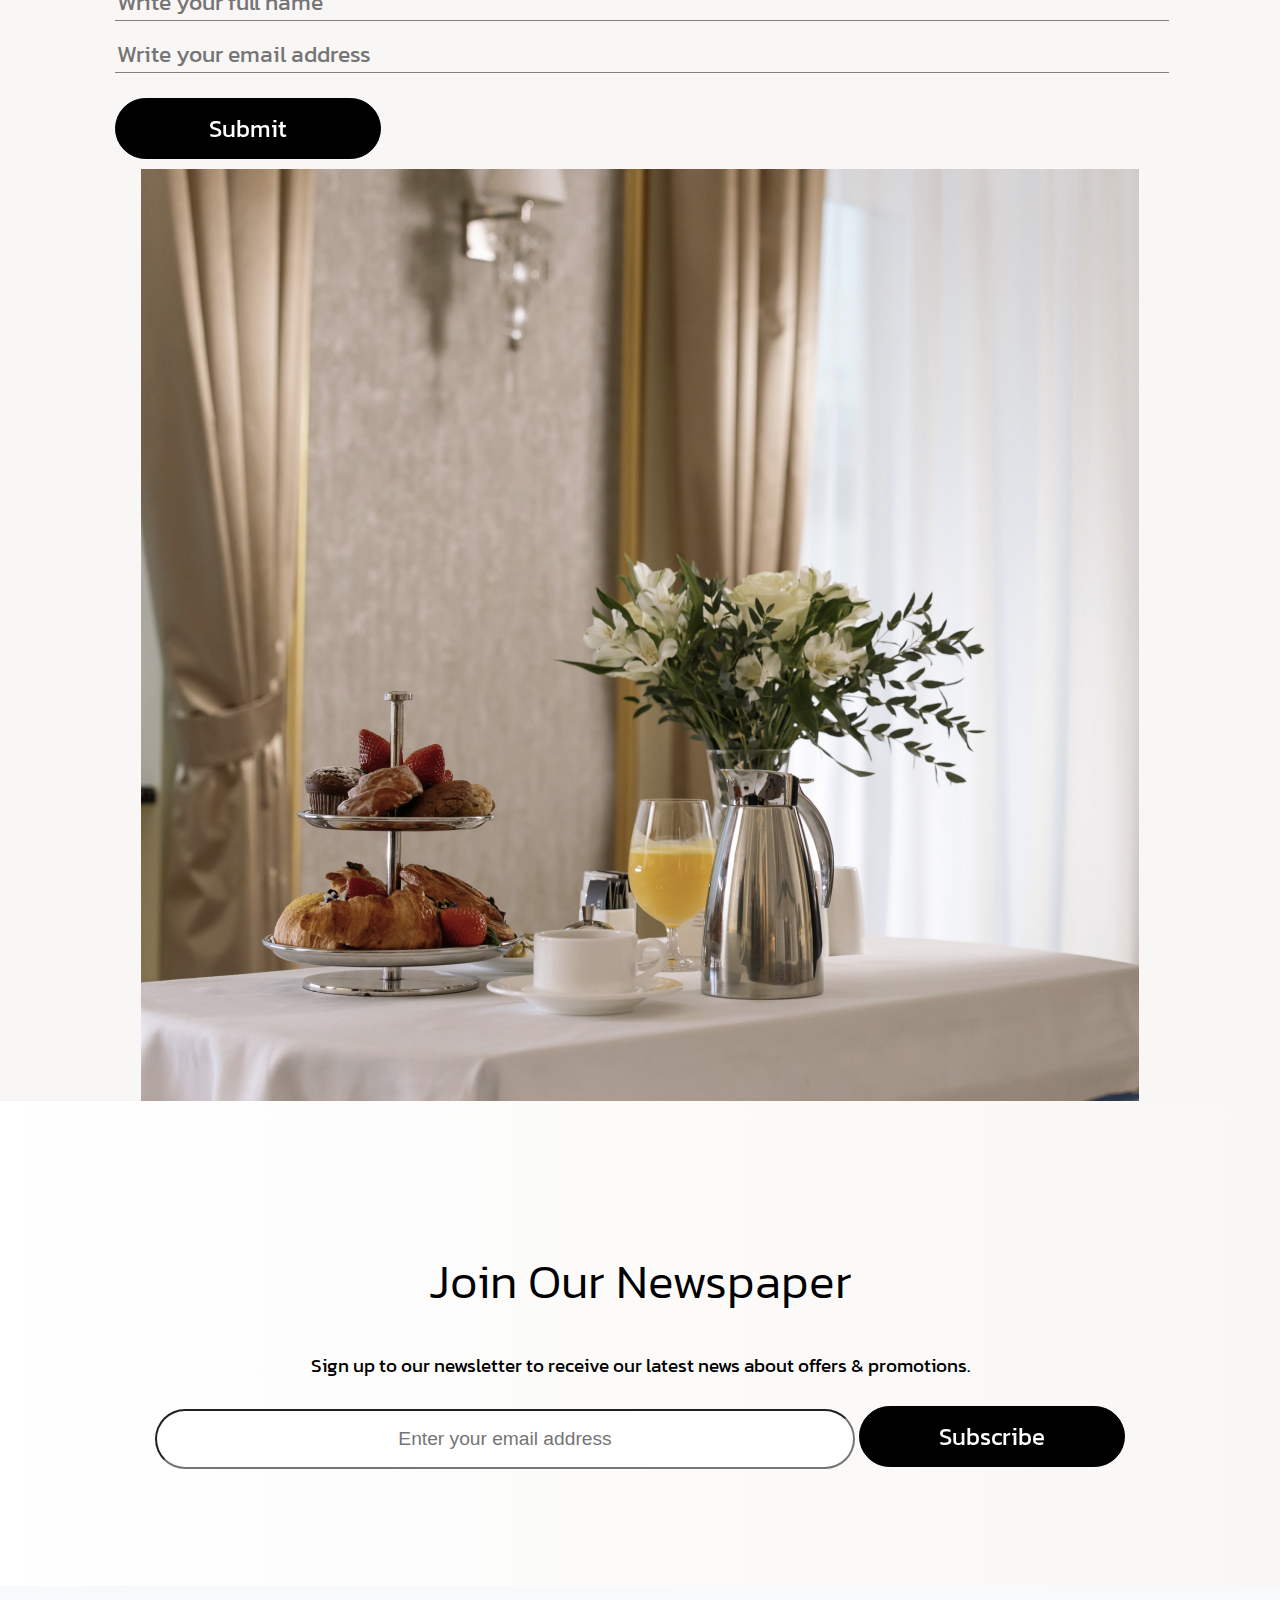
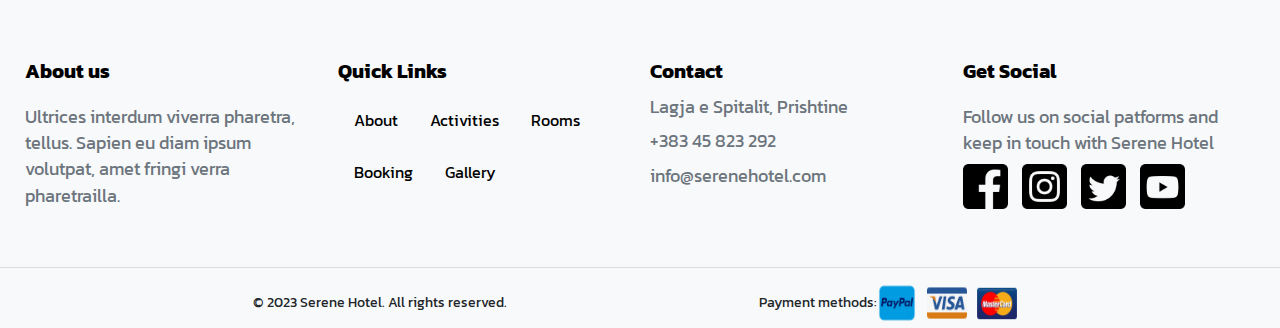
<file: roomsPage2.html>
<!DOCTYPE html>
<html lang="en">

<head>
    <meta charset="utf-8" />
    <meta content="width=device-width, initial-scale=1.0" name="viewport" />
    <title>Hotel Serene</title>
    <link href="https://fonts.googleapis.com/css2?family=Kanit:wght@200&display=swap" rel="stylesheet">
    <link rel="stylesheet" href="css/roomsPage.css">
    <link rel="stylesheet" href="css/index.css">
    <script>
        function submit() {
            var text = document.getElementsByClassName("message")[0].value;
            var name = document.getElementsByClassName("name")[0].value;
            var email = document.getElementsByClassName("email")[0].value;

            if (text.trim() !== "" && name.trim() !== "" && email.trim() !== "") {
                alert("Thanks for reaching out to us!");
                document.getElementsByClassName("message")[0].value = "";
                document.getElementsByClassName("name")[0].value = "";
                document.getElementsByClassName("email")[0].value = "";
            }
        }
    </script>
</head>

<body class="bg-gray-100">
    <div class="container">
        <div class="roomsHeader">
            <div class="header">
                <div class="logo">
                    <a href="index.html">SERENE</a>
                </div>
                <ul>
                    <li><a href="index.html">HOME</a></li>
                    <li><a href="#about">ABOUT US</a></li>
                    <li><a href="services.html">ACTIVITIES</a></li>
                    <li><a href="roomsPage.html">ROOMS</a></li>
                    <li><a href="booking.html">BOOKING</a></li>
                    <li><a href="contact.html">CONTACT</a></li>
                    <li class="dropdown">
                        <a href="javascript:void(0)" class="dropbtn">OTHERS</a>
                        <div class="dropdown-content">
                          <a href="gallery.html">Gallery</a>
                          <a href="feedback.html">FeedBack</a>
                        </div>
                      </li>
                </ul>
            </div>
             <div class="headerContent">
               <h1 style="font-weight: 400; font-size: 6rem;">Rooms</h1>
               <h5><a href="index.html">Home /</a> Rooms</h5>
            </div>
        </div>
        <main>
            <div class="grid">
                <!-- Classic Rooms -->
                <div class="card">
                    <img alt="Classic hotel room with a large bed, bedside tables, and lamps" height="320" width="390"
                        src="images/hotelroom3.jpg"
                        width="300" />
                    <h3 id="roomName" class="text-2xl font-semibold mb-2">Classic Rooms</h3>
                    <div class="text-gray-700 mb-4">
                        <p id="roomPrice">Price: <span class="font-semibold">299$ /Per night</span></p>
                        <p>Size: <span class="font-semibold">10 ft</span></p>
                        <p>Capacity: <span class="font-semibold">Max person 2</span></p>
                        <p>Bed: <span class="font-semibold">Normal Beds</span></p>
                        <p>Services: <span class="font-semibold">WiFi, Television, Bathroom,...</span></p>
                    </div>
                    <button class="text-white bg-black px-6 py-2 rounded-full hover:bg-gray-800" 
                    data-room-details='{"name":"Classic Rooms","price":"299$","size":"10 ft","capacity":"Max person 2","bed":"Normal Beds","services":"WiFi, Television, Bathroom, ..."}'>
                    More Details
                </button>
                </div>
                <!-- Grand deluxe rooms -->
                <div class="card">
                    <img alt="Grand deluxe room with a large bed, modern decor, and a seating area" height="320" width="390"
                        src="images/hotelroom1.jpg"
                        width="300" />
                    <h3 id="roomName" class="text-2xl font-semibold mb-2">Grand deluxe rooms</h3>
                    <div class="text-gray-700 mb-4">
                        <p id="roomPrice">Price: <span class="font-semibold">349$ /Per night</span></p>
                        <p>Size: <span class="font-semibold">10 ft</span></p>
                        <p>Capacity: <span class="font-semibold">Max person 2</span></p>
                        <p>Bed: <span class="font-semibold">Normal Beds</span></p>
                        <p>Services: <span class="font-semibold">WiFi, Television, Bathroom,...</span></p>
                    </div>
                    <button class="text-white bg-black px-6 py-2 rounded-full hover:bg-gray-800" 
                    data-room-details='{"name":"Classic Rooms","price":"299$","size":"10 ft","capacity":"Max person 2","bed":"Normal Beds","services":"WiFi, Television, Bathroom, ..."}'>
                    More Details
                </button>
                </div>
                <!-- Ultra Superior Rooms -->
                <div class="card">
                    <img alt="Ultra superior room with elegant decor, a plush bed, and a comfortable sofa" height="320" width="390"
                    src="images/hotelroom2.jpg"
                    width="300" />
                <h3 id="roomName" class="text-2xl font-semibold mb-2">Ultra Superior Rooms</h3>
                <div class="text-gray-700 mb-4">
                    <p id="roomPrice">Price: <span class="font-semibold">399$ /Per night</span></p>
                    <p>Size: <span class="font-semibold">10 ft</span></p>
                    <p>Capacity: <span class="font-semibold">Max person 2</span></p>
                    <p>Bed: <span class="font-semibold">Normal Beds</span></p>
                    <p>Services: <span class="font-semibold">WiFi, Television, Bathroom,...</span></p>
                </div>
                <button class="text-white bg-black px-6 py-2 rounded-full hover:bg-gray-800" 
        data-room-details='{"name":"Classic Rooms","price":"299$","size":"10 ft","capacity":"Max person 2","bed":"Normal Beds","services":"WiFi, Television, Bathroom, ..."}'>
        More Details
    </button>
            </div>
              <!-- Classic Rooms -->
              <div class="card">
                <img alt="Classic hotel room with a large bed, bedside tables, and lamps" height="320" width="390"
                    src="images/hotelroom3.jpg"
                    width="300" />
                <h3 id="roomName" class="text-2xl font-semibold mb-2">Classic Rooms</h3>
                <div class="text-gray-700 mb-4">
                    <p id="roomPrice">Price: <span class="font-semibold">299$ /Per night</span></p>
                    <p>Size: <span class="font-semibold">10 ft</span></p>
                    <p>Capacity: <span class="font-semibold">Max person 2</span></p>
                    <p>Bed: <span class="font-semibold">Normal Beds</span></p>
                    <p>Services: <span class="font-semibold">WiFi, Television, Bathroom,...</span></p>
                </div>
                <button class="text-white bg-black px-6 py-2 rounded-full hover:bg-gray-800" 
        data-room-details='{"name":"Classic Rooms","price":"299$","size":"10 ft","capacity":"Max person 2","bed":"Normal Beds","services":"WiFi, Television, Bathroom, ..."}'>
        More Details
    </button>
            </div>
            <!-- Grand deluxe rooms -->
            <div class="card">
                <img alt="Grand deluxe room with a large bed, modern decor, and a seating area" height="320" width="390"
                    src="images/hotelroom1.jpg"
                    width="300" />
                <h3 id="roomName" class="text-2xl font-semibold mb-2">Grand deluxe rooms</h3>
                <div class="text-gray-700 mb-4">
                    <p id="roomPrice">Price: <span class="font-semibold">349$ /Per night</span></p>
                    <p>Size: <span class="font-semibold">10 ft</span></p>
                    <p>Capacity: <span class="font-semibold">Max person 2</span></p>
                    <p>Bed: <span class="font-semibold">Normal Beds</span></p>
                    <p>Services: <span class="font-semibold">WiFi, Television, Bathroom,...</span></p>
                </div>
                <button class="text-white bg-black px-6 py-2 rounded-full hover:bg-gray-800" 
        data-room-details='{"name":"Classic Rooms","price":"299$","size":"10 ft","capacity":"Max person 2","bed":"Normal Beds","services":"WiFi, Television, Bathroom, ..."}'>
        More Details
    </button>
            </div>
            <!-- Ultra Superior Rooms -->
            <div class="card">
                <img alt="Ultra superior room with elegant decor, a plush bed, and a comfortable sofa" height="320" width="390"
                src="images/hotelroom2.jpg"
                width="300" />
            <h3 id="roomName" class="text-2xl font-semibold mb-2">Ultra Superior Rooms</h3>
            <div class="text-gray-700 mb-4">
                <p id="roomPrice">Price: <span class="font-semibold">399$ /Per night</span></p>
                <p>Size: <span class="font-semibold">10 ft</span></p>
                <p>Capacity: <span class="font-semibold">Max person 2</span></p>
                <p>Bed: <span class="font-semibold">Normal Beds</span></p>
                <p>Services: <span class="font-semibold">WiFi, Television, Bathroom,...</span></p>
            </div>
            <button class="text-white bg-black px-6 py-2 rounded-full hover:bg-gray-800" 
        data-room-details='{"name":"Classic Rooms","price":"299$","size":"10 ft","capacity":"Max person 2","bed":"Normal Beds","services":"WiFi, Television, Bathroom, ..."}'>
        More Details
    </button>
        </div>
              <!-- Classic Rooms -->
              <div class="card">
                <img alt="Classic hotel room with a large bed, bedside tables, and lamps" height="320" width="390"
                    src="images/hotelroom3.jpg"
                    width="300" />
                <h3 id="roomName" class="text-2xl font-semibold mb-2">Classic Rooms</h3>
                <div class="text-gray-700 mb-4">
                    <p id="roomPrice">Price: <span class="font-semibold">299$ /Per night</span></p>
                    <p>Size: <span class="font-semibold">10 ft</span></p>
                    <p>Capacity: <span class="font-semibold">Max person 2</span></p>
                    <p>Bed: <span class="font-semibold">Normal Beds</span></p>
                    <p>Services: <span class="font-semibold">WiFi, Television, Bathroom,...</span></p>
                </div>
                <button class="text-white bg-black px-6 py-2 rounded-full hover:bg-gray-800" 
                data-room-details='{"name":"Classic Rooms","price":"299$","size":"10 ft","capacity":"Max person 2","bed":"Normal Beds","services":"WiFi, Television, Bathroom, ..."}'>
                More Details
            </button>
            </div>
            <!-- Grand deluxe rooms -->
            <div class="card">
                <img alt="Grand deluxe room with a large bed, modern decor, and a seating area" height="320" width="390"
                    src="images/hotelroom1.jpg"
                    width="300" />
                <h3 id="roomName" class="text-2xl font-semibold mb-2">Grand deluxe rooms</h3>
                <div class="text-gray-700 mb-4">
                    <p id="roomPrice">Price: <span class="font-semibold">349$ /Per night</span></p>
                    <p>Size: <span class="font-semibold">10 ft</span></p>
                    <p>Capacity: <span class="font-semibold">Max person 2</span></p>
                    <p>Bed: <span class="font-semibold">Normal Beds</span></p>
                    <p>Services: <span class="font-semibold">WiFi, Television, Bathroom,...</span></p>
                </div>
                <button class="text-white bg-black px-6 py-2 rounded-full hover:bg-gray-800" 
                data-room-details='{"name":"Classic Rooms","price":"299$","size":"10 ft","capacity":"Max person 2","bed":"Normal Beds","services":"WiFi, Television, Bathroom, ..."}'>
                More Details
            </button>
            </div>
            <!-- Ultra Superior Rooms -->
            <div class="card">
                <img alt="Ultra superior room with elegant decor, a plush bed, and a comfortable sofa" height="320" width="390"
                src="images/hotelroom2.jpg"
                width="300" />
            <h3 id="roomName" class="text-2xl font-semibold mb-2">Ultra Superior Rooms</h3>
            <div class="text-gray-700 mb-4">
                <p id="roomPrice">Price: <span class="font-semibold">399$ /Per night</span></p>
                <p>Size: <span class="font-semibold">10 ft</span></p>
                <p>Capacity: <span class="font-semibold">Max person 2</span></p>
                <p>Bed: <span class="font-semibold">Normal Beds</span></p>
                <p>Services: <span class="font-semibold">WiFi, Television, Bathroom,...</span></p>
            </div>
            <button class="text-white bg-black px-6 py-2 rounded-full hover:bg-gray-800" 
        data-room-details='{"name":"Classic Rooms","price":"299$","size":"10 ft","capacity":"Max person 2","bed":"Normal Beds","services":"WiFi, Television, Bathroom, ..."}'>
        More Details
    </button>
        </div>
        </div>
    </main>
</div>

<button class="navigation-button" onclick="navigateToPage(1)">1</button>
<button class="navigation-button" onclick="navigateToPage(2)" style="background-color: rgb(20, 20, 20); color: white;">2</button>
<button class="navigation-button" onclick="navigateToPage(3)">3</button>
<button class="navigation-button" onclick="navigateToPage(4)">4</button>

<section id="engage">
    <div class="row">
      <div class="col2 sect" style="text-align: justify;">
        <h2>Get In Touch</h2>
        <p>Ante sed dictum nisi suscipit ac ut faucibus pretium. Ultrices interdum viverra pharetra, tellus. Sapien eu
          diam ipsum volutpat, amet fringilla.</p>
        <span class="contactInfo">
          <p><b>Address:</b> Lina Begu, Lagja e Spitalit, Prishtine</p>
          <p><b>Phone:</b> +383 45 823 292</p>
          <p><b>Email:</b> info@serenehotel.com</p>
        </span>
        <form action="#" method="POST">
          <textarea class="message" placeholder="Write your message" rows="1"></textarea> <br>
          <input class="name" placeholder="Write your full name" type="text"> <br>
          <input class="email" placeholder="Write your email address" type="email" /> <br>
          <a href="#" class="btn3 btn-arrow" onclick="submit()" style="margin: 10px 0;">
            <span>Submit
              <svg version="1.1" id="Layer_1" xmlns="http://www.w3.org/2000/svg"
                xmlns:xlink="http://www.w3.org/1999/xlink" x="0px" y="0px" viewBox="0 0 36.1 25.8"
                enable-background="new 0 0 36.1 25.8" xml:space="preserve" style="left: 95px;">
                <g>
                  <line fill="none" stroke="#ffffff" stroke-width="3" stroke-miterlimit="10" x1="0" y1="12.9" x2="34"
                    y2="12.9"></line>
                  <polyline fill="none" stroke="#ffffff" stroke-width="3" stroke-miterlimit="10"
                    points="22.2,1.1 34,12.9 22.2,24.7   "></polyline>
                </g>
              </svg>
            </span>
          </a>
        </form>

      </div>
      <img src="images/getintouchimage.jpg" alt="Get in touch">
    </div>
  </section>


<section id="newspaper">
    <h2>Join Our Newspaper</h2>
    <p>Sign up to our newsletter to receive our latest news about offers & promotions.</p>
    <div class="email-container">
      <input type="email" name="email" class="email-input" id="emailInput" placeholder="Enter your email address">
      <a href="#" class="btn3 btn-arrow" onclick="subscribe()">
        <span>Subscribe
          <svg version="1.1" id="Layer_1" xmlns="http://www.w3.org/2000/svg" xmlns:xlink="http://www.w3.org/1999/xlink"
            x="0px" y="0px" viewBox="0 0 36.1 25.8" enable-background="new 0 0 36.1 25.8" xml:space="preserve"
            style="left: 120px;">
            <g>
              <line fill="none" stroke="#ffffff" stroke-width="3" stroke-miterlimit="10" x1="0" y1="12.9" x2="34"
                y2="12.9"></line>
              <polyline fill="none" stroke="#ffffff" stroke-width="3" stroke-miterlimit="10"
                points="22.2,1.1 34,12.9 22.2,24.7   "></polyline>
            </g>
          </svg>
        </span>
      </a>
    </div>
  </section>

<footer>
    <div class="footer-container">
        <div class="about">
            <h3>About us</h3>
            <p>Ultrices interdum viverra pharetra, tellus. Sapien eu diam ipsum volutpat, amet fringi verra
                pharetrailla.</p>
        </div>
        <div class="quick-links">
            <h3>Quick Links</h3>
            <ul>
                <li><a href="aboutUs.html">About</a></li>
                <li><a href="services.html">Activities</a></li>
                <li><a href="roomsPage.html">Rooms</a></li>
                <li><a href="booking.html">Booking</a></li>
                <li><a href="gallery.html">Gallery</a></li>
            </ul>
        </div>
        <div class="contact">
            <h3>Contact</h3>
            <p>Lagja e Spitalit, Prishtine</p>
            <p>+383 45 823 292</p>
            <p>info@serenehotel.com</p>
        </div>
        <div class="social">
            <h3>Get Social</h3>
            <p>Follow us on social patforms and keep in touch with Serene Hotel</p>
            <div class="social-icons">
                <a href="https://www.facebook.com/" target="_blank"><img src="images/facebook.png" alt="facebook"></a>
                <a href="https://www.instagram.com/" target="_blank"><img src="images/instagram.png" alt="instagram"></a>
                <a href="https://www.twitter.com/" target="_blank"><img src="images/twitter.png" alt="twitter"></a>
                <a href="https://www.youtube.com/" target="_blank"><img src="images/youtube.png" alt="youtube"></a>
            </div>
        </div>
    </div>
    <div class="footer-bottom">
        <p>&copy; 2023 Serene Hotel. All rights reserved.</p>
        <div class="payment-methods">
            <p>Payment methods:</p>
            <img src="images/paypal.png" alt="PayPal">
            <img src="images/visa.png" alt="Visa">
            <img src="images/mastercard.png" alt="MasterCard">
        </div>
    </div>
</footer>

<script src="js/roomsPage.js"></script>
</body>

</html>
</file>
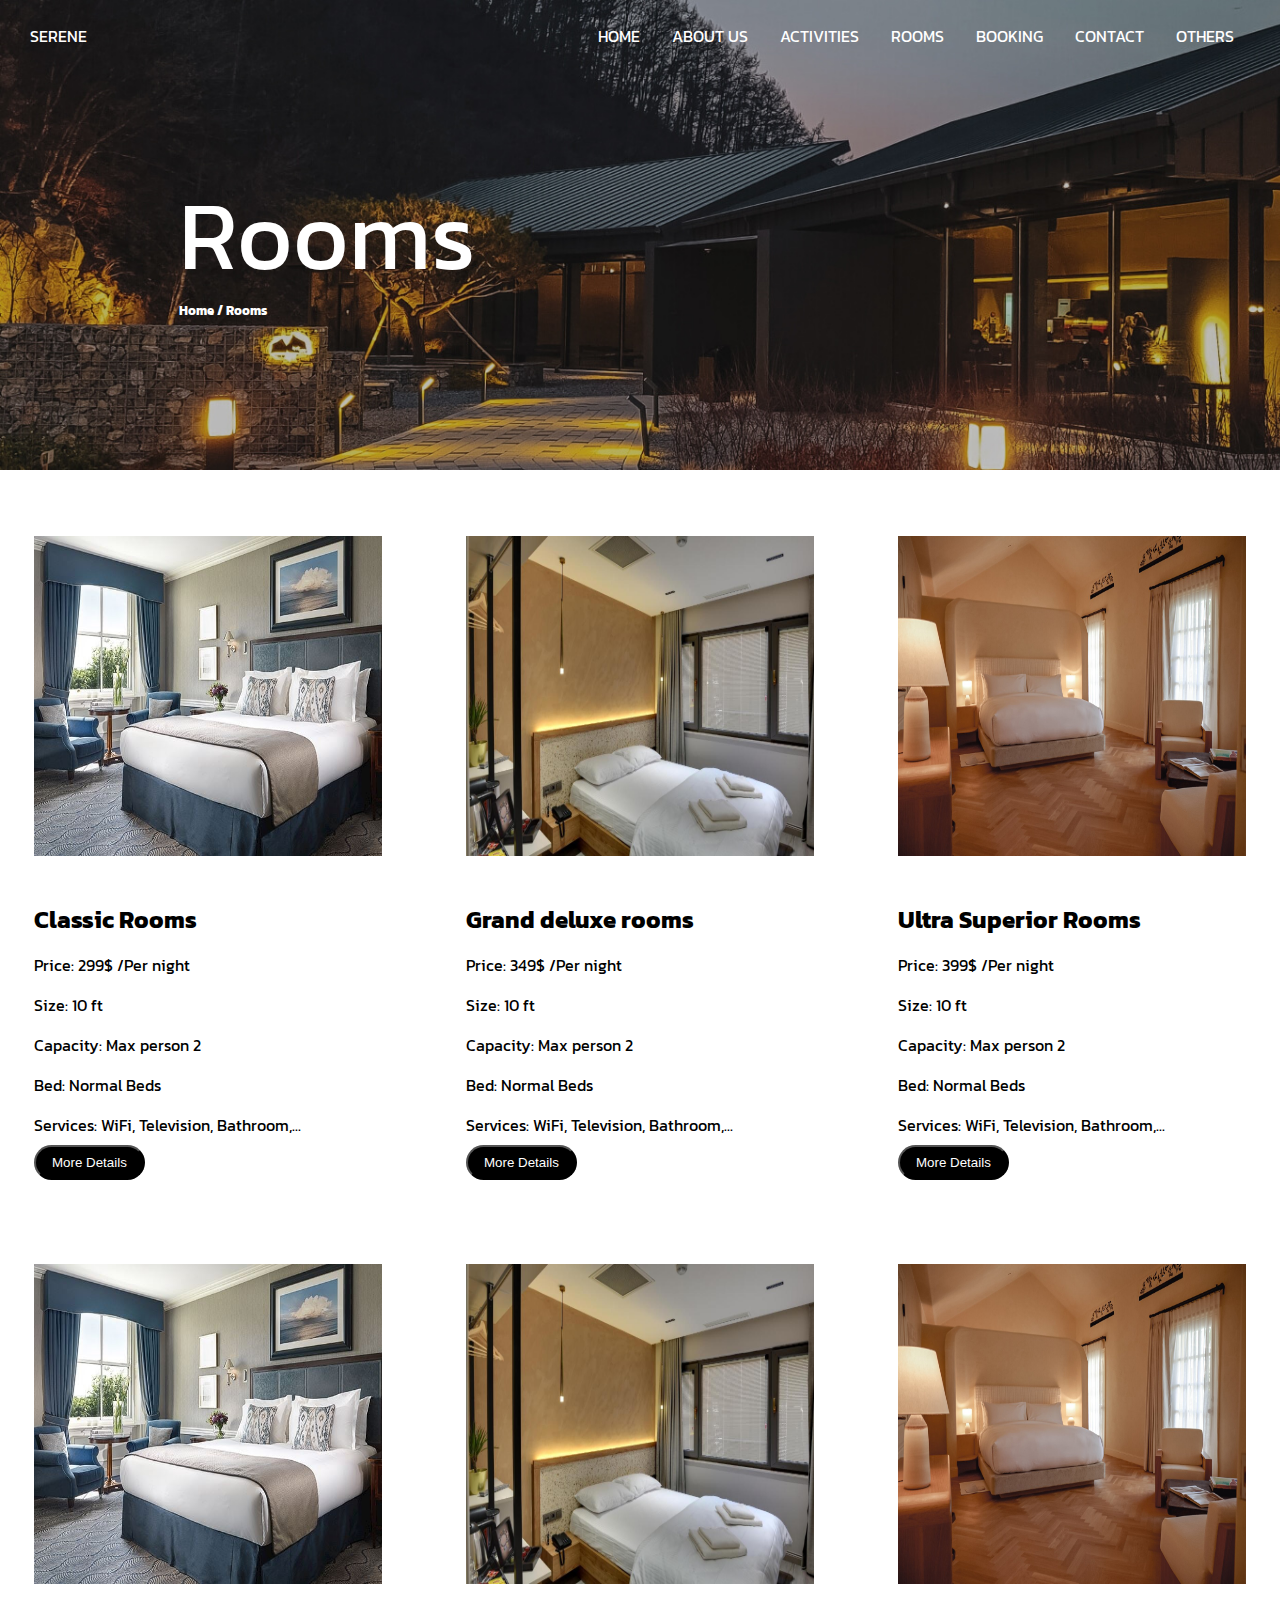
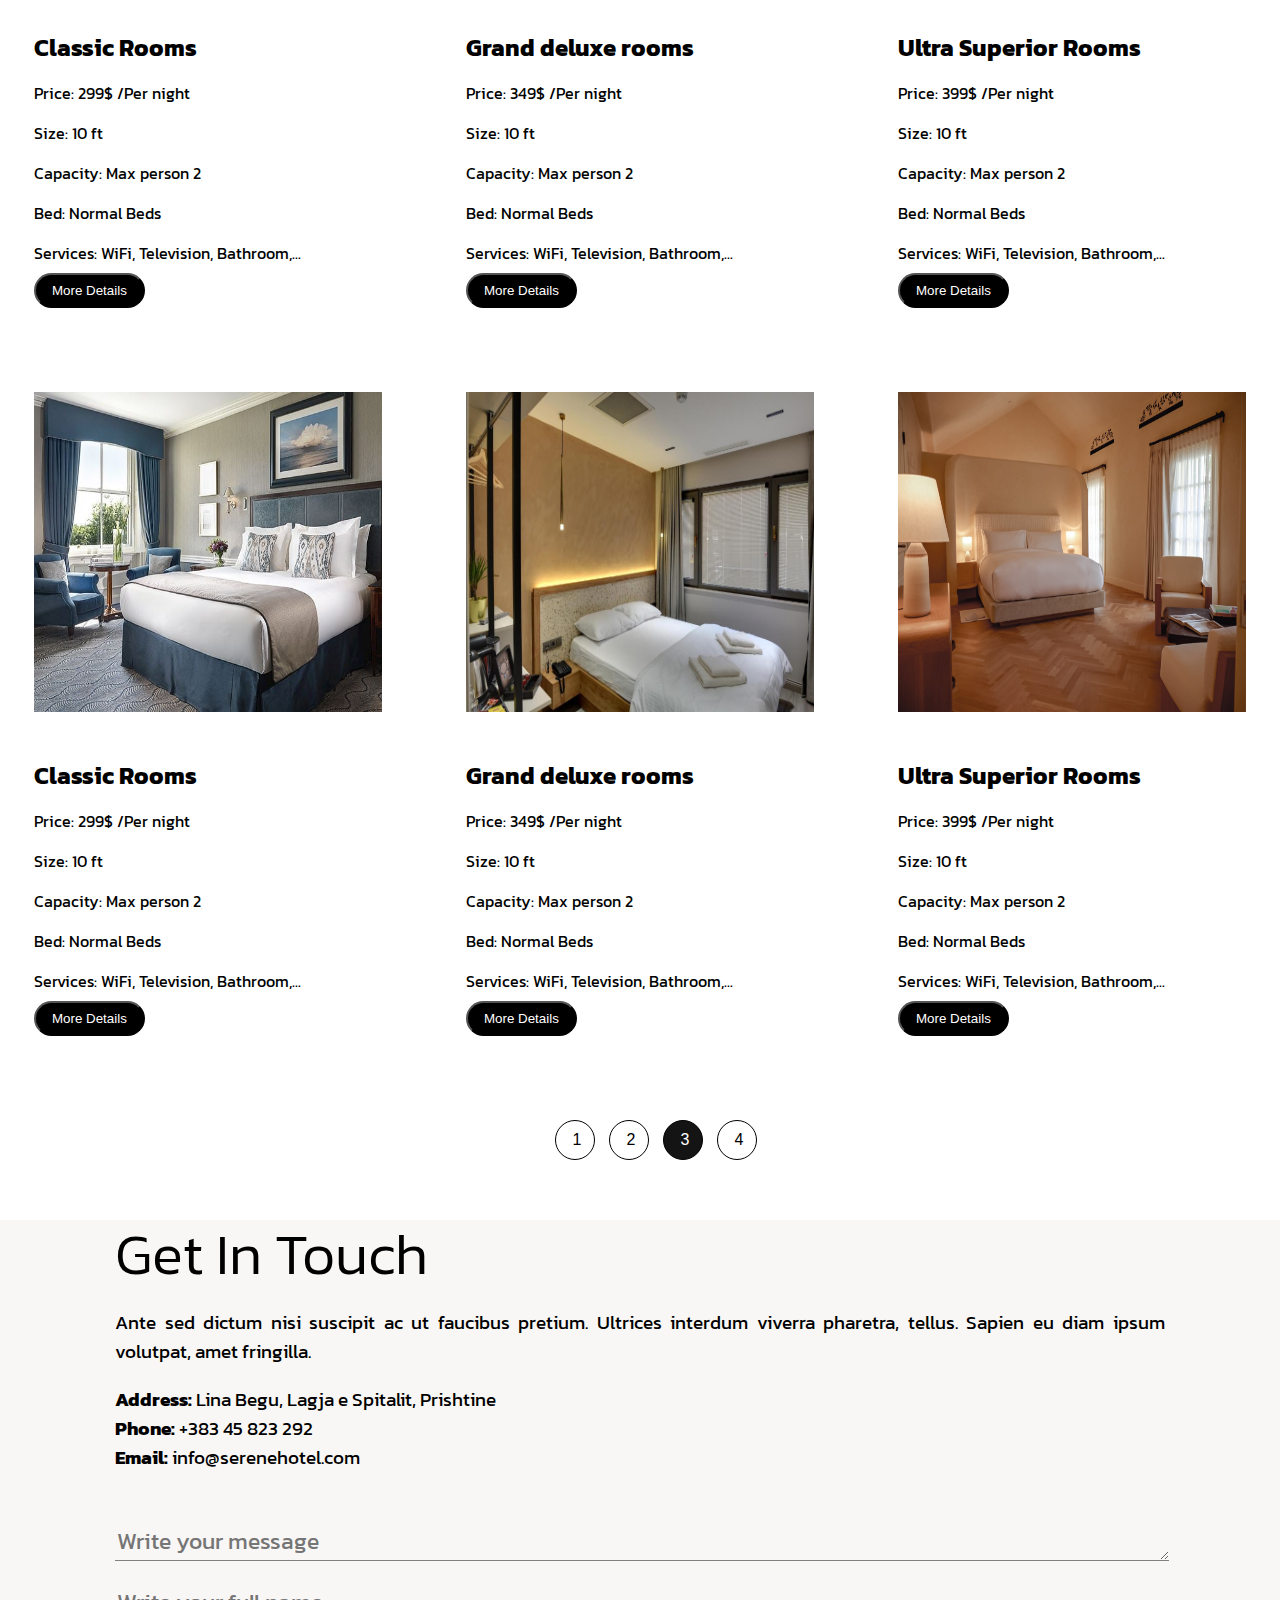
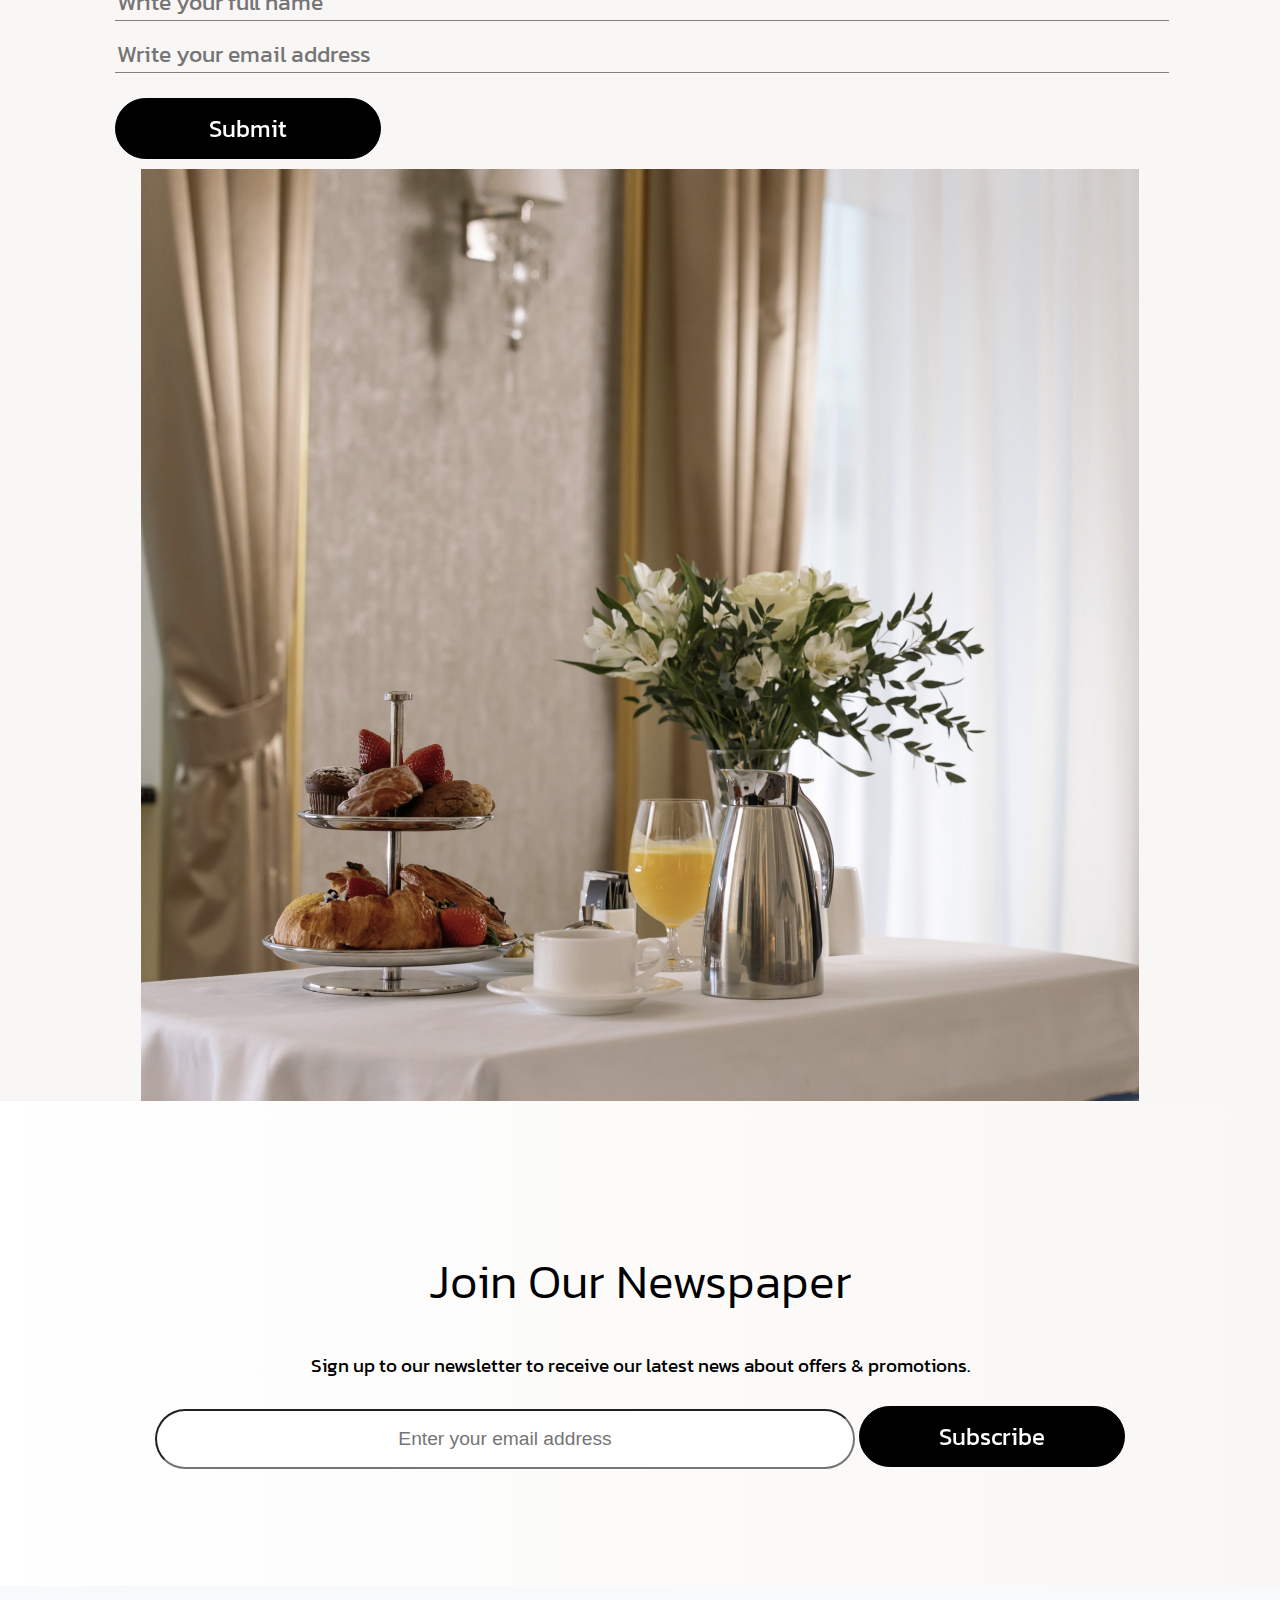
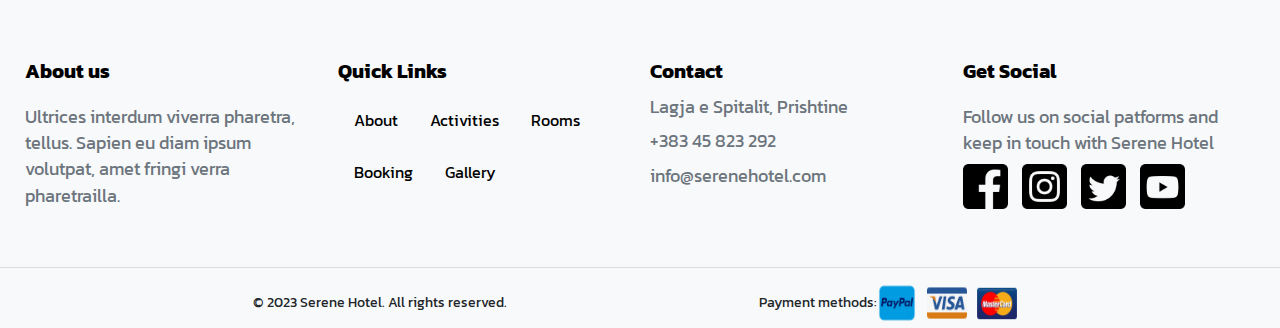
<file: roomsPage3.html>
<!DOCTYPE html>
<html lang="en">

<head>
    <meta charset="utf-8" />
    <meta content="width=device-width, initial-scale=1.0" name="viewport" />
    <title>Hotel Serene</title>
    <link href="https://fonts.googleapis.com/css2?family=Kanit:wght@200&display=swap" rel="stylesheet">
    <link rel="stylesheet" href="css/roomsPage.css">
    <link rel="stylesheet" href="css/index.css">
    <script>
        function submit() {
            var text = document.getElementsByClassName("message")[0].value;
            var name = document.getElementsByClassName("name")[0].value;
            var email = document.getElementsByClassName("email")[0].value;

            if (text.trim() !== "" && name.trim() !== "" && email.trim() !== "") {
                alert("Thanks for reaching out to us!");
                document.getElementsByClassName("message")[0].value = "";
                document.getElementsByClassName("name")[0].value = "";
                document.getElementsByClassName("email")[0].value = "";
            }
        }
    </script>
</head>

<body class="bg-gray-100">
    <div class="container">
        <div class="roomsHeader">
            <div class="header">
                <div class="logo">
                    <a href="index.html">SERENE</a>
                </div>
                <ul>
                    <li><a href="index.html">HOME</a></li>
                    <li><a href="#about">ABOUT US</a></li>
                    <li><a href="services.html">ACTIVITIES</a></li>
                    <li><a href="roomsPage.html">ROOMS</a></li>
                    <li><a href="booking.html">BOOKING</a></li>
                    <li><a href="contact.html">CONTACT</a></li>
                    <li class="dropdown">
                        <a href="javascript:void(0)" class="dropbtn">OTHERS</a>
                        <div class="dropdown-content">
                          <a href="gallery.html">Gallery</a>
                          <a href="feedback.html">FeedBack</a>
                        </div>
                      </li>
                </ul>
            </div>
             <div class="headerContent">
               <h1 style="font-weight: 400; font-size: 6rem;">Rooms</h1>
               <h5><a href="index.html">Home /</a> Rooms</h5>
            </div>
        </div>
        <main>
            <div class="grid">
                <!-- Classic Rooms -->
                <div class="card">
                    <img alt="Classic hotel room with a large bed, bedside tables, and lamps" height="320" width="390"
                        src="images/hotelroom4.jpg"
                        width="300" />
                    <h3 id="roomName" class="text-2xl font-semibold mb-2">Classic Rooms</h3>
                    <div class="text-gray-700 mb-4">
                        <p id="roomPrice">Price: <span class="font-semibold">299$ /Per night</span></p>
                        <p>Size: <span class="font-semibold">10 ft</span></p>
                        <p>Capacity: <span class="font-semibold">Max person 2</span></p>
                        <p>Bed: <span class="font-semibold">Normal Beds</span></p>
                        <p>Services: <span class="font-semibold">WiFi, Television, Bathroom,...</span></p>
                    </div>
                    <button class="text-white bg-black px-6 py-2 rounded-full hover:bg-gray-800" 
        data-room-details='{"name":"Classic Rooms","price":"299$","size":"10 ft","capacity":"Max person 2","bed":"Normal Beds","services":"WiFi, Television, Bathroom, ..."}'>
        More Details
    </button>
                </div>
                <!-- Grand deluxe rooms -->
                <div class="card">
                    <img alt="Grand deluxe room with a large bed, modern decor, and a seating area" height="320" width="390"
                        src="images/hotelroom5.jpg"
                        width="300" />
                    <h3 id="roomName" class="text-2xl font-semibold mb-2">Grand deluxe rooms</h3>
                    <div class="text-gray-700 mb-4">
                        <p id="roomPrice">Price: <span class="font-semibold">349$ /Per night</span></p>
                        <p>Size: <span class="font-semibold">10 ft</span></p>
                        <p>Capacity: <span class="font-semibold">Max person 2</span></p>
                        <p>Bed: <span class="font-semibold">Normal Beds</span></p>
                        <p>Services: <span class="font-semibold">WiFi, Television, Bathroom,...</span></p>
                    </div>
                    <button class="text-white bg-black px-6 py-2 rounded-full hover:bg-gray-800" 
                    data-room-details='{"name":"Classic Rooms","price":"299$","size":"10 ft","capacity":"Max person 2","bed":"Normal Beds","services":"WiFi, Television, Bathroom, ..."}'>
                    More Details
                </button>
                </div>
                <!-- Ultra Superior Rooms -->
                <div class="card">
                    <img alt="Ultra superior room with elegant decor, a plush bed, and a comfortable sofa" height="320" width="390"
                    src="images/hotelroom6.jpg"
                    width="300" />
                <h3 id="roomName" class="text-2xl font-semibold mb-2">Ultra Superior Rooms</h3>
                <div class="text-gray-700 mb-4">
                    <p id="roomPrice">Price: <span class="font-semibold">399$ /Per night</span></p>
                    <p>Size: <span class="font-semibold">10 ft</span></p>
                    <p>Capacity: <span class="font-semibold">Max person 2</span></p>
                    <p>Bed: <span class="font-semibold">Normal Beds</span></p>
                    <p>Services: <span class="font-semibold">WiFi, Television, Bathroom,...</span></p>
                </div>
                <button class="text-white bg-black px-6 py-2 rounded-full hover:bg-gray-800" 
                data-room-details='{"name":"Classic Rooms","price":"299$","size":"10 ft","capacity":"Max person 2","bed":"Normal Beds","services":"WiFi, Television, Bathroom, ..."}'>
                More Details
            </button>
            </div>
              <!-- Classic Rooms -->
              <div class="card">
                <img alt="Classic hotel room with a large bed, bedside tables, and lamps" height="320" width="390"
                    src="images/hotelroom4.jpg"
                    width="300" />
                <h3 id="roomName" class="text-2xl font-semibold mb-2">Classic Rooms</h3>
                <div class="text-gray-700 mb-4">
                    <p id="roomPrice">Price: <span class="font-semibold">299$ /Per night</span></p>
                    <p>Size: <span class="font-semibold">10 ft</span></p>
                    <p>Capacity: <span class="font-semibold">Max person 2</span></p>
                    <p>Bed: <span class="font-semibold">Normal Beds</span></p>
                    <p>Services: <span class="font-semibold">WiFi, Television, Bathroom,...</span></p>
                </div>
                <button class="text-white bg-black px-6 py-2 rounded-full hover:bg-gray-800" 
        data-room-details='{"name":"Classic Rooms","price":"299$","size":"10 ft","capacity":"Max person 2","bed":"Normal Beds","services":"WiFi, Television, Bathroom, ..."}'>
        More Details
    </button>
            </div>
            <!-- Grand deluxe rooms -->
            <div class="card">
                <img alt="Grand deluxe room with a large bed, modern decor, and a seating area" height="320" width="390"
                    src="images/hotelroom5.jpg"
                    width="300" />
                <h3 id="roomName" class="text-2xl font-semibold mb-2">Grand deluxe rooms</h3>
                <div class="text-gray-700 mb-4">
                    <p id="roomPrice">Price: <span class="font-semibold">349$ /Per night</span></p>
                    <p>Size: <span class="font-semibold">10 ft</span></p>
                    <p>Capacity: <span class="font-semibold">Max person 2</span></p>
                    <p>Bed: <span class="font-semibold">Normal Beds</span></p>
                    <p>Services: <span class="font-semibold">WiFi, Television, Bathroom,...</span></p>
                </div>
                <button class="text-white bg-black px-6 py-2 rounded-full hover:bg-gray-800" 
        data-room-details='{"name":"Classic Rooms","price":"299$","size":"10 ft","capacity":"Max person 2","bed":"Normal Beds","services":"WiFi, Television, Bathroom, ..."}'>
        More Details
    </button>
            </div>
            <!-- Ultra Superior Rooms -->
            <div class="card">
                <img alt="Ultra superior room with elegant decor, a plush bed, and a comfortable sofa" height="320" width="390"
                src="images/hotelroom6.jpg"
                width="300" />
            <h3 id="roomName" class="text-2xl font-semibold mb-2">Ultra Superior Rooms</h3>
            <div class="text-gray-700 mb-4">
                <p id="roomPrice">Price: <span class="font-semibold">399$ /Per night</span></p>
                <p>Size: <span class="font-semibold">10 ft</span></p>
                <p>Capacity: <span class="font-semibold">Max person 2</span></p>
                <p>Bed: <span class="font-semibold">Normal Beds</span></p>
                <p>Services: <span class="font-semibold">WiFi, Television, Bathroom,...</span></p>
            </div>
            <button class="text-white bg-black px-6 py-2 rounded-full hover:bg-gray-800" 
        data-room-details='{"name":"Classic Rooms","price":"299$","size":"10 ft","capacity":"Max person 2","bed":"Normal Beds","services":"WiFi, Television, Bathroom, ..."}'>
        More Details
    </button>
        </div>
              <!-- Classic Rooms -->
              <div class="card">
                <img alt="Classic hotel room with a large bed, bedside tables, and lamps" height="320" width="390"
                    src="images/hotelroom4.jpg"
                    width="300" />
                <h3 id="roomName" class="text-2xl font-semibold mb-2">Classic Rooms</h3>
                <div class="text-gray-700 mb-4">
                    <p id="roomPrice">Price: <span class="font-semibold">299$ /Per night</span></p>
                    <p>Size: <span class="font-semibold">10 ft</span></p>
                    <p>Capacity: <span class="font-semibold">Max person 2</span></p>
                    <p>Bed: <span class="font-semibold">Normal Beds</span></p>
                    <p>Services: <span class="font-semibold">WiFi, Television, Bathroom,...</span></p>
                </div>
                <button class="text-white bg-black px-6 py-2 rounded-full hover:bg-gray-800" 
        data-room-details='{"name":"Classic Rooms","price":"299$","size":"10 ft","capacity":"Max person 2","bed":"Normal Beds","services":"WiFi, Television, Bathroom, ..."}'>
        More Details
    </button>
            </div>
            <!-- Grand deluxe rooms -->
            <div class="card">
                <img alt="Grand deluxe room with a large bed, modern decor, and a seating area" height="320" width="390"
                    src="images/hotelroom5.jpg"
                    width="300" />
                <h3 id="roomName" class="text-2xl font-semibold mb-2">Grand deluxe rooms</h3>
                <div class="text-gray-700 mb-4">
                    <p id="roomPrice">Price: <span class="font-semibold">349$ /Per night</span></p>
                    <p>Size: <span class="font-semibold">10 ft</span></p>
                    <p>Capacity: <span class="font-semibold">Max person 2</span></p>
                    <p>Bed: <span class="font-semibold">Normal Beds</span></p>
                    <p>Services: <span class="font-semibold">WiFi, Television, Bathroom,...</span></p>
                </div>
                <button class="text-white bg-black px-6 py-2 rounded-full hover:bg-gray-800" 
        data-room-details='{"name":"Classic Rooms","price":"299$","size":"10 ft","capacity":"Max person 2","bed":"Normal Beds","services":"WiFi, Television, Bathroom, ..."}'>
        More Details
    </button>
            </div>
            <!-- Ultra Superior Rooms -->
            <div class="card">
                <img alt="Ultra superior room with elegant decor, a plush bed, and a comfortable sofa" height="320" width="390"
                src="images/hotelroom6.jpg"
                width="300" />
            <h3 id="roomName" class="text-2xl font-semibold mb-2">Ultra Superior Rooms</h3>
            <div class="text-gray-700 mb-4">
                <p id="roomPrice">Price: <span class="font-semibold">399$ /Per night</span></p>
                <p>Size: <span class="font-semibold">10 ft</span></p>
                <p>Capacity: <span class="font-semibold">Max person 2</span></p>
                <p>Bed: <span class="font-semibold">Normal Beds</span></p>
                <p>Services: <span class="font-semibold">WiFi, Television, Bathroom,...</span></p>
            </div>
            <button class="text-white bg-black px-6 py-2 rounded-full hover:bg-gray-800" 
        data-room-details='{"name":"Classic Rooms","price":"299$","size":"10 ft","capacity":"Max person 2","bed":"Normal Beds","services":"WiFi, Television, Bathroom, ..."}'>
        More Details
    </button>
        </div>
        </div>
    </main>
</div>

<button class="navigation-button" onclick="navigateToPage(1)">1</button>
<button class="navigation-button" onclick="navigateToPage(2)">2</button>
<button class="navigation-button" onclick="navigateToPage(3)" style="background-color: rgb(20, 20, 20); color: white;">3</button>
<button class="navigation-button" onclick="navigateToPage(4)">4</button>


<section id="engage">
    <div class="row">
      <div class="col2 sect" style="text-align: justify;">
        <h2>Get In Touch</h2>
        <p>Ante sed dictum nisi suscipit ac ut faucibus pretium. Ultrices interdum viverra pharetra, tellus. Sapien eu
          diam ipsum volutpat, amet fringilla.</p>
        <span class="contactInfo">
          <p><b>Address:</b> Lina Begu, Lagja e Spitalit, Prishtine</p>
          <p><b>Phone:</b> +383 45 823 292</p>
          <p><b>Email:</b> info@serenehotel.com</p>
        </span>
        <form action="#" method="POST">
          <textarea class="message" placeholder="Write your message" rows="1"></textarea> <br>
          <input class="name" placeholder="Write your full name" type="text"> <br>
          <input class="email" placeholder="Write your email address" type="email" /> <br>
          <a href="#" class="btn3 btn-arrow" onclick="submit()" style="margin: 10px 0;">
            <span>Submit
              <svg version="1.1" id="Layer_1" xmlns="http://www.w3.org/2000/svg"
                xmlns:xlink="http://www.w3.org/1999/xlink" x="0px" y="0px" viewBox="0 0 36.1 25.8"
                enable-background="new 0 0 36.1 25.8" xml:space="preserve" style="left: 95px;">
                <g>
                  <line fill="none" stroke="#ffffff" stroke-width="3" stroke-miterlimit="10" x1="0" y1="12.9" x2="34"
                    y2="12.9"></line>
                  <polyline fill="none" stroke="#ffffff" stroke-width="3" stroke-miterlimit="10"
                    points="22.2,1.1 34,12.9 22.2,24.7   "></polyline>
                </g>
              </svg>
            </span>
          </a>
        </form>

      </div>
      <img src="images/getintouchimage.jpg" alt="Get in touch">
    </div>
  </section>


<section id="newspaper">
    <h2>Join Our Newspaper</h2>
    <p>Sign up to our newsletter to receive our latest news about offers & promotions.</p>
    <div class="email-container">
      <input type="email" name="email" class="email-input" id="emailInput" placeholder="Enter your email address">
      <a href="#" class="btn3 btn-arrow" onclick="subscribe()">
        <span>Subscribe
          <svg version="1.1" id="Layer_1" xmlns="http://www.w3.org/2000/svg" xmlns:xlink="http://www.w3.org/1999/xlink"
            x="0px" y="0px" viewBox="0 0 36.1 25.8" enable-background="new 0 0 36.1 25.8" xml:space="preserve"
            style="left: 120px;">
            <g>
              <line fill="none" stroke="#ffffff" stroke-width="3" stroke-miterlimit="10" x1="0" y1="12.9" x2="34"
                y2="12.9"></line>
              <polyline fill="none" stroke="#ffffff" stroke-width="3" stroke-miterlimit="10"
                points="22.2,1.1 34,12.9 22.2,24.7   "></polyline>
            </g>
          </svg>
        </span>
      </a>
    </div>
  </section>

<footer>
    <div class="footer-container">
        <div class="about">
            <h3>About us</h3>
            <p>Ultrices interdum viverra pharetra, tellus. Sapien eu diam ipsum volutpat, amet fringi verra
                pharetrailla.</p>
        </div>
        <div class="quick-links">
            <h3>Quick Links</h3>
            <ul>
                <li><a href="aboutUs.html">About</a></li>
                <li><a href="services.html">Activities</a></li>
                <li><a href="roomsPage.html">Rooms</a></li>
                <li><a href="booking.html">Booking</a></li>
                <li><a href="gallery.html">Gallery</a></li>
            </ul>
        </div>
        <div class="contact">
            <h3>Contact</h3>
            <p>Lagja e Spitalit, Prishtine</p>
            <p>+383 45 823 292</p>
            <p>info@serenehotel.com</p>
        </div>
        <div class="social">
            <h3>Get Social</h3>
            <p>Follow us on social patforms and keep in touch with Serene Hotel</p>
            <div class="social-icons">
                <a href="https://www.facebook.com/" target="_blank"><img src="images/facebook.png" alt="facebook"></a>
                <a href="https://www.instagram.com/" target="_blank"><img src="images/instagram.png" alt="instagram"></a>
                <a href="https://www.twitter.com/" target="_blank"><img src="images/twitter.png" alt="twitter"></a>
                <a href="https://www.youtube.com/" target="_blank"><img src="images/youtube.png" alt="youtube"></a>
            </div>
        </div>
    </div>
    <div class="footer-bottom">
        <p>&copy; 2023 Serene Hotel. All rights reserved.</p>
        <div class="payment-methods">
            <p>Payment methods:</p>
            <img src="images/paypal.png" alt="PayPal">
            <img src="images/visa.png" alt="Visa">
            <img src="images/mastercard.png" alt="MasterCard">
        </div>
    </div>
</footer>

<script src="js/roomsPage.js"></script>
</body>

</html>
</file>
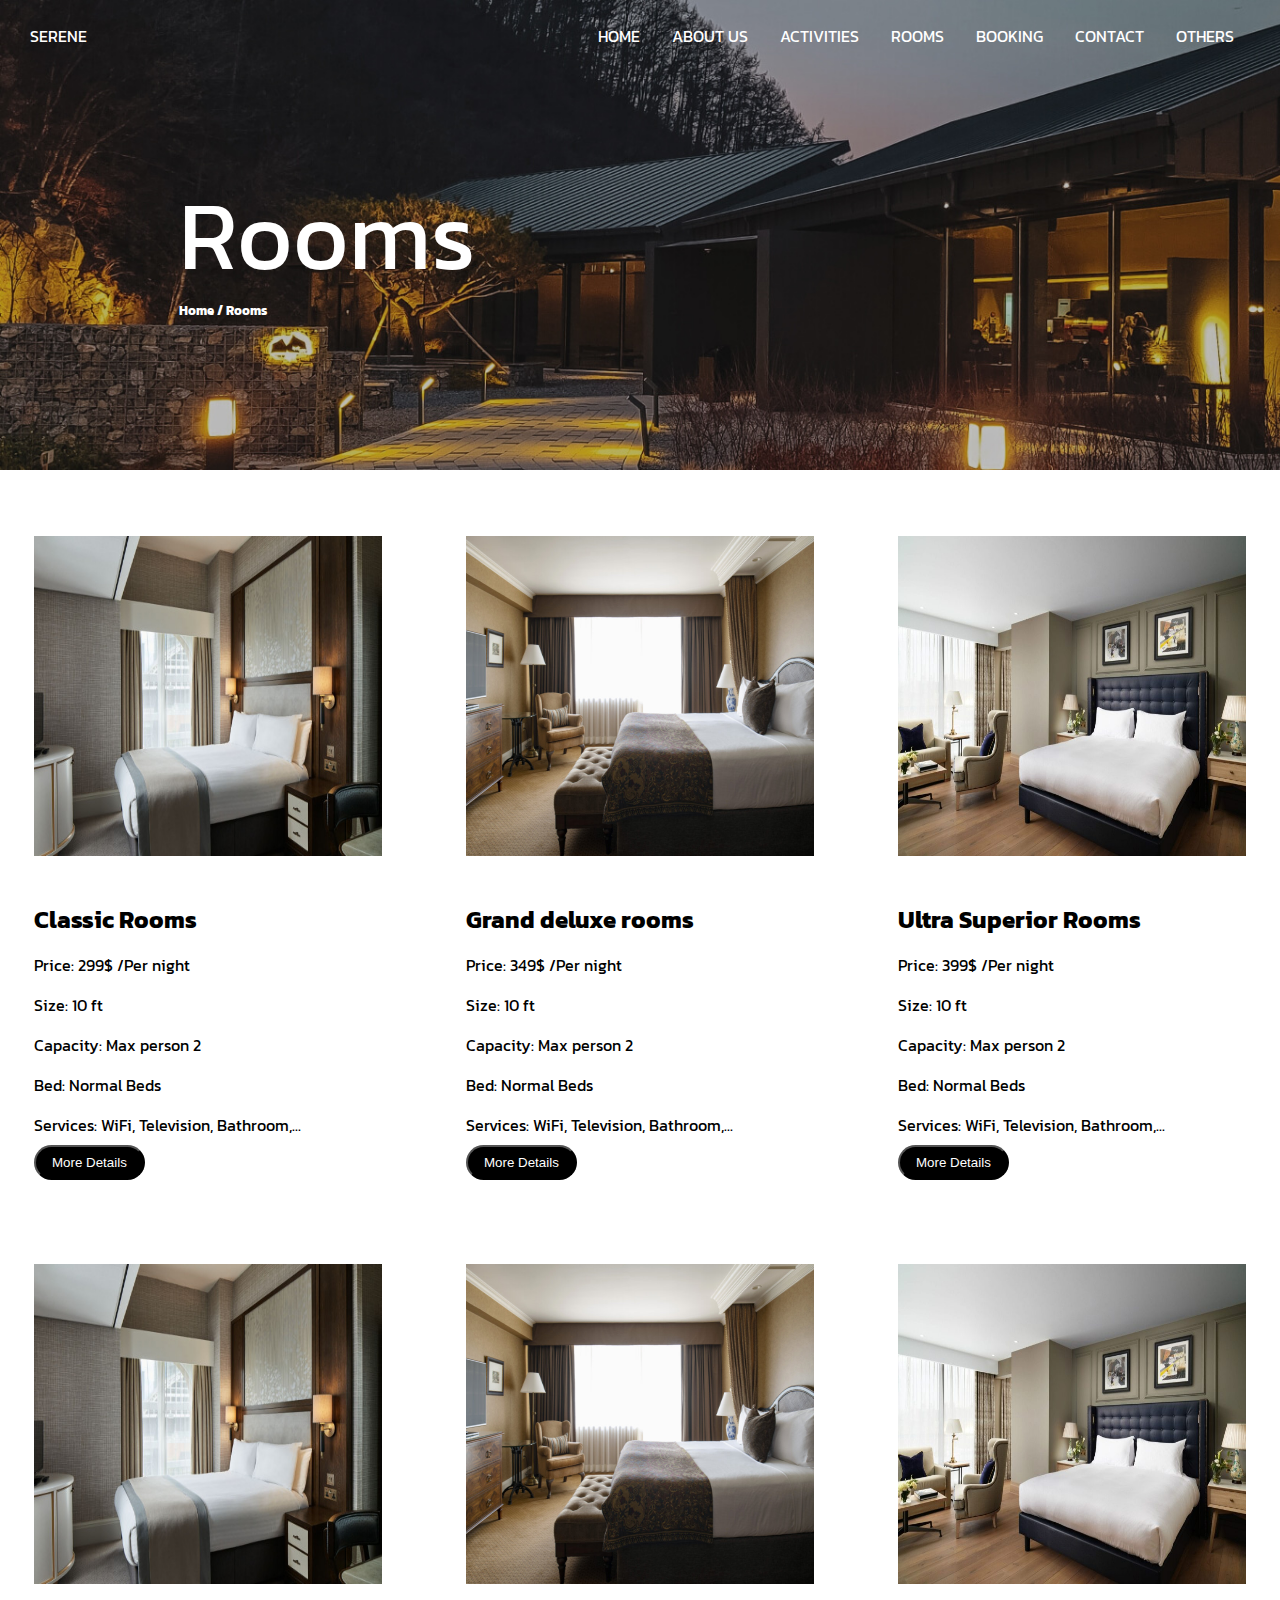
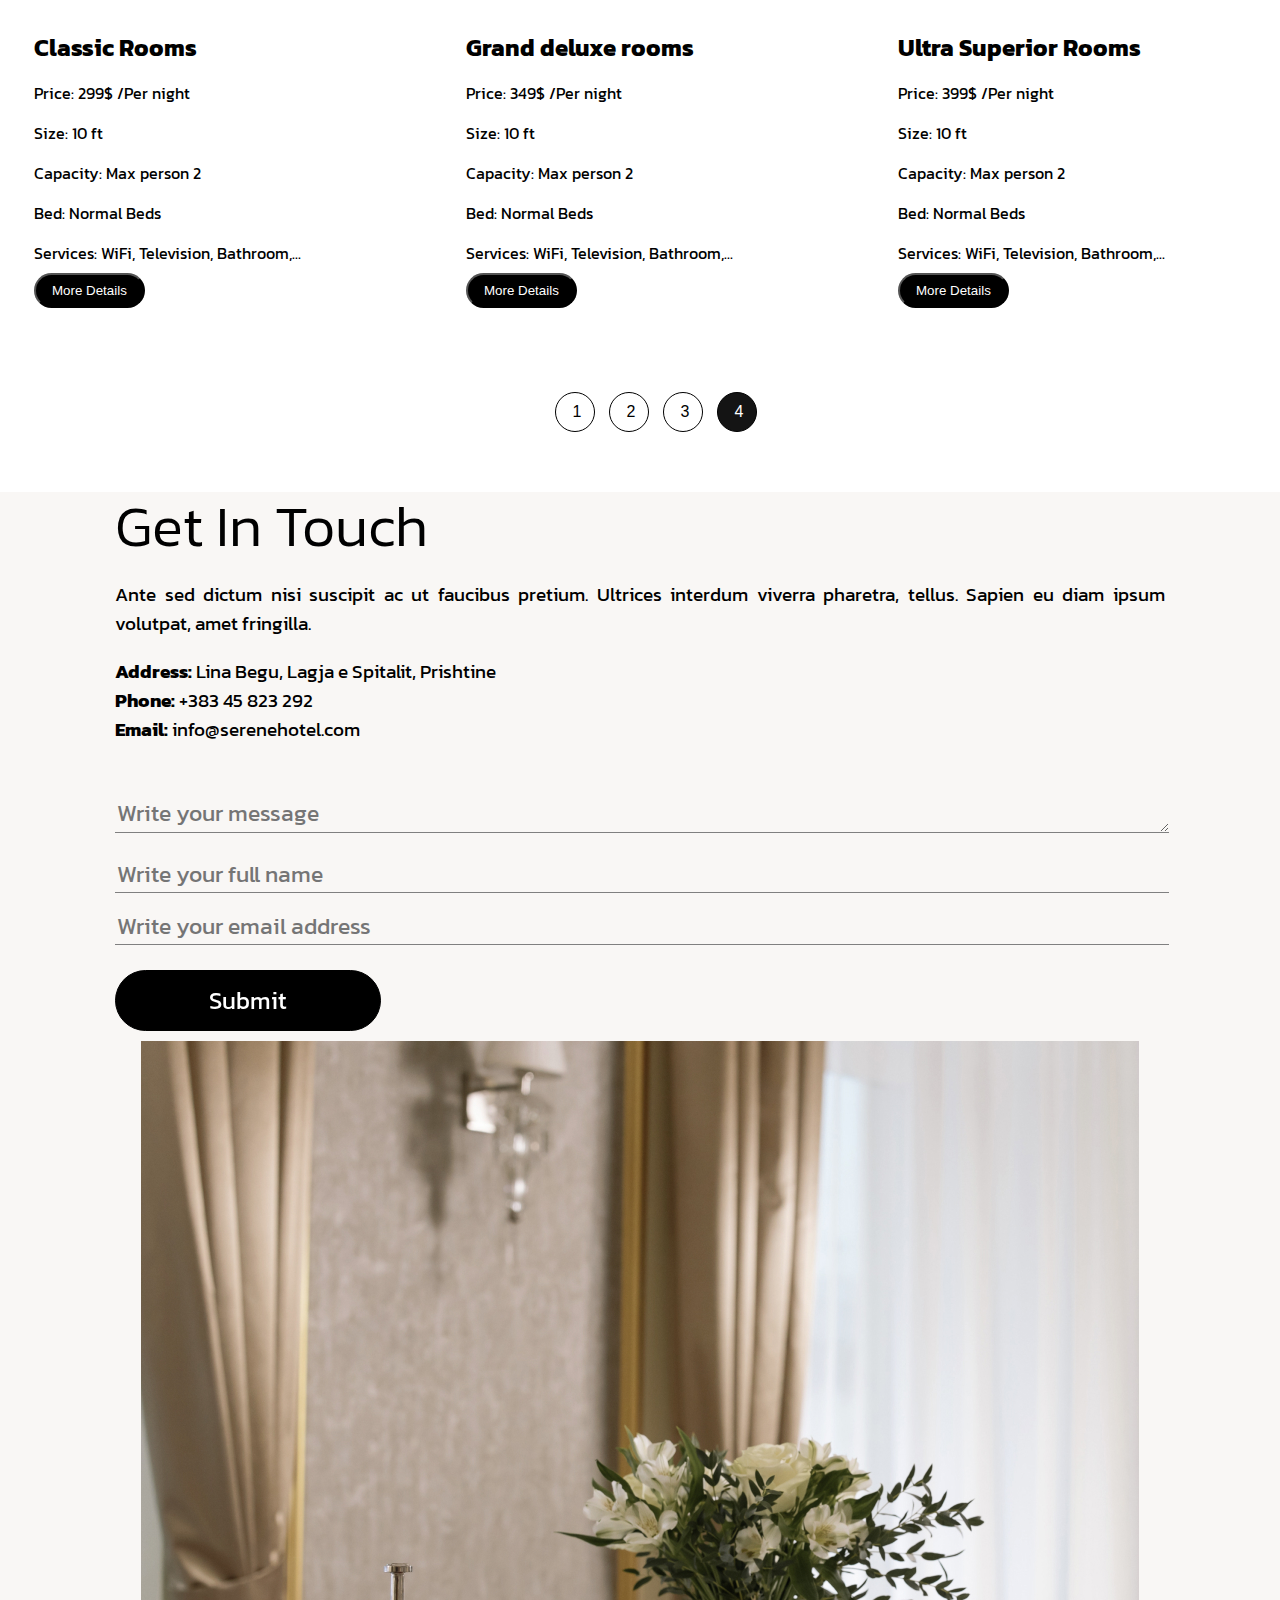
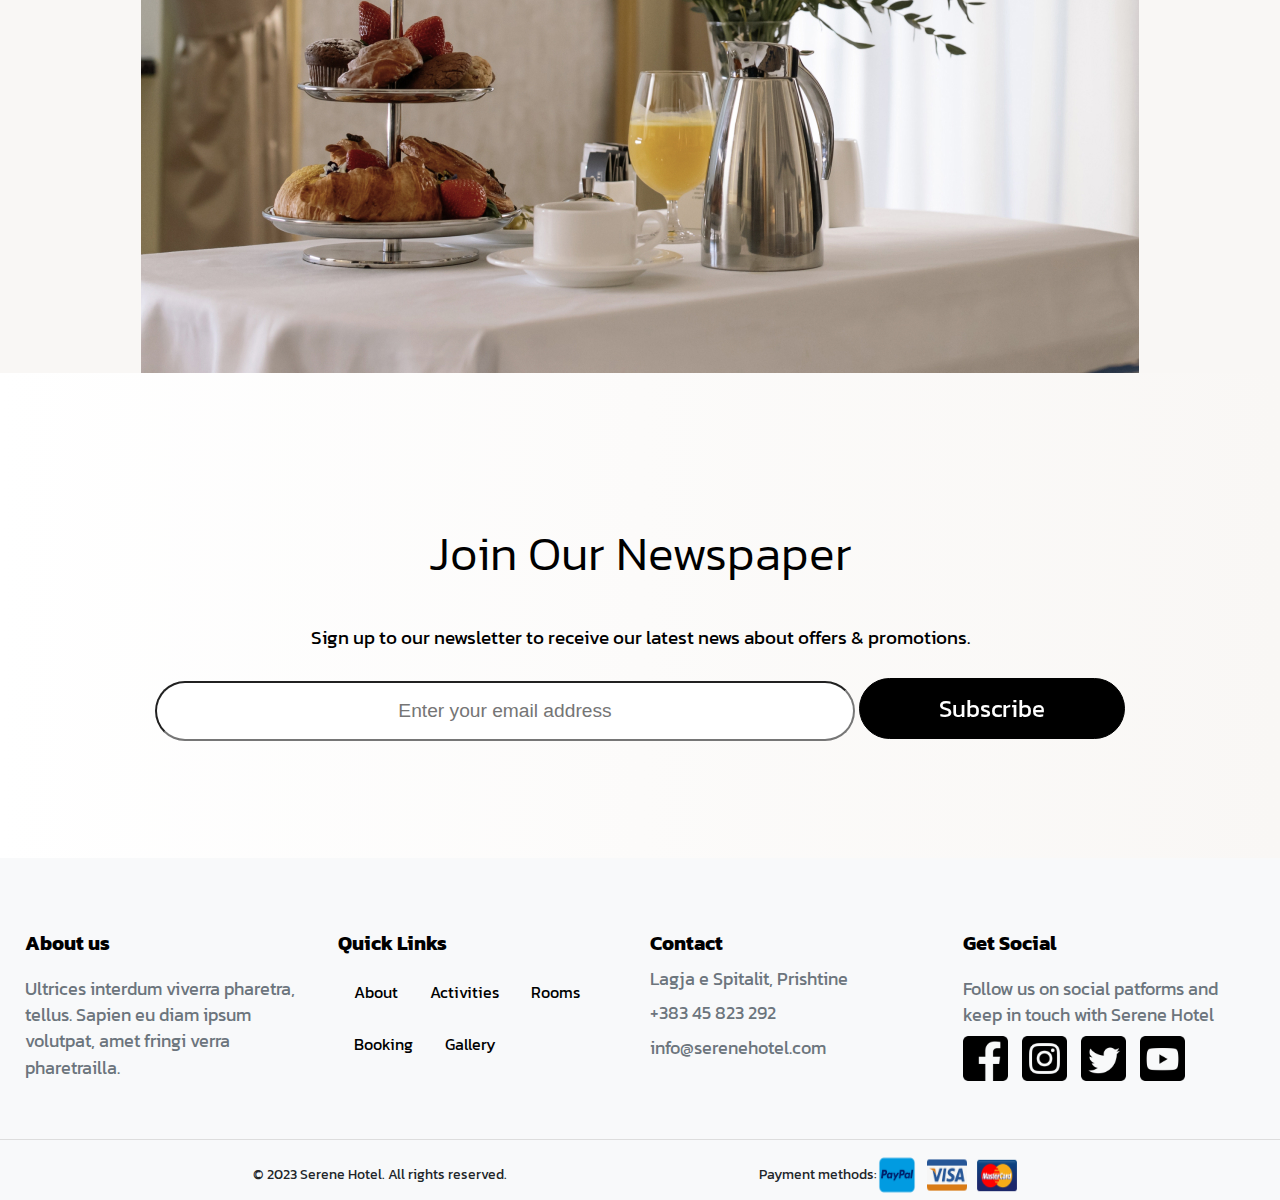
<file: roomsPage4.html>
<!DOCTYPE html>
<html lang="en">

<head>
    <meta charset="utf-8" />
    <meta content="width=device-width, initial-scale=1.0" name="viewport" />
    <title>Hotel Serene</title>
    <link href="https://fonts.googleapis.com/css2?family=Kanit:wght@200&display=swap" rel="stylesheet">
    <link rel="stylesheet" href="css/roomsPage.css">
    <link rel="stylesheet" href="css/index.css">
    <script>
        function submit() {
            var text = document.getElementsByClassName("message")[0].value;
            var name = document.getElementsByClassName("name")[0].value;
            var email = document.getElementsByClassName("email")[0].value;

            if (text.trim() !== "" && name.trim() !== "" && email.trim() !== "") {
                alert("Thanks for reaching out to us!");
                document.getElementsByClassName("message")[0].value = "";
                document.getElementsByClassName("name")[0].value = "";
                document.getElementsByClassName("email")[0].value = "";
            }
        }
    </script>
</head>

<body class="bg-gray-100">
    <div class="container">
        <div class="roomsHeader">
            <div class="header">
                <div class="logo">
                    <a href="index.html">SERENE</a>
                </div>
                <ul>
                    <li><a href="index.html">HOME</a></li>
                    <li><a href="#about">ABOUT US</a></li>
                    <li><a href="services.html">ACTIVITIES</a></li>
                    <li><a href="roomsPage.html">ROOMS</a></li>
                    <li><a href="booking.html">BOOKING</a></li>
                    <li><a href="contact.html">CONTACT</a></li>
                    <li class="dropdown">
                        <a href="javascript:void(0)" class="dropbtn">OTHERS</a>
                        <div class="dropdown-content">
                          <a href="gallery.html">Gallery</a>
                          <a href="feedback.html">FeedBack</a>
                        </div>
                      </li>
                </ul>
            </div>
             <div class="headerContent">
               <h1 style="font-weight: 400; font-size: 6rem;">Rooms</h1>
               <h5><a href="index.html">Home /</a> Rooms</h5>
            </div>
        </div>
        <main>
            <div class="grid">
                <!-- Classic Rooms -->
                <div class="card">
                    <img alt="Classic hotel room with a large bed, bedside tables, and lamps" height="320" width="390"
                        src="images/hotelroom7.jpg"
                        width="300" />
                    <h3 id="roomName" class="text-2xl font-semibold mb-2">Classic Rooms</h3>
                    <div class="text-gray-700 mb-4">
                        <p id="roomPrice">Price: <span class="font-semibold">299$ /Per night</span></p>
                        <p>Size: <span class="font-semibold">10 ft</span></p>
                        <p>Capacity: <span class="font-semibold">Max person 2</span></p>
                        <p>Bed: <span class="font-semibold">Normal Beds</span></p>
                        <p>Services: <span class="font-semibold">WiFi, Television, Bathroom,...</span></p>
                    </div>
                    <button class="text-white bg-black px-6 py-2 rounded-full hover:bg-gray-800" 
                    data-room-details='{"name":"Classic Rooms","price":"299$","size":"10 ft","capacity":"Max person 2","bed":"Normal Beds","services":"WiFi, Television, Bathroom, ..."}'>
                    More Details
                </button>
                </div>
                <!-- Grand deluxe rooms -->
                <div class="card">
                    <img alt="Grand deluxe room with a large bed, modern decor, and a seating area" height="320" width="390"
                        src="images/hotelroom8.jpg"
                        width="300" />
                    <h3 id="roomName" class="text-2xl font-semibold mb-2">Grand deluxe rooms</h3>
                    <div class="text-gray-700 mb-4">
                        <p id="roomPrice">Price: <span class="font-semibold">349$ /Per night</span></p>
                        <p>Size: <span class="font-semibold">10 ft</span></p>
                        <p>Capacity: <span class="font-semibold">Max person 2</span></p>
                        <p>Bed: <span class="font-semibold">Normal Beds</span></p>
                        <p>Services: <span class="font-semibold">WiFi, Television, Bathroom,...</span></p>
                    </div>
                    <button class="text-white bg-black px-6 py-2 rounded-full hover:bg-gray-800" 
                    data-room-details='{"name":"Classic Rooms","price":"299$","size":"10 ft","capacity":"Max person 2","bed":"Normal Beds","services":"WiFi, Television, Bathroom, ..."}'>
                    More Details
                </button>
                </div>
                <!-- Ultra Superior Rooms -->
                <div class="card">
                    <img alt="Ultra superior room with elegant decor, a plush bed, and a comfortable sofa" height="320" width="390"
                    src="images/hotelroom9.jpg"
                    width="300" />
                <h3 id="roomName" class="text-2xl font-semibold mb-2">Ultra Superior Rooms</h3>
                <div class="text-gray-700 mb-4">
                    <p id="roomPrice">Price: <span class="font-semibold">399$ /Per night</span></p>
                    <p>Size: <span class="font-semibold">10 ft</span></p>
                    <p>Capacity: <span class="font-semibold">Max person 2</span></p>
                    <p>Bed: <span class="font-semibold">Normal Beds</span></p>
                    <p>Services: <span class="font-semibold">WiFi, Television, Bathroom,...</span></p>
                </div>
                <button class="text-white bg-black px-6 py-2 rounded-full hover:bg-gray-800">More Details</button>
            </div>
              <!-- Classic Rooms -->
              <div class="card">
                <img alt="Classic hotel room with a large bed, bedside tables, and lamps" height="320" width="390"
                    src="images/hotelroom7.jpg"
                    width="300" />
                <h3 id="roomName" class="text-2xl font-semibold mb-2">Classic Rooms</h3>
                <div class="text-gray-700 mb-4">
                    <p id="roomPrice">Price: <span class="font-semibold">299$ /Per night</span></p>
                    <p>Size: <span class="font-semibold">10 ft</span></p>
                    <p>Capacity: <span class="font-semibold">Max person 2</span></p>
                    <p>Bed: <span class="font-semibold">Normal Beds</span></p>
                    <p>Services: <span class="font-semibold">WiFi, Television, Bathroom,...</span></p>
                </div>
                <button class="text-white bg-black px-6 py-2 rounded-full hover:bg-gray-800" 
        data-room-details='{"name":"Classic Rooms","price":"299$","size":"10 ft","capacity":"Max person 2","bed":"Normal Beds","services":"WiFi, Television, Bathroom, ..."}'>
        More Details
    </button>
            </div>
            <!-- Grand deluxe rooms -->
            <div class="card">
                <img alt="Grand deluxe room with a large bed, modern decor, and a seating area" height="320" width="390"
                    src="images/hotelroom8.jpg"
                    width="300" />
                <h3 id="roomName" class="text-2xl font-semibold mb-2">Grand deluxe rooms</h3>
                <div class="text-gray-700 mb-4">
                    <p id="roomPrice">Price: <span class="font-semibold">349$ /Per night</span></p>
                    <p>Size: <span class="font-semibold">10 ft</span></p>
                    <p>Capacity: <span class="font-semibold">Max person 2</span></p>
                    <p>Bed: <span class="font-semibold">Normal Beds</span></p>
                    <p>Services: <span class="font-semibold">WiFi, Television, Bathroom,...</span></p>
                </div>
                <button class="text-white bg-black px-6 py-2 rounded-full hover:bg-gray-800" 
        data-room-details='{"name":"Classic Rooms","price":"299$","size":"10 ft","capacity":"Max person 2","bed":"Normal Beds","services":"WiFi, Television, Bathroom, ..."}'>
        More Details
    </button>
            </div>
      
            <!-- Ultra Superior Rooms -->
            <div class="card">
                <img alt="Ultra superior room with elegant decor, a plush bed, and a comfortable sofa" height="320" width="390"
                src="images/hotelroom9.jpg"
                width="300" />
            <h3 id="roomName" class="text-2xl font-semibold mb-2">Ultra Superior Rooms</h3>
            <div class="text-gray-700 mb-4">
                <p id="roomPrice">Price: <span class="font-semibold">399$ /Per night</span></p>
                <p>Size: <span class="font-semibold">10 ft</span></p>
                <p>Capacity: <span class="font-semibold">Max person 2</span></p>
                <p>Bed: <span class="font-semibold">Normal Beds</span></p>
                <p>Services: <span class="font-semibold">WiFi, Television, Bathroom,...</span></p>
            </div>
            <button class="text-white bg-black px-6 py-2 rounded-full hover:bg-gray-800" 
        data-room-details='{"name":"Classic Rooms","price":"299$","size":"10 ft","capacity":"Max person 2","bed":"Normal Beds","services":"WiFi, Television, Bathroom, ..."}'>
        More Details
    </button>
        </div>
        </div>
    </main>
</div>


<button class="navigation-button" onclick="navigateToPage(1)">1</button>
<button class="navigation-button" onclick="navigateToPage(2)">2</button>
<button class="navigation-button" onclick="navigateToPage(3)">3</button>
<button class="navigation-button" onclick="navigateToPage(4)" style="background-color: rgb(20, 20, 20); color: white;">4</button>



<section id="engage">
    <div class="row">
      <div class="col2 sect" style="text-align: justify;">
        <h2>Get In Touch</h2>
        <p>Ante sed dictum nisi suscipit ac ut faucibus pretium. Ultrices interdum viverra pharetra, tellus. Sapien eu
          diam ipsum volutpat, amet fringilla.</p>
        <span class="contactInfo">
          <p><b>Address:</b> Lina Begu, Lagja e Spitalit, Prishtine</p>
          <p><b>Phone:</b> +383 45 823 292</p>
          <p><b>Email:</b> info@serenehotel.com</p>
        </span>
        <form action="#" method="POST">
          <textarea class="message" placeholder="Write your message" rows="1"></textarea> <br>
          <input class="name" placeholder="Write your full name" type="text"> <br>
          <input class="email" placeholder="Write your email address" type="email" /> <br>
          <a href="#" class="btn3 btn-arrow" onclick="submit()" style="margin: 10px 0;">
            <span>Submit
              <svg version="1.1" id="Layer_1" xmlns="http://www.w3.org/2000/svg"
                xmlns:xlink="http://www.w3.org/1999/xlink" x="0px" y="0px" viewBox="0 0 36.1 25.8"
                enable-background="new 0 0 36.1 25.8" xml:space="preserve" style="left: 95px;">
                <g>
                  <line fill="none" stroke="#ffffff" stroke-width="3" stroke-miterlimit="10" x1="0" y1="12.9" x2="34"
                    y2="12.9"></line>
                  <polyline fill="none" stroke="#ffffff" stroke-width="3" stroke-miterlimit="10"
                    points="22.2,1.1 34,12.9 22.2,24.7   "></polyline>
                </g>
              </svg>
            </span>
          </a>
        </form>

      </div>
      <img src="images/getintouchimage.jpg" alt="Get in touch">
    </div>
  </section>


<section id="newspaper">
    <h2>Join Our Newspaper</h2>
    <p>Sign up to our newsletter to receive our latest news about offers & promotions.</p>
    <div class="email-container">
      <input type="email" name="email" class="email-input" id="emailInput" placeholder="Enter your email address">
      <a href="#" class="btn3 btn-arrow" onclick="subscribe()">
        <span>Subscribe
          <svg version="1.1" id="Layer_1" xmlns="http://www.w3.org/2000/svg" xmlns:xlink="http://www.w3.org/1999/xlink"
            x="0px" y="0px" viewBox="0 0 36.1 25.8" enable-background="new 0 0 36.1 25.8" xml:space="preserve"
            style="left: 120px;">
            <g>
              <line fill="none" stroke="#ffffff" stroke-width="3" stroke-miterlimit="10" x1="0" y1="12.9" x2="34"
                y2="12.9"></line>
              <polyline fill="none" stroke="#ffffff" stroke-width="3" stroke-miterlimit="10"
                points="22.2,1.1 34,12.9 22.2,24.7   "></polyline>
            </g>
          </svg>
        </span>
      </a>
    </div>
  </section>

<footer>
    <div class="footer-container">
        <div class="about">
            <h3>About us</h3>
            <p>Ultrices interdum viverra pharetra, tellus. Sapien eu diam ipsum volutpat, amet fringi verra
                pharetrailla.</p>
        </div>
        <div class="quick-links">
            <h3>Quick Links</h3>
            <ul>
              <li><a href="aboutUs.html">About</a></li>
              <li><a href="services.html">Activities</a></li>
              <li><a href="roomsPage.html">Rooms</a></li>
              <li><a href="booking.html">Booking</a></li>
              <li><a href="gallery.html">Gallery</a></li>
            </ul>
        </div>
        <div class="contact">
            <h3>Contact</h3>
            <p>Lagja e Spitalit, Prishtine</p>
            <p>+383 45 823 292</p>
            <p>info@serenehotel.com</p>
        </div>
        <div class="social">
            <h3>Get Social</h3>
            <p>Follow us on social patforms and keep in touch with Serene Hotel</p>
            <div class="social-icons">
                <a href="https://www.facebook.com/" target="_blank"><img src="images/facebook.png" alt="facebook"></a>
                <a href="https://www.instagram.com/" target="_blank"><img src="images/instagram.png" alt="instagram"></a>
                <a href="https://www.twitter.com/" target="_blank"><img src="images/twitter.png" alt="twitter"></a>
                <a href="https://www.youtube.com/" target="_blank"><img src="images/youtube.png" alt="youtube"></a>
            </div>
        </div>
    </div>
    <div class="footer-bottom">
        <p>&copy; 2023 Serene Hotel. All rights reserved.</p>
        <div class="payment-methods">
            <p>Payment methods:</p>
            <img src="images/paypal.png" alt="PayPal">
            <img src="images/visa.png" alt="Visa">
            <img src="images/mastercard.png" alt="MasterCard">
        </div>
    </div>
</footer>

<script src="js/roomsPage.js"></script>
</body>

</html>
</file>
<file: css/aboutUs.css>
body {
    font-family: 'Kanit', sans-serif;
    overflow-x: hidden;
    scroll-behavior: smooth;
}

.feedbackHeader {
    background-image: url("../images/bookingHeader.jpg");
    background-size: cover;
    background-repeat: no-repeat;
    height: 470px;
    width: 100%;
    color: white;
    object-fit: cover;
}

.headerContent {
    line-height: 10px;
    position: relative;
    left: 14%;
    top: 20%;
}

.main {
    max-width: 1200px;
    margin: auto;
    padding: 20px;
    background-color: #f9f7f5;
}

.mission-section {
    background-color: #fff;
    padding: 50px;
    text-align: center;
    border-radius: 10px;
    margin: 30px;
}

.mission-section h2 {
    color: #333;
    font-size: 2.5em;
    margin-bottom: 20px;
}

.mission-section p {
    color: #666;
    line-height: 1.8;
    font-size: 1.1em;
}
.ql li a {
    border-bottom: none;
}


.team-section {
    text-align: center;
    padding: 20px;
    background-color: #f9f7f5;
}

.team-container {
    display: flex;
    justify-content: center;
    flex-wrap: wrap;
    gap: 20px;
}

.team-member {
    background-color: white;
    border-radius: 10px;
    box-shadow: 0 4px 8px rgba(0, 0, 0, 0.2);
    padding: 15px;
    width: 300px;
    text-align: center;
    transition: transform 0.3s ease, box-shadow 0.3s ease;
}

.team-member img {
    width: 100%;
    height: auto;
    border-radius: 50%;
    margin-bottom: 15px;
}

.team-member h3 {
    margin: 10px 0;
    color: #333;
}

.team-member p {
    font-size: 14px;
    color: #666;
}

.team-member:hover {
    transform: translateY(-10px);
    box-shadow: 0 6px 15px rgba(0, 0, 0, 0.3);
}

@media (max-width: 768px) {
    .team-container {
        flex-direction: column;
        align-items: center;
    }
}

.values-section {
    display: flex;
    flex-direction: row-reverse;
    align-items: center;
    justify-content: center;
    padding: 50px;
    background-color: white;
    gap: 50px;
}

.values-section .lista {
    flex-basis: 50%;
    padding: 20px;
}

.values-section img {
    flex-basis: 50%;
    max-width: 100%;
    height: auto;
    transition: transform 0.5s ease-in-out;
    border-radius: 10px;
}

.values-section img:hover {
    transform: scale(1.1);
}

.lista h2 {
    color: #4a4e69;
    font-size: 2em;
    margin-bottom: 30px;
}

.lista ul {
    list-style: none;
    padding: 0;
}

.lista ul li {
    background-color: #f9f7f5;
    box-shadow: 0 4px 8px rgba(0, 0, 0, 0.1);
    width: 100%;
    margin-bottom: 15px;
    padding: 10px 15px;
    border-radius: 5px;
    transition: box-shadow 0.3s ease, transform 0.3s ease;
}

.lista ul li:hover {
    box-shadow: 0 8px 16px rgba(0, 0, 0, 0.2);
    transform: translateX(10px);
}

.about-section {
    display: flex;
    align-items: center;
    justify-content: center;
    padding: 50px;
    background-color: #f9f7f5;
    gap: 30px;
}

.about-section img {
    width: 40%;
    height: auto;
    border-radius: 10px;
    box-shadow: 0 4px 8px rgba(0, 0, 0, 0.1);
    opacity: 0;
    animation: fadeIn 1.5s ease-in-out forwards;
}

@keyframes fadeIn {
    from {
        opacity: 0;
    }

    to {
        opacity: 1;
    }
}

.about-section .abt-text {
    width: 50%;
    padding: 20px;
    text-align: left;
}

.about-section {
    color: #333;
    margin-bottom: 20px;
}

.about-section .abt-text p,
ol {
    color: #666;
    line-height: 1.6;
}

@media (max-width: 768px) {
    .main {
        padding: 10px;
    }

    .team-member,
    .values-section li {
        padding: 10px;
    }
}
</file>
<file: css/index.css>
body {
    margin: 0;
    padding: 0;
    font-family: 'Kanit', sans-serif;
    scroll-behavior: smooth;
    overflow-x: hidden;
}

.bold {
    font-weight: bold;
}

#home {
    background-image: url("../images/homeImage.jpg");
    background-size: cover;
    background-repeat: no-repeat;
    height: 948px;
    color: white;
}

.header {
    display: flex;
    align-items: center;
    justify-content: space-between;
    padding: 10px 30px;
}

a {
    text-decoration: none;
    color: white;
}

ul {
    list-style-type: none;
    margin: 0;
    padding: 0;
    overflow: hidden;
}

li {
    float: left;
}

li a {
    display: block;
    color: white;
    text-align: center;
    padding: 14px 16px;
    text-decoration: none;
}

li a:hover {
    border-bottom: 2px solid white;
}

.btn {
    display: inline-block;
    color: #ffffff;
    cursor: pointer;
    border: 1px solid white;
    outline: 0.01px solid white;
    padding: 0.5em 0.5em;
    font-size: 1.5rem;
    border-radius: 2rem;
    width: 15rem;
    text-align: center;
}

.btn2 {
    margin-top: 7px;
    display: inline-block;
    color: black;
    cursor: pointer;
    border: 1px solid black;
    padding: 0.5em 0.5em;
    font-size: 1.5rem;
    border-radius: 2rem;
    width: 15rem;
    text-align: center;
}

.btn3 {
    margin: 7px 0;
    display: inline-block;
    background-color: black;
    color: white;
    cursor: pointer;
    border: 1px double black;
    padding: 0.5em 0.5em;
    font-size: 1.5rem;
    border-radius: 2rem;
    width: 15rem;
    text-align: center;
}

.btn-arrow span {
    display: inline-block;
    position: relative;
    transition: all 300ms ease-out;
    will-change: transform;
}

.btn-arrow svg {
    position: absolute;
    width: 0.9em;
    left: 170px;
    opacity: 0;
    top: 50%;
    transform: translateY(-50%);
    transition: all 300ms ease-out;
    will-change: right, opacity;
}


.btn-arrow:hover span {
    transform: translateX(-10px);
}

.btn-arrow:hover svg {
    opacity: 1;
    right: 10px;
}

.btn-arrow:hover svg {
    opacity: 1;
}

#intro {
    width: 785px;
    margin: 9em 0em 0em 15em;
    font-size: 20px;
}

#slogan {
    font-weight: 300;
    font-size: 4em;
    margin: unset;
}

#about {
    padding-top: 7em;
    padding-bottom: 10em;
    background-image: url("../images/leaf.png");
    background-repeat: no-repeat;
    background-position: right;
    text-align: center;

}

#about p,
#newspaper p {
    font-size: 1.2em;
    width: 60%;
    margin-left: 20%;
}

#about h1,
#newspaper h2 {
    text-transform: capitalize !important;
    font-weight: 300;
    line-height: 1.2;
    font-weight: 300;
    font-size: 3em;

}

::-webkit-scrollbar {
    width: 12px;
}

::-webkit-scrollbar-thumb {
    background-color: #888;
}

::-webkit-scrollbar-track {
    background-color: #f1f1f1;
}

footer {
    background-color: #f8f9fa;
    color: #212529;
}

.footer-container {
    display: flex;
    justify-content: space-between;
    align-items: flex-start;
    max-width: 1300px;
    margin: 0 auto;
    padding: 50px 15px;
}

.about,
.quick-links,
.contact,
.social {
    flex: 1;
    padding: 0 10px;
}

.footer-container div h3 {
    font-size: 1.25rem;
    margin-bottom: 0.5rem;
    color: #000;
}

.footer-container div p {
    font-size: 1.1rem;
    line-height: 1.5;
    color: #6c757d;
    margin-bottom: 0.5rem;
}

.social-icons a {
    margin-right: 10px;
}

.social-icons img {
    width: 45px;
    height: auto;
    transition: opacity 0.3s ease-in-out;
}

.social-icons a:hover img {
    opacity: 0.7;
}

.quick-links {
    display: flex;
    flex-direction: column;
    justify-content: space-between;
}

.quick-links a {
    text-decoration: none;
    color: black;
    margin: 0px;
}

.footer-bottom {
    height: 50px;
    border-top: 1px solid #ddd;
    display: flex;
    padding-top: 10px;
    justify-content: space-evenly;
}

.footer-bottom p {
    font-size: 0.875rem;
}

.payment-methods {
    display: inline-flex;
}

.payment-methods img {
    width: 40px;
    height: auto;
    margin-right: 10px;
}



/* check this again */
#elapsed-time {
    color: black;
}

#activities {
    background-color: #F9F7F5;
}

.row {
    display: flex;
    justify-content: space-around;
    align-items: center;
    flex-wrap: wrap;
}

.col2 {
    flex: 1;
    margin: 0 50px;
    text-align: center;
}

.fa-solid {
    font-size: 45px;
    margin-right: 7px;
    cursor: pointer;
}

.display-5,
.col2 h2,
#news h2,
.fstRow h2 {
    font-weight: 300;
    line-height: 1.2;
    font-size: 3em;
}

.display-header p,
#news p {
    font-size: 1.2em;
    margin-bottom: 45px;
}

.activity {
    flex: 1 0 calc(33.33% - 20px);
    margin-bottom: 20px;
}

#newspaper {
    padding-top: 7em;
    padding-bottom: 7em;
    text-align: center;
    background-image: linear-gradient(to left, #F9F7F5, #ffffff);
}

.email-input {
    border-radius: 30px;
    height: 2.8em;
    display: inline-block;
    width: 36em;
    font-size: 1.2em;
    text-align: center;
    transition: background-color 0.3s ease;
}

.slideshow-container {
    position: relative;
    background: #F9F7F5;
    padding: 7em 0;
}

.mySlides {
    text-align: center;
    max-width: 60%;
    margin: 0 auto;
}

.prev,
.next {
    cursor: pointer;
    position: absolute;
    top: 50%;
    width: auto;
    margin-top: -30px;
    padding: 16px;
    color: #888;
    font-weight: bold;
    font-size: 20px;
    border-radius: 100%;
}

.next {
    position: absolute;
    right: 0;
}

.prev:hover,
.next:hover {
    background-color: gray;
    color: white;
}

q {
    font-style: italic;
    font-size: 2em;
}

#engage {
    background-color: #F9F7F5;
    font-size: 1.2em;
}

.col2 .contactInfo {
    display: flex;
    flex-direction: column;
    align-items: flex-start;
    margin-bottom: 50px;
}

.col2 span p,
.col2 h2,
#news h2,
.fstRow h2,
.fstRow p {
    margin: 0;

}

.name,
.email,
.message {
    border: none;
    outline: none;
    background-color: #F9F7F5;
    border-bottom: 1px solid grey;
    width: 100%;
    font-size: 1.2em;
    margin-bottom: 15px;
    font-family: 'Kanit', sans-serif;
}

.sect {
    margin: 0 6em;
}

.newsArticles {
    display: flex;
    justify-content: space-between;
    align-items: center;
    flex-wrap: wrap;
}

.articles {
    width: 30%;
    margin-bottom: 20px;
    display: flex;
    flex-direction: column;
}

.date {
    font-size: 1em;
    margin-right: 10px;
    font-family: "Old Standard TT", serif;

}

#achievements {
    font-size: 1.2em;
}

.ach {
    padding: 6em 0;
    max-width: 1200px;
    margin: auto;
}

.scndRow {
    display: flex;
    justify-content: space-between;
    margin-top: 50px;
}

.achievement {
    display: flex;
    flex-direction: column;
}

.achievement span {
    font-family: "Old Standard TT", serif;
    font-size: 5em;
    line-height: 1;
    transition: box-shadow 0.3s ease-in-out;
}

.achievement span:hover {
    box-shadow: 0 10px 20px rgba(0, 0, 0, 0.25);
    cursor: pointer;
}

.achievement p {
    font-size: 1em;
    margin-top: 10px;
}

#video {
    position: relative;
    max-width: 100%;
    overflow: hidden;
}

.video-container video {
    width: 100%;
}

.play-button {
    position: absolute;
    top: 50%;
    left: 50%;
    transform: translate(-50%, -50%);
    cursor: pointer;
}

.play-button i {
    color: white;
    font-size: 7em;
}

#gallery {
    padding: 0 6em 6em;

}

#news {
    padding: 6em 0 0 0;
    margin: 0 auto;
    max-width: 1500px;
}

#newsArticle {
    background-image: url("../images/leaf3.png");
    background-position: right;
    background-repeat: no-repeat;
}

.dropdown {
    float: left;
    overflow: hidden;
}

.navbar a:hover,
.dropdown:hover .dropbtn,
.dropdown-content a:hover {
    background-color: black;
    color: white;
    border-bottom: none;
}

.dropdown-content {
    display: none;
    position: absolute;
    background-color: #f9f9f9;
    min-width: 100px;
}

.dropdown-content a {
    color: black;
    padding: 12px 16px;
    text-decoration: none;
    display: block;
    text-align: left;
}

.dropdown:hover .dropdown-content {
    display: block;
    border: 1px solid white;
    border-radius: 5px;
}

.ql li a {
    border-bottom: none;
}

.contact > p{
    margin: 0;
}
</file>
<file: css/roomsPage.css>
body {
    font-family: 'Kanit', sans-serif;
    overflow-x: hidden;
    scroll-behavior: smooth;
}

.infoImg{
    width: 100%;
    height: 100%;
}

.roomsHeader {
    background-image: url("../images/roomsHeader.jpg");
    background-size: cover;
    background-repeat: no-repeat;
    height: 470px;
    width: 100%;
    color: white;
    object-fit: cover;
}

.container {
    margin: 0 auto;
}

header {
    display: flex;
    justify-content: space-between;
    align-items: center;
    padding: 1.5rem 0;
    width: 100%;
}

nav {
    display: flex;
    gap: 1.5rem;
}

button {
    background-color: black;
    color: white;
    padding: 0.5rem 1rem;
    border-radius: 999px;
    cursor: pointer;
}

button:hover {
    background-color: rgb(38, 37, 37);
}

main {
    margin-top: 2rem;
}

.grid {
    display: grid;
    grid-template-columns: repeat(3, 1fr);
    gap: 1rem;
    justify-items: center;

}

.card {
    background-color: white;
    padding: 1.5rem;
    border-radius: 0.5rem;
    margin: 10px;
}

.card img {
    margin-bottom: 1rem;
    max-width: 100%;
}

.card h3 {
    font-size: 1.5rem;
    font-weight: bold;
    margin-bottom: 0.5rem;
}

.card p {
    margin-bottom: 0.5rem;
}

.card button {
    background-color: black;
    color: white;
    padding: 0.5rem 1rem;
    border-radius: 999px;
    cursor: pointer;
}

.card button:hover {
    background-color: gray;
}

.headerContent {
    line-height: 10px;
    position: relative;
    left: 14%;
    top: 20%;
}

.info {
    display: flex;
    flex-direction: row;
    background-color: rgb(245, 242, 240);
}

.getInTouch {
    width: 50%;
    margin: 50px;
}

.image {
    width: 50%;
}

.navigation-button {
    width: 40px;
    height: 40px;
    font-size: 16px;
    background-color: #fff;
    color: #000;
    border: 1px solid #000;
    margin: 5px;
    cursor: pointer;
    outline: none;
    margin-bottom: 60px;
    margin-top: 50px;
    position: relative;
    left: 43%;
   
  }

  #pagination{
    position: relative;
    left: 45%;
  }

@media screen and (max-width: 900px) {
    .grid {
        grid-template-columns: repeat(2, 1fr); 
    }

    @media screen and (max-width: 680px) {
        .grid {
            grid-template-columns: repeat(1, 1fr);
        }
    }

    .info {
        flex-direction: column;
    }

    .getInTouch,
    .image {
        width: 100%;
    }

    .navigation-button {
        width: 30px;
        height: 30px;
        font-size: 14px;
        margin-bottom: 20px;
        margin-top: 10px;
        position: relative;
        left: 43%;
    }

    .roomsHeader{
        width: 100%;
        height: 50%;
    }

    
    .info{
        width: 100%;
    }


    .infoImg{
        width: 100%;
        height: 50%;
    }

    .email-input{
        width: 90%;
    }

    .footer-container{
        display: flex;
        flex-direction: column;
    }

    .getInTouch {
        text-align: center; 
        margin: 5px;
      }
}
</file>
<file: css/booking.css>
body {
    font-family: 'Kanit', sans-serif;
    background-color: #f1f1f1;
    margin: 0;
}

.infoImg{
    width: 100%;
    height: 100%;
}

.slideshow-container {
    max-width: 1500px;
    position: relative;
    margin: auto;
    overflow: hidden;
    white-space: nowrap;
    margin-bottom: 5%;
}

.slide {
    display: inline-block;
    width: 25%;
    box-sizing: border-box;
    text-align: center;
}

.slideImage {
    width: 400px;
    height: 300px;
    border: 2px solid #fff; 
    box-shadow: 0 0 5px rgba(0, 0, 0, 0.2); 
    transition: transform 0.3s;
}

.slideImage:hover{
    filter: brightness(90%)
}

.slide:hover img {
    transform: scale(1.05); 
}

.prev,
.next {
    cursor: pointer;
    position: absolute;
    top: 50%;
    width: auto;
    padding: 16px;
    color: #fff;
    font-size: 24px;
    font-weight: bold;
    transition: background-color 0.3s;
    z-index: 1;
}

.prev {
    left: 0;
}

.next {
    right: 0;
}

.prev:hover,
.next:hover {
    background-color: rgba(0, 0, 0, 0.8);
}


.modal-content{
    display: flex;
    flex-direction: column;
    width: 50%;
    margin-left: 2%;
}

.info{
    border: none;
    outline: none;
    background-color: #F9F7F5;
    border-bottom: 1px solid grey;
    width: 100%;
    font-size: 1.2em;
    margin-bottom: 15px;
    padding: 5px;
}

#myModal{
   display: flex;
   flex-direction: row;
}

.costumer-info{
width: 50%;
padding-right: 5%;
padding-left: 5%;
}

.roomsHeader {
    background-image: url("../images/bookingHeader.jpg");
    background-size: cover;
    background-repeat: no-repeat;
    height: 470px;
    width: 100%;
    color: white;
    object-fit: cover;
}

.paymentDetails{
    color: gray;
    font-size: 13px;
    position: relative;
    left: 23px;
}

.buttonTotal{
    width: 90%;
}


@media only screen and (max-width: 768px) {

    .info {
        flex-direction: column;
    }

    .getInTouch,
    .image {
        width: 100%;
    }

    .roomsHeader{
        width: 100%;
        height: 50%;
    }

   .slideImage{
    width: 100%;
    height: 100px;
    max-height: 200px;
   }

   .prev,
   .next {
    position: absolute;
    top: 160px;
    width: auto;
    width: 5px;   
}

#myModal{
    display: flex;
    flex-direction: column;
}

.costumer-info{
    width: 90%;
    }

    .modal-content{
        width: 100%;
    }

    .info{
        width: 100%;
    }


    .infoImg{
        width: 100%;
        height: 50%;
    }

    .email-input{
        width: 90%;
    }

    .footer-container{
        display: flex;
        flex-direction: column;
    }

    .getInTouch {
        text-align: center; 
        margin: 5px;
      }
    }
</file>
<file: css/sevices.css>
body {
    margin: 0;
    padding: 0;
    font-family: 'Kanit', sans-serif;
    scroll-behavior: smooth;
    overflow-x: hidden;
}

.servicesHeader {
    background-image: url("../images/servicesHeader.jpg");
    background-size: cover;
    background-repeat: no-repeat;
    height: 470px;
    width: 100%;
    color: white;
    object-fit: cover;
}

.servicesInfo{
    color: gray;
    font-size: 13px;
    line-height: 20px;
    
}

.box{
    padding: 30px;
    margin: 20px;
}

#activities{
    background-color: white;
}

table {
    width: 100%;
    border-collapse: collapse;
    margin-top: 20px;
    margin-bottom: 100px;
  }

  th, td {
    padding: 12px;
    text-align: center;
    border: 1px solid #ddd;
  }

  th {
    background-color: #f2f2f2;
  }

  tr:nth-child(even) {
    background-color: #f9f9f9;
  }

  h2 {
    color: #333;
  }

  .hotelSchedule{
    text-align: center;
  }


  @media only screen and (max-width: 768px) {
    .servicesHeader {
      height: 250px; 
    }
  
    .box {
      padding: 15px; 
      margin: 10px; 
    }
  
    #activities {
      padding: 20px; 
    }
  
    table {
      margin-top: 10px; 
    }
  
    th, td {
      padding: 8px; 
    }
  
    h2 {
      font-size: 24px; /
    }
  
    .hotelSchedule {
      font-size: 28px; 
    }
  
    .getInTouch {
      text-align: center; 
      margin: 5px;
    }
  
    .infoImg {
      width: 100%; 
      height: auto;
    }
  
    .footer-container {
      flex-direction: column; 
    }

    .email-input{
        width: 90%;
    }

    .titleHeader{
        position: absolute;
        bottom: 50%;
    }

    .row{
        display: flex;
        flex-direction: column;
    }
  }
</file>
<file: css/contact.css>
body {
    margin: 0;
    padding: 0;
    font-family: 'Kanit', sans-serif;
    scroll-behavior: smooth;
    overflow-x: hidden;
    background-color: white;
}

.contactContainer{
    width: 100%;
    display: flex;
    flex-direction: row;
    margin-top: 7%;
}

.contactInfo{
    width: 50%;
    margin-left: 5%;
}

.contactParagraph{
 color: rgb(98, 97, 97);
 font-size: 14px;
}

.social-icons img{
    width: 20px;
}

.contactQuestions{
    width: 50%;
}

.info{
    width: 90%;
}

.offices{
    display: flex;
    flex-direction: row;
    margin-top: 10%;
    justify-content: space-around;
}

.vertical{
    border-left: 1px solid gray;
    height: 25vh;
}

@media only screen and (max-width: 600px) {

   .contactContainer{
    display: flex;
    flex-direction: column;
   }

   .contactInfo{
    width: 90%;
    text-align: center;
   }

   .contactQuestions{
    width: 90%;
    margin-left: 5%;
    text-align: center;
   }

   .offices{
    display: flex;
    flex-direction: column;
    text-align: center;
   }

   .vertical {
    border-left: none; 
    border-top: 1px solid gray; 
    width: 100%;
    height: 1px; 
    margin-top: 10px; 
}
}
</file>
<file: css/feedback.css>
body {
    font-family: 'Kanit', sans-serif;
    overflow-x: hidden;
    scroll-behavior: smooth;
}

.feedbackHeader {
    background-image: url("../images/gallery.jpg");
    background-size: cover;
    background-repeat: no-repeat;
    height: 470px;
    width: 100%;
    color: white;
    object-fit: cover;
}

main {
    background-image: url("../images/leaf3.png"), url("../images/leaf3.png");
    background-position: left, right;
    background-repeat: no-repeat;
    margin-top: 2rem;
    display: flex;
    justify-content: center;
}

.headerContent {
    line-height: 10px;
    position: relative;
    left: 14%;
    top: 20%;
}

form {
    max-width: 500px;
    margin: 30px;
    padding: 20px;
    border: 1px solid #ddd;
}

input[type="text"],
input[type="email"],
input[type="number"],
input[type="date"],
input[type="password"],
input[type="tel"],
textarea,
select {
    width: 100%;
    padding: 8px;
    margin: 10px 0;
    display: inline-block;
    border: 1px solid #ccc;
    border-radius: 4px;
    box-sizing: border-box;
}

input[type="submit"] {
    width: 100%;
    background-color: black;
    color: white;
    padding: 14px 20px;
    margin: 8px 0;
    border: none;
    border-radius: 4px;
    cursor: pointer;
}

input[type="submit"]:hover {
    background-color: white;
    color: black;
    border: 1px solid black;

}

fieldset {
    display: flex;
    align-items: baseline;
    justify-content: space-evenly;
    border: none;
    margin: 10px 0;
}

legend {
    margin-left: -10px;
}

label,
legend {
    display: block;
    margin-top: 10px;
}

#feedbacks {
    padding: 6em;
}

table {
    width: 100%;
    border-collapse: collapse;
}

th,
td {
    border: 1px solid #ddd;
    padding: 8px;
    text-align: left;
}

th {
    background-color: #f2f2f2;
}

#functions {
    padding: 6em;
    margin: auto;
    background-color: #f9f7f5;
    text-align: center;
    display: flex;
    flex-direction: column;
    align-items: center;
    justify-content: center;
}

.functions-container {
    display: flex;
    flex-wrap: wrap;
    justify-content: center;

}

.square {
    width: 300px;
    height: 300px;
    border: 2px groove #ccc;
    margin: 10px;
    padding: 20px;
    display: flex;
    flex-direction: column;
    align-items: center;
    justify-content: center;
    background-color: white;
}


.btns button {
    padding: 5px 15px;
    margin: 10px 5px;
    cursor: pointer;
    border: 1px dotted black;
    border-radius: 50px;
    padding: 10px 20px;
    color: black;
    background-color: white;
    width: 150px;
}

.btns button:hover {
    background-color: black;
    color: white;
}

.square svg {
    max-width: 100%; 
    height: auto; 
}
</file>
<file: css/gallery.css>
body {
  font-family: 'Kanit', sans-serif;
  overflow-x: hidden;
  scroll-behavior: smooth;
}

.galleryHeader {
  background-image: url("../images/gallery.jpg");
  background-size: cover;
  background-repeat: no-repeat;
  height: 470px;
  width: 100%;
  color: white;
  object-fit: cover;
}

.container {
  margin: 0 auto;
}


main {
  margin-top: 2rem;
}

.headerContent {
  line-height: 10px;
  position: relative;
  left: 14%;
  top: 20%;
}

.galleryContainer {
  padding: 0 5em 5em 5em;
}

.gallery {
  display: flex;
  flex-wrap: wrap;
  gap: 15px;
  justify-content: center;
}

@media screen and (max-width: 600px) {
  .gallery img {
    width: calc(50% - 10px);
  }
}


.gallery img {
  width: calc(28% - 10px);
  height: auto;
}

.filterDiv {
  display: none;
  transition: transform 0.5s;
}

.filterDiv:hover {
  /* transform: scale(1.1); */
  animation: pulse 5s infinite;

}

@keyframes pulse {
  0% {
    transform: scale(1);
  }

  50% {
    transform: scale(1.1);
    /* Slightly increase the size */
  }

  100% {
    transform: scale(1);
  }
}

.show {
  display: block;
}

#galleryFilters {
  text-align: center;
  margin: 20px 0;
}

.filter-btn {
  cursor: pointer;
  border: 1px dotted black;
  border-radius: 50px;
  padding: 10px 20px;
  color: white;
  background-color: black;
  margin: 5px;
}

.filter-btn:active {
  background-color: white;
  color: black;
  box-shadow: 0 5px #666;
  transform: translateY(4px);
}

#pagination {
  text-align: center;
  margin-top: 20px;
}

#pagination button {
  padding: 5px 15px;
  margin: 10px 5px;
  cursor: pointer;
  border: 1px dotted black;
  border-radius: 50px;
  padding: 10px 20px;
  color: black;
  background-color: white;
  width: 150px;
}

#pagination button:hover {
  background-color: black;
  color: white;
}

#pageNumber {
  display: inline-block;
  margin: 0 15px;
}

/* Modal */
.modal {
  display: none;
  position: fixed;
  z-index: 1;
  padding-top: 150px;
  left: 0;
  top: 0;
  width: 100%;
  height: 100%;
  overflow: auto;
  background-color: rgb(0, 0, 0);
  background-color: rgba(0, 0, 0, 0.9);
}

.modal-content {
  margin: auto;
  display: block;
  width: 80%;
  max-width: 700px;
}

.close {
  position: absolute;
  top: 15px;
  right: 35px;
  color: #f1f1f1;
  font-size: 40px;
  font-weight: bold;
  transition: 0.3s;
}

.close:hover,
.close:focus {
  color: #bbb;
  text-decoration: none;
  cursor: pointer;
}

#DandD {
  background-image: url("../images/leaf5.png");
  background-repeat: no-repeat;
  background-position: left;
  display: flex;
  align-items: center;
  justify-content: center;
  gap: 20px;
  padding: 4em;
  background-color: #F9F7F5;
}

#div1 {
  width: 350px;
  height: 200px;
  padding: 10px;
  border: 2px dashed #aaaaaa;
  border-radius: 10px;
  background-color: #fff;
  display: flex;
  align-items: center;
  justify-content: center;
}

#drag1 {
  width: 200px;
  cursor: move;
}
#likes {
  max-width: 100%; /* Utilize full width */
  margin: 0 auto;
  padding: 20px;
  background: #f8f8f8;
  border-radius: 8px;
  box-shadow: 0 4px 8px rgba(0, 0, 0, 0.1);
}

#likes h2 {
  text-align: center;
  font-size: 2em;
  font-weight: 300;
  margin-bottom: 20px;
}

.likes-container {
  display: flex; 
}

.like {
  flex: 0 0 calc(33.33% - 20px); 
  margin: 10px; 
  background: #ffffff;
  border-radius: 5px;
  box-shadow: 0 2px 4px rgba(0, 0, 0, 0.1);
  overflow: hidden;
}

.like img {
  width: 100%;
  height: auto;
  display: block;
}

.like-info {
  padding: 15px;
  text-align: center;
}

.like-info h3 {
  margin-top: 10px;
  color: #333;
}

.like-info p {
  color: #666;
}
</file>
<file: css/roomDetails.css>
body, html {
    margin: 0;
    padding: 0;
    overflow-x: hidden;
    background-color: white;
  }
  
  .slideshow-container {
    width: 100%;
    position: relative;
    background-color: white;
    margin-bottom: 0;
    padding: 0;
  }
  
  #main-image img {
    width: 100%;
    display: block;
  }
  
  #thumbnail-slider {
    white-space: nowrap;
    overflow-x: auto;
    overflow-y: hidden;
  }
  
  .thumbnail {
    width: auto;
    height: 100px;
    margin: 10px;
    display: inline-block;
    cursor: pointer;
  }
  
  .thumbnail:active,
  .thumbnail:hover {
    opacity: 0.6;
  }
  
.roomsDetailsHeader {
    background-image: url("../images/roomsHeader.jpg");
    background-size: cover;
    background-repeat: no-repeat;
    height: 470px;
    width: 100%;
    color: white;
    object-fit: cover;
}

.roomDetails{
    display: flex;
    flex-direction: row;
    padding: 50px;
}

.reserve{
    width: 30%;
    border: 1px solid gray;
    border-radius: 5px;
    padding-left: 20px;
    margin-right: 20px;
    margin-left: 5%;
    margin-top: 105px;
    height: 90%;
    padding-bottom: 20px;
}

.inforeserve{
    border: none;
    outline: none;
    border-bottom: 1px solid grey;
    width: 90%;
    font-size: 1.2em;
    margin-bottom: 15px;
    padding: 5px;
}

.roomImages{
    width: 80%;
}

.overview-container, .price-details {
    padding: 50px;
  }
  
  .features {
    display: flex;
    justify-content: space-around;
    flex-wrap: wrap;
  }
  
  .feature-item {
    text-align: center;
    margin: 10px;
  }
  
  .feature-item img {
    width: 50px; /* You can adjust this according to your icon sizes */
    margin-bottom: 5px;
  }
  
  .price-details {
    border-top: 1px solid #ccc;
    border-bottom: 1px solid #ccc;
    padding: 50px;
  }
  

  .room-details, .features-amenities {
    margin-bottom: 20px;
    border-top: 1px solid #ccc;
    padding-top: 10px;
    
  }
  .room-details{
    padding: 50px;
  }
  
  /* .features-list {
    columns: 2;
    -webkit-columns: 2;
    -moz-columns: 2;
  }
   */
  .features-list li {
    margin-bottom: 5px;
  }
  
  .interactive-buttons {
    position: fixed;
    bottom: 20px;
    right: 20px;
  }


    .features-amenities {
        /* Styling for the features & amenities section */
        padding: 50px;
      }
      
      .features-amenities h2 {
        /* Styling for the heading */
        margin-bottom: 10px; /* Adjust as needed */
      }
      
     
      .features-list {
        padding: 0; /* Removes default padding */
        list-style: disc; /* Removes list item bullets */
        display: grid;
        grid-template-columns: repeat(auto-fill, minmax(150px, 1fr)); /* Creates a responsive grid with minimum column width of 150px */
        gap: 10px; /* Adjust the space between items */
      }
      
      .featuresList li {
        padding: 5px 10px; /* Padding inside each list item, adjust as needed */
        border-radius: 5px; /* Rounded corners for the list items */
      }

      .location-container {
        margin-left: 20px;
        padding: 20px;
        border-top: 1px solid #ccc;
        border-bottom: 1px solid #ccc;
      }
      
      .address-details {
        display: flex;
      }
      
      .address-column2 {
        padding-left: 30px;
      }
      .reviews-container {
        /* max-width: 800px;
        margin: auto; */
        margin-left: 20px;
        padding-left: 50px;
      }
      
     
      .review {
        display: flex;
        align-items: flex-start; /* Aligns the profile pic and review text to the top */
        margin-bottom: 20px;
      }
      
      .profile-pic {
        border-radius: 50%; /* Makes the image round */
        width: 50px; /* Set the size of the profile pic */
        height: 50px;
        margin-right: 10px;
      }
      
      .review-text {
        flex-grow: 1;
      }
      
      .review-author {
        font-weight: bold;
      }
      
      .review-date {
        color: #777;
        margin-left: 5px;
      }
      
      .reply-link {
        color: #007bff;
        text-decoration: none;
        font-size: 0.9em;
      }
      .review-form-container {
        max-width: 60%;
        margin-left: 50px;
        margin-top: 50px;
        margin-bottom: 5%;
      }
      
      .review-form-container h2 {
        margin-bottom: 5px;
        
      }
      
      .review-form-container p {
        color: #777;
        font-size: 0.9em;
      }
      
      #review-form {
        margin-top: 20px;
      }
      
      #review-form textarea, 
      #review-form input[type="text"], 
      #review-form input[type="email"] {
        width: 100%;
        padding: 10px;
        margin-bottom: 10px;
        border: 1px solid #ccc;
        border-radius: 4px;
      }
      
      #review-form .checkbox-container {
        margin-bottom: 20px;
        display: block;
      }
      
      #review-form button {
        padding: 10px 20px;
        background-color: #000;
        color: #fff;
        border: none;
        border-radius: 4px;
        cursor: pointer;
      }

      .postButton{
        width: 100%;
      }

      .roomInfo{
        display: flex;
        flex-direction: row;
        justify-content: space-between;
      }
      
     
      @media screen and (min-width: 768px) and (max-width: 1024px) {
        .roomDetails {
            flex-direction: column;
        }
    
        .reserve, .roomImages {
            width: 100%;
            margin-left: 0;
            padding: 20px;
        }
    
        .price-details, .room-details, .features-amenities, .reviews-container, .review-form-container {
            padding: 10px;
        }
    
        .features {
            flex-direction: column;
        }
    
        .features-amenities .features-list {
            grid-template-columns: repeat(auto-fill, minmax(100px, 1fr));
        }
    }
    
    /* Media query for mobile devices (e.g., devices with a screen width less than 768px) */
    @media screen and (max-width: 767px) {
        .roomDetails {
            flex-direction: column;
        }
    
        .reserve, .roomImages {
            width: 100%;
            margin-left: 0;
            padding: 15px;
        }
    
        .overview-container, .price-details, .room-details, .features-amenities, .reviews-container, .review-form-container {
            padding: 5px;
        }
    
        .features {
            flex-direction: column;
        }
    
        .features-amenities .features-list {
            grid-template-columns: 1fr;
        }
    
        .address-details {
            flex-direction: column;
        }
    
        .address-column2 {
            padding-left: 0;
        }
    }
    
    /* Adjustments for smaller mobile screens */
    @media screen and (max-width: 480px) {
        .review-form-container {
            max-width: 100%;
            margin-right: 5%;
        }
    
        .review-form-container textarea, 
        .review-form-container input[type="text"], 
        .review-form-container input[type="email"] {
            width: calc(100% - 20px); /* Adjusting width to account for padding */
        }
    }
</file>
